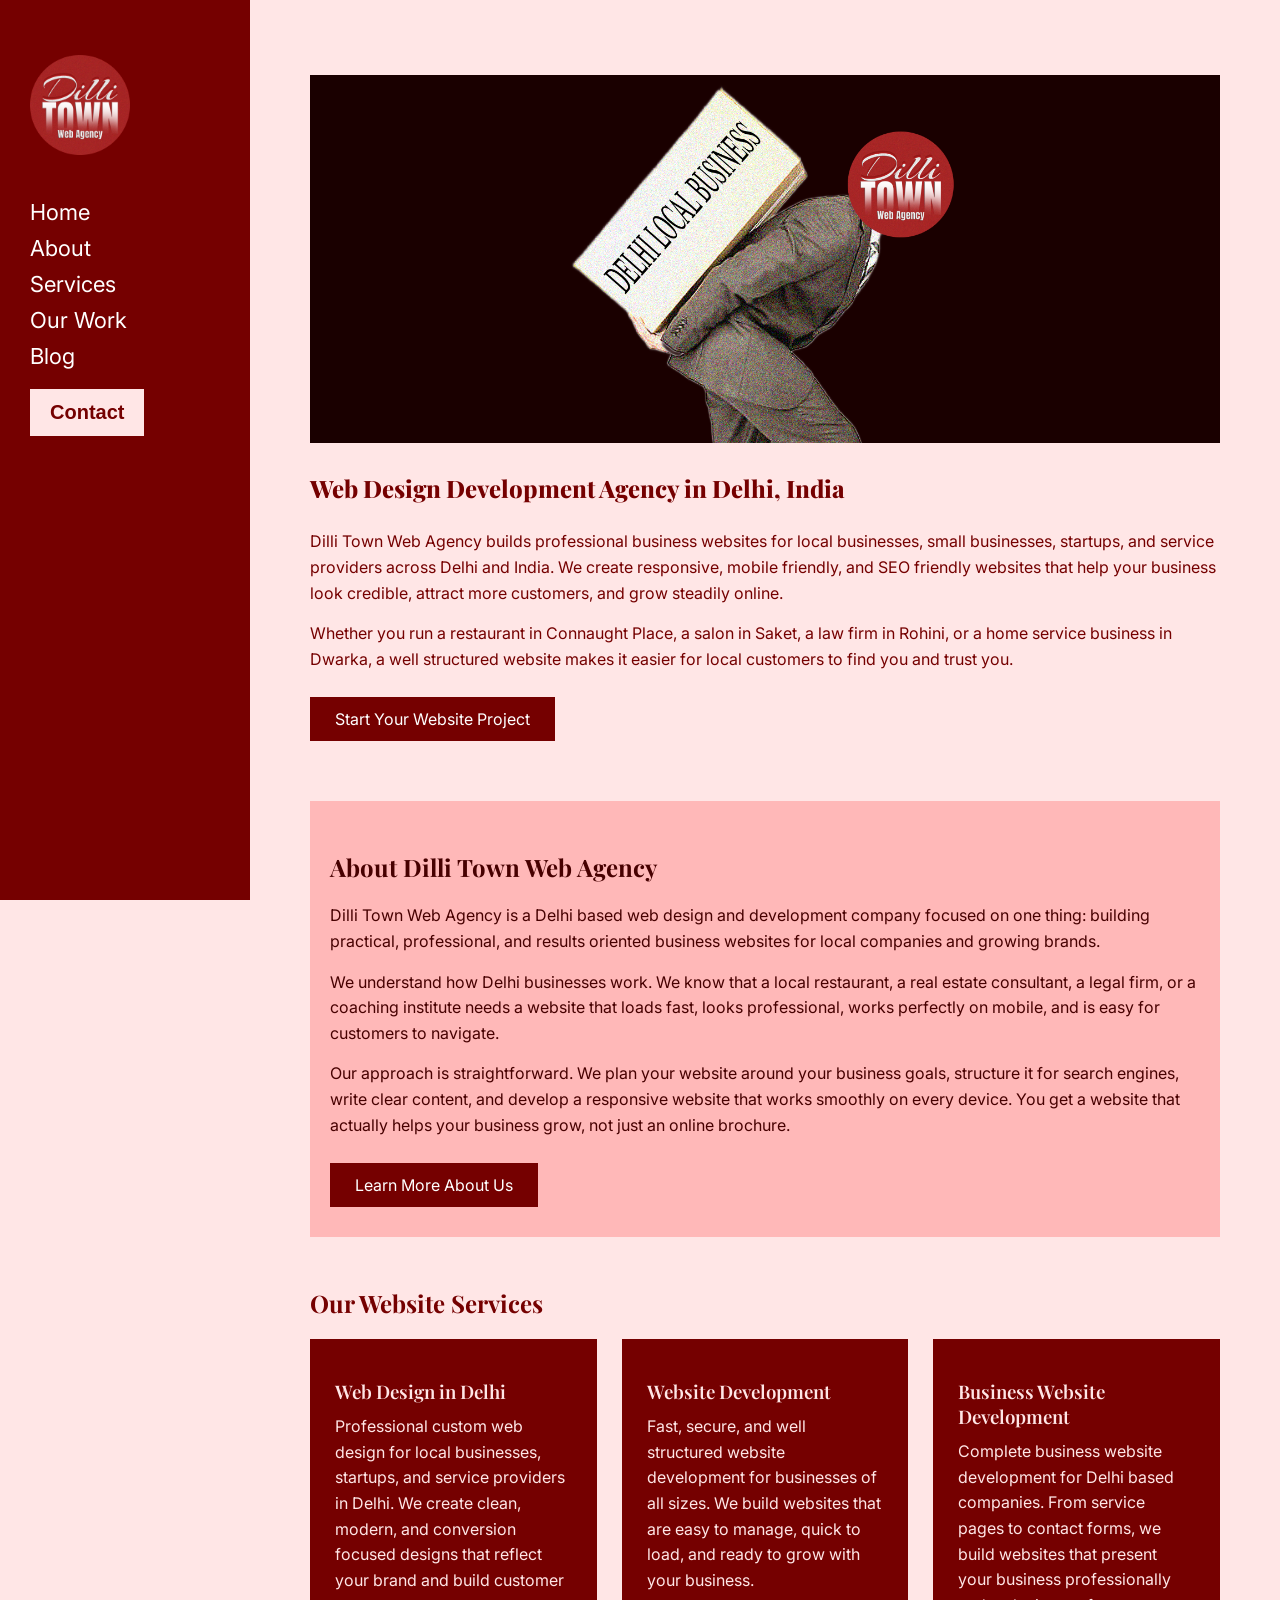
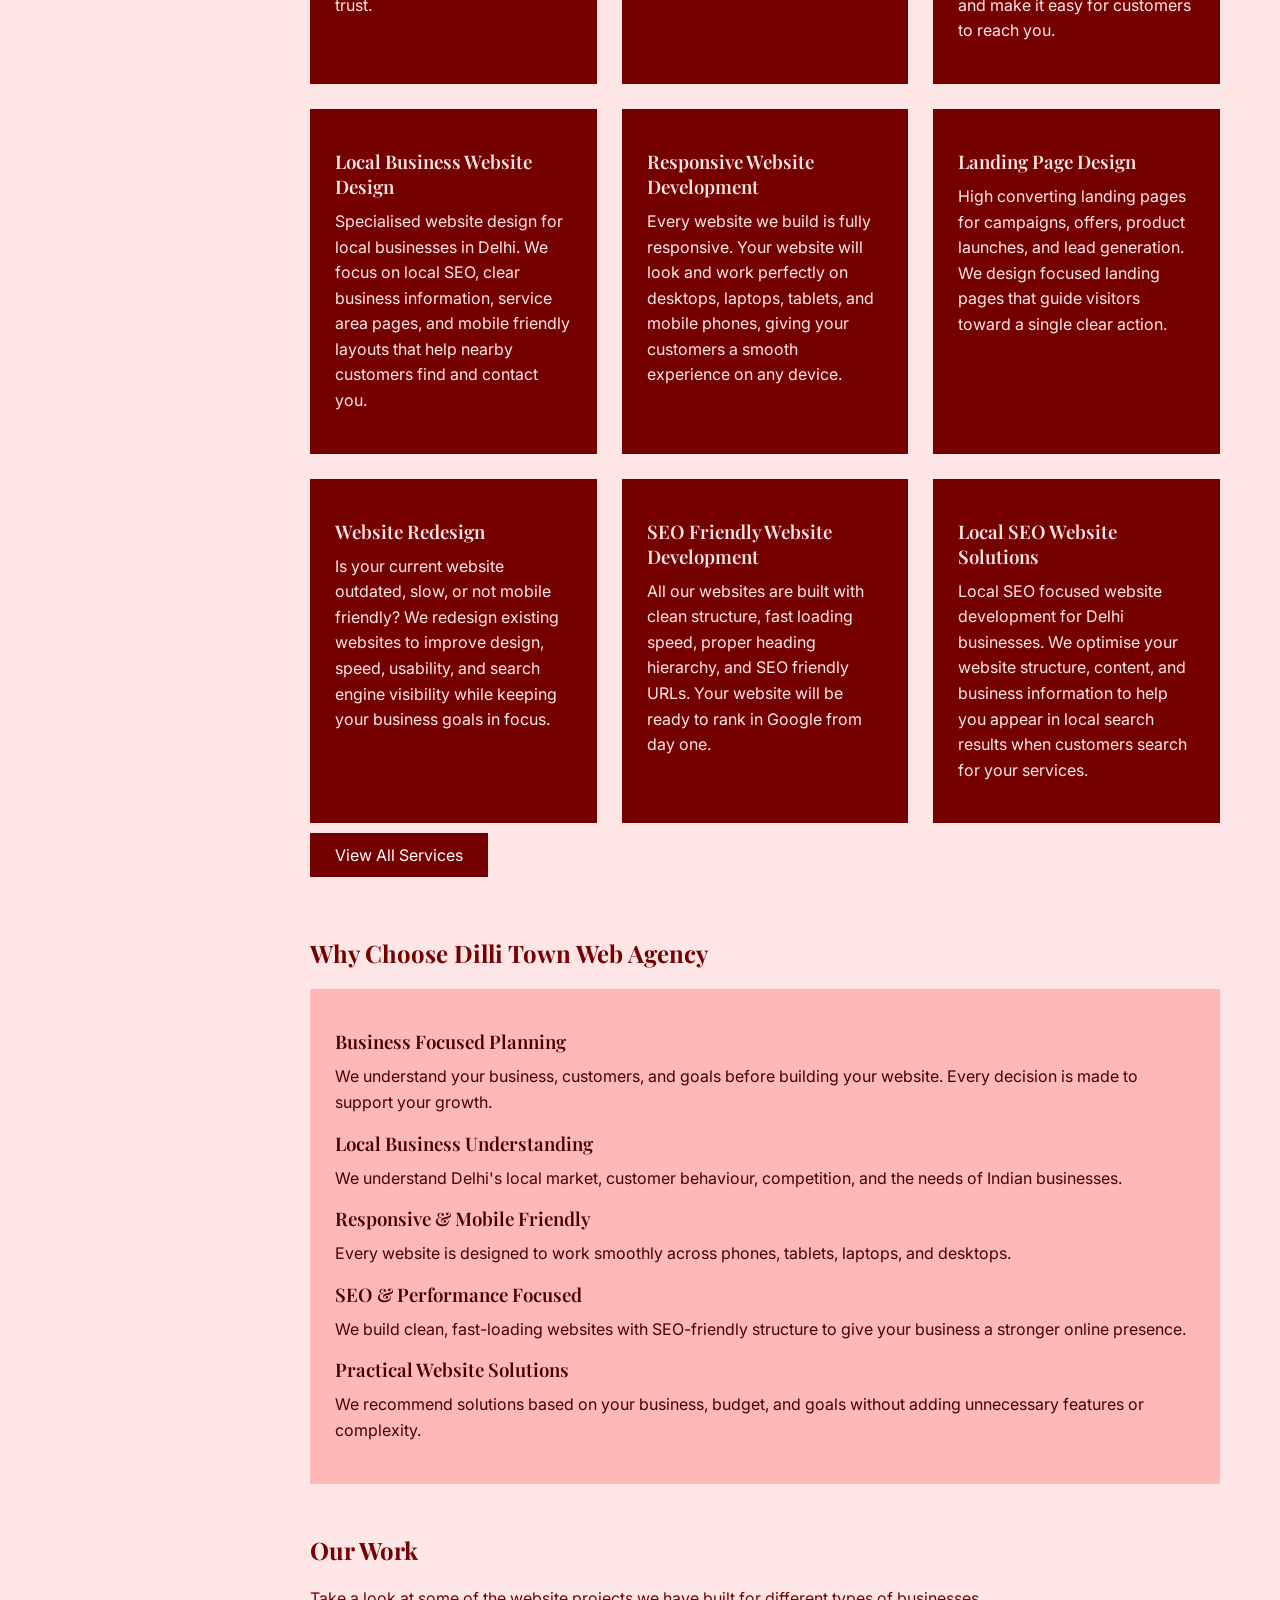
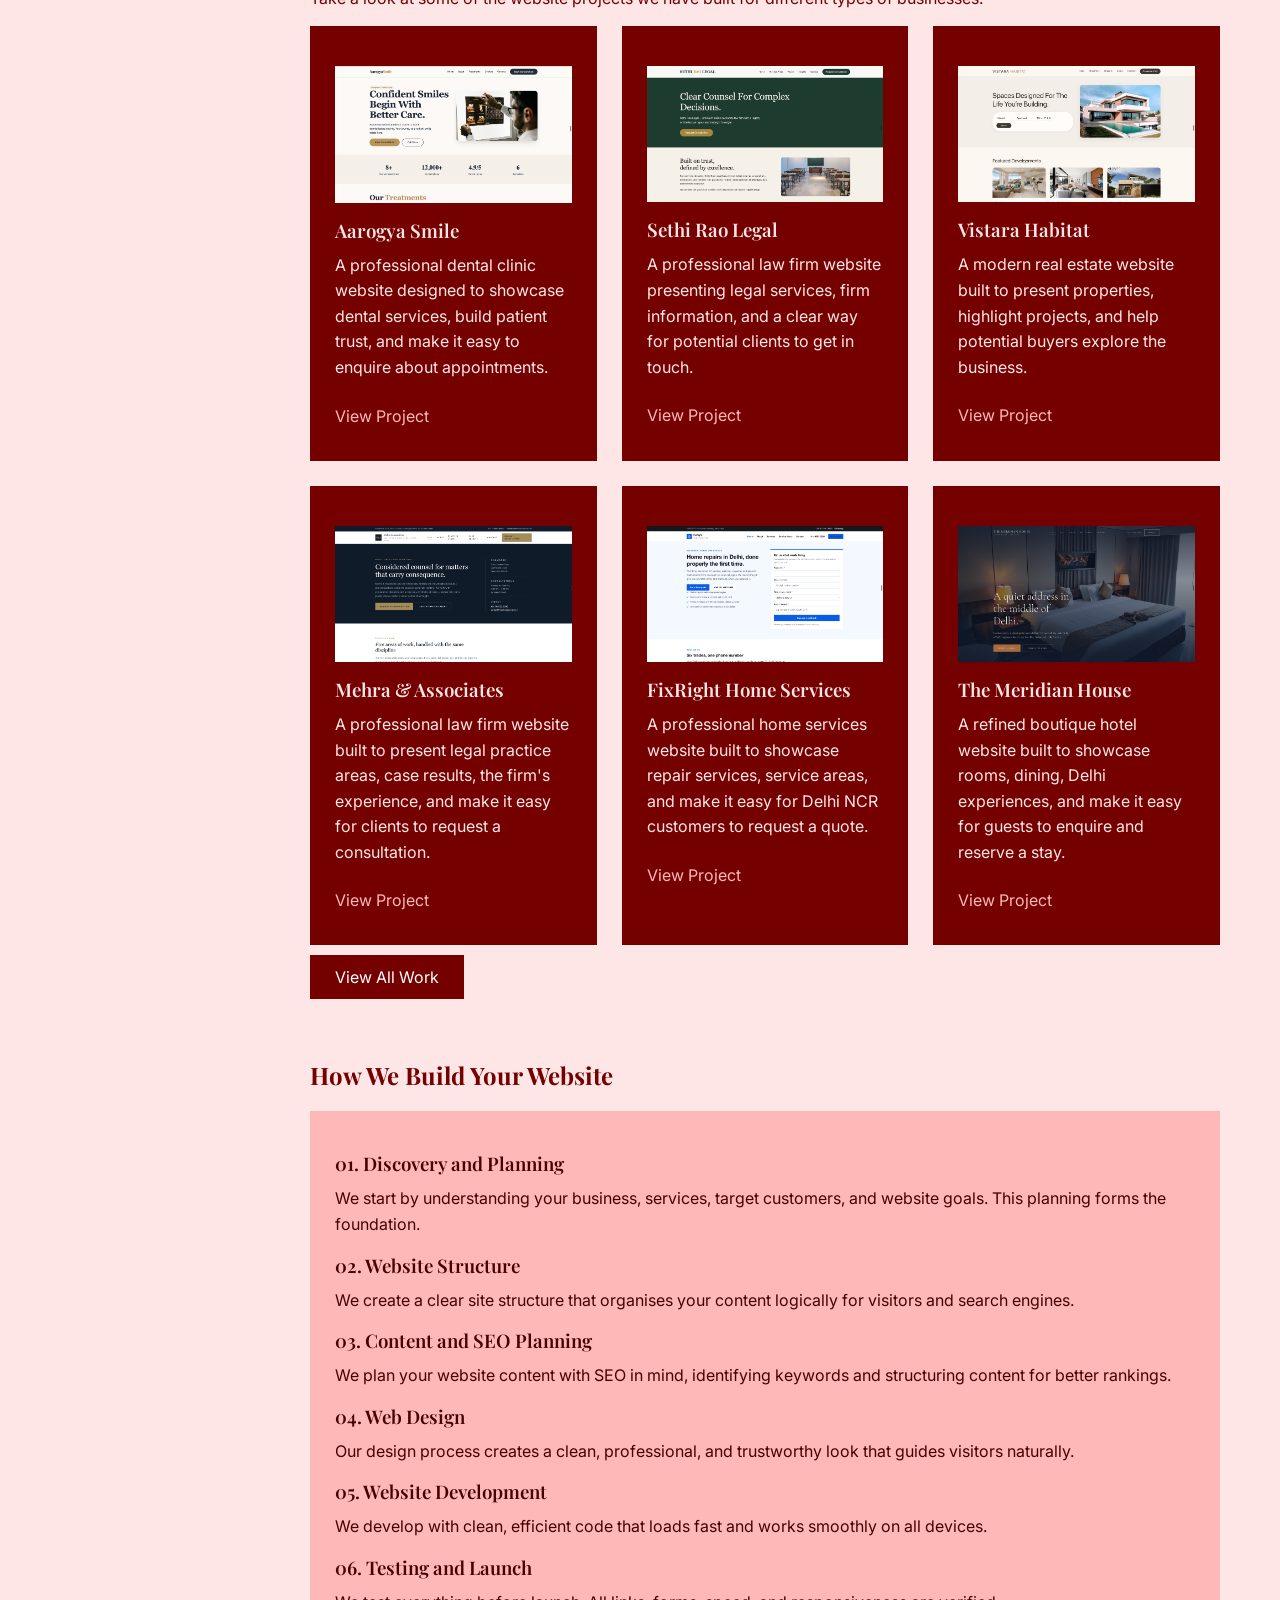
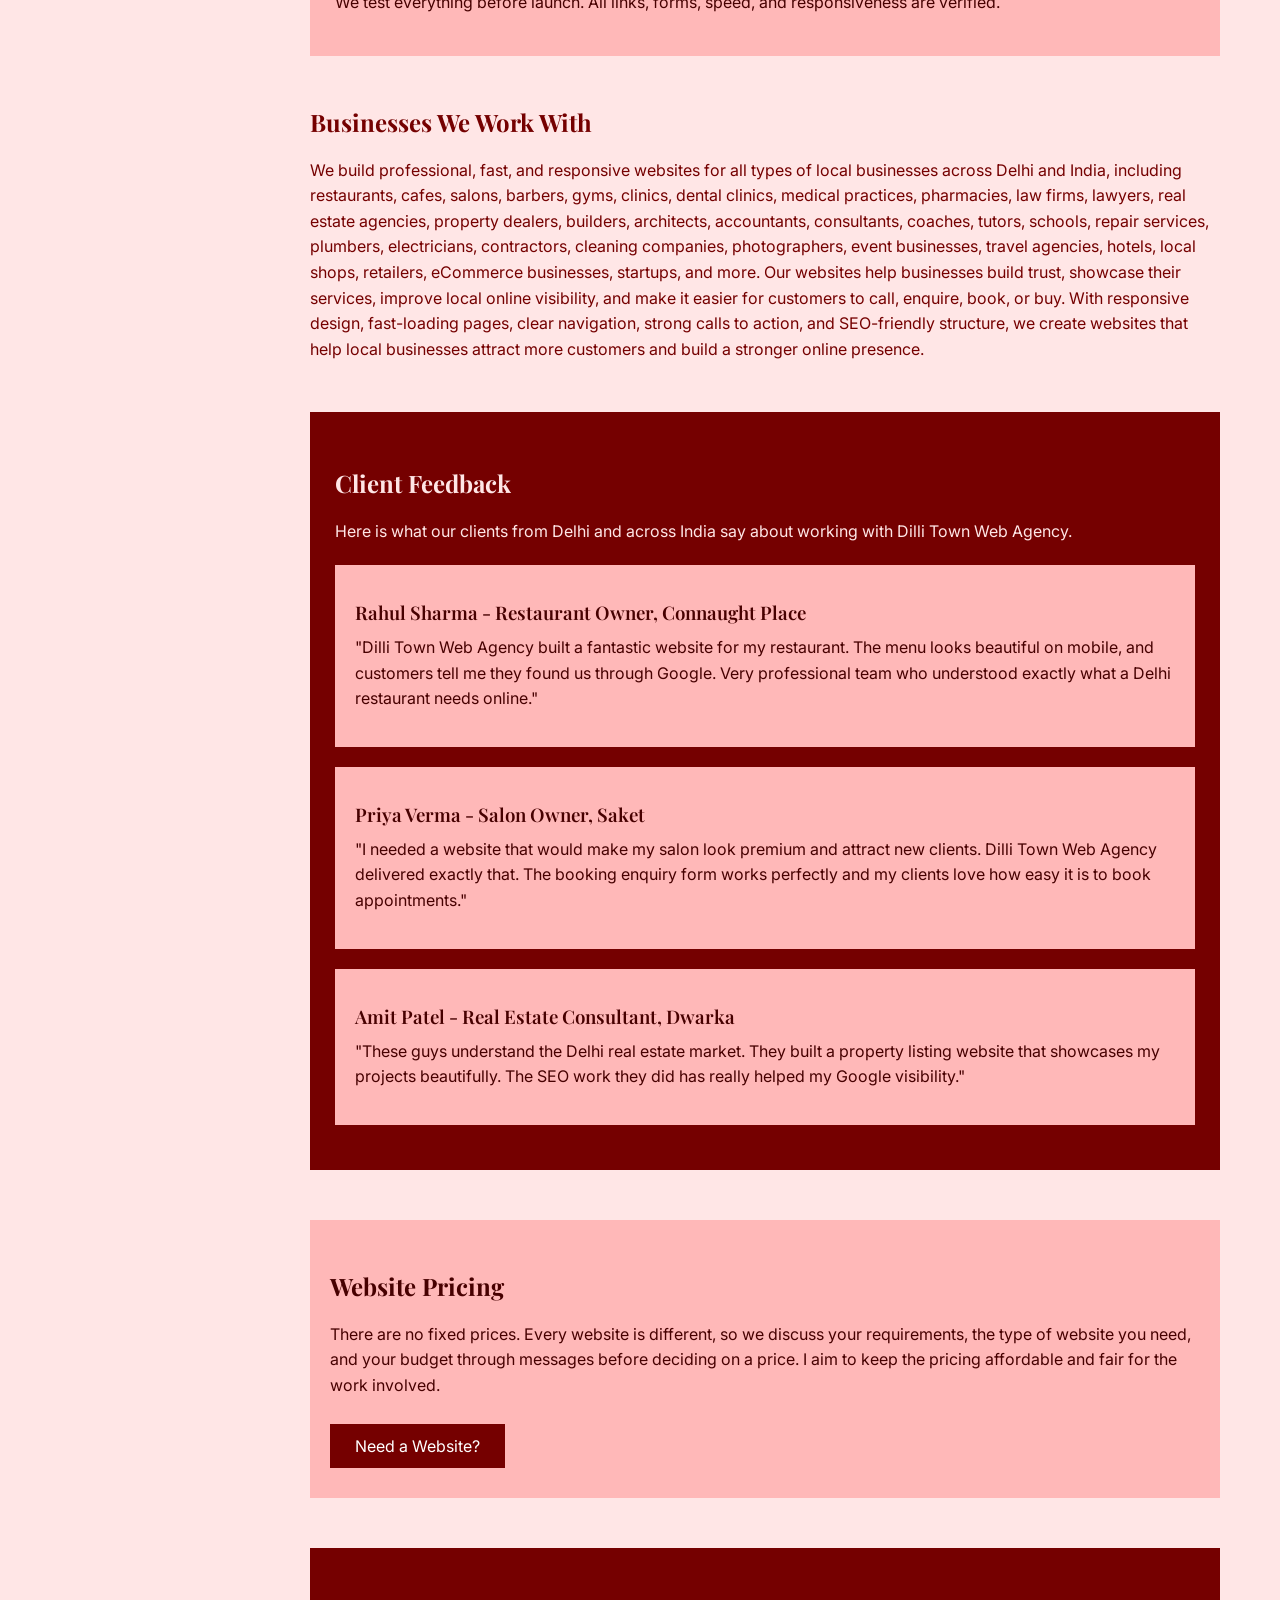
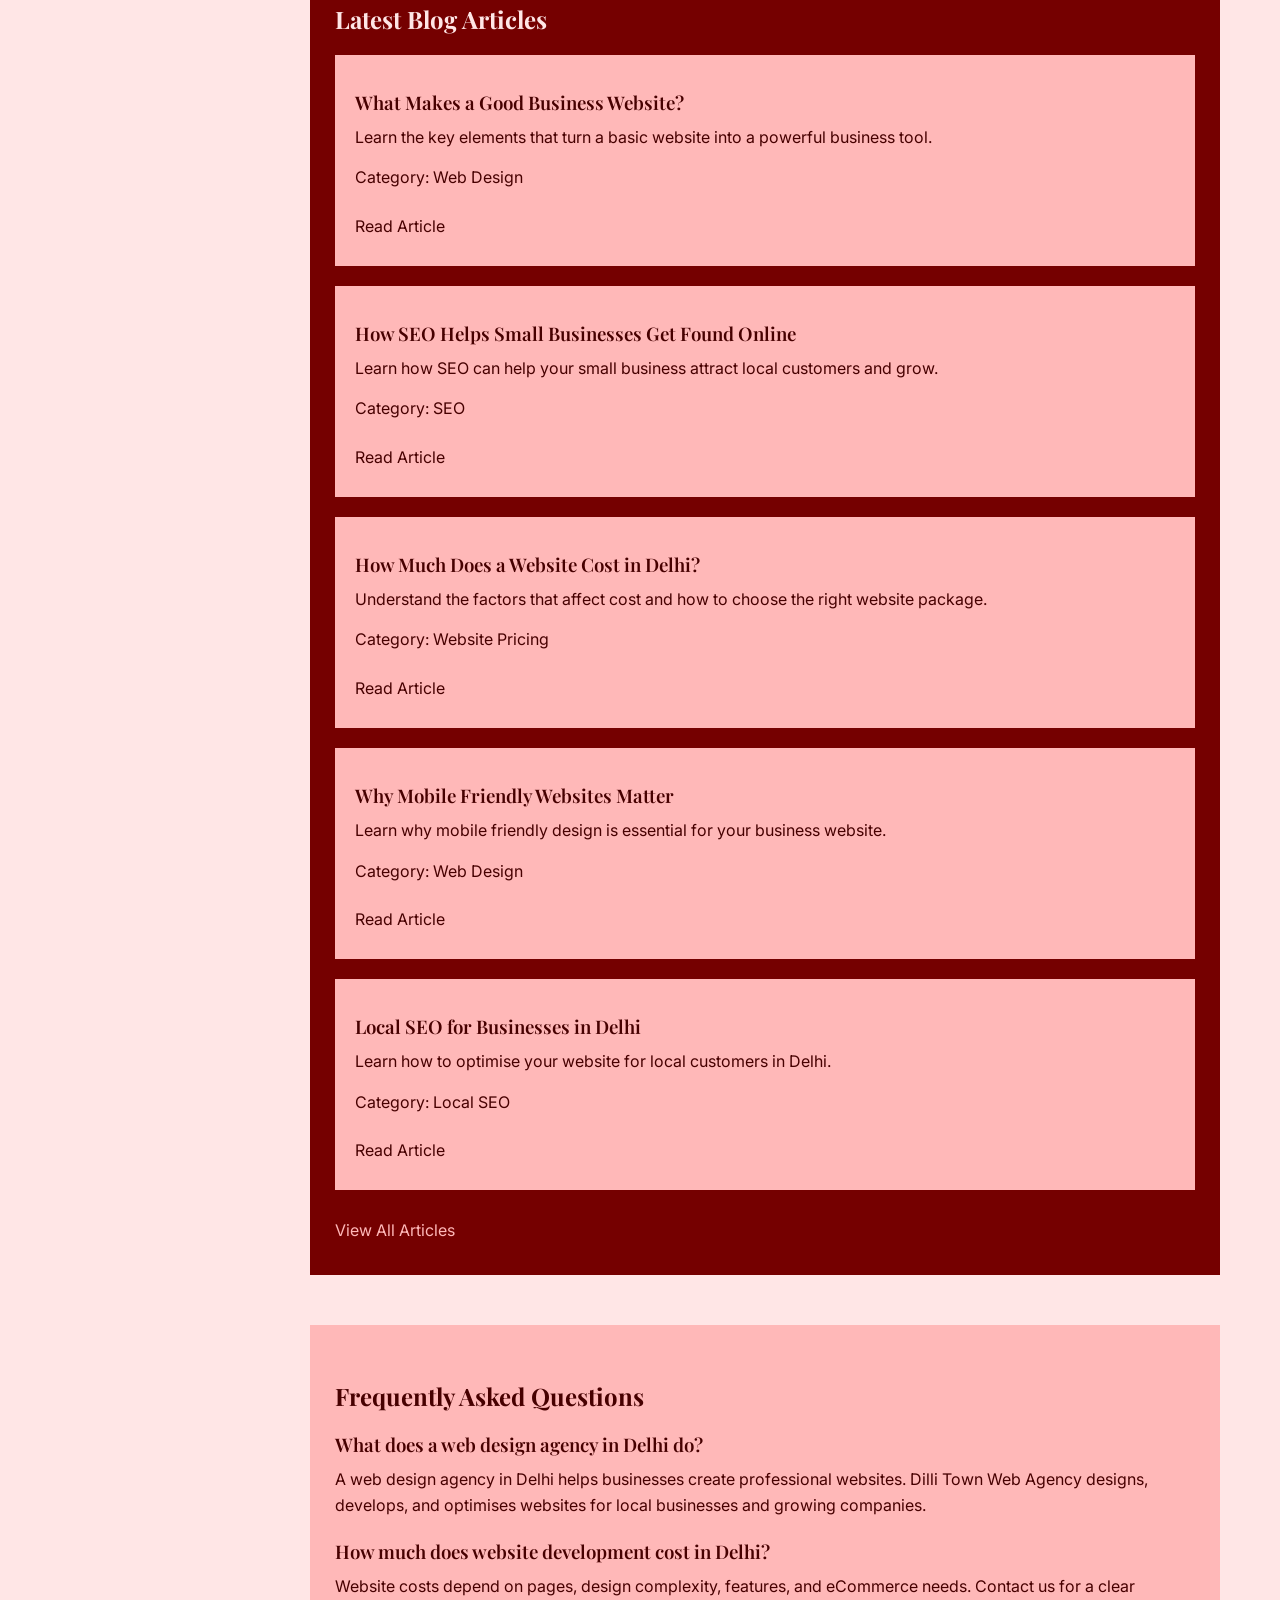
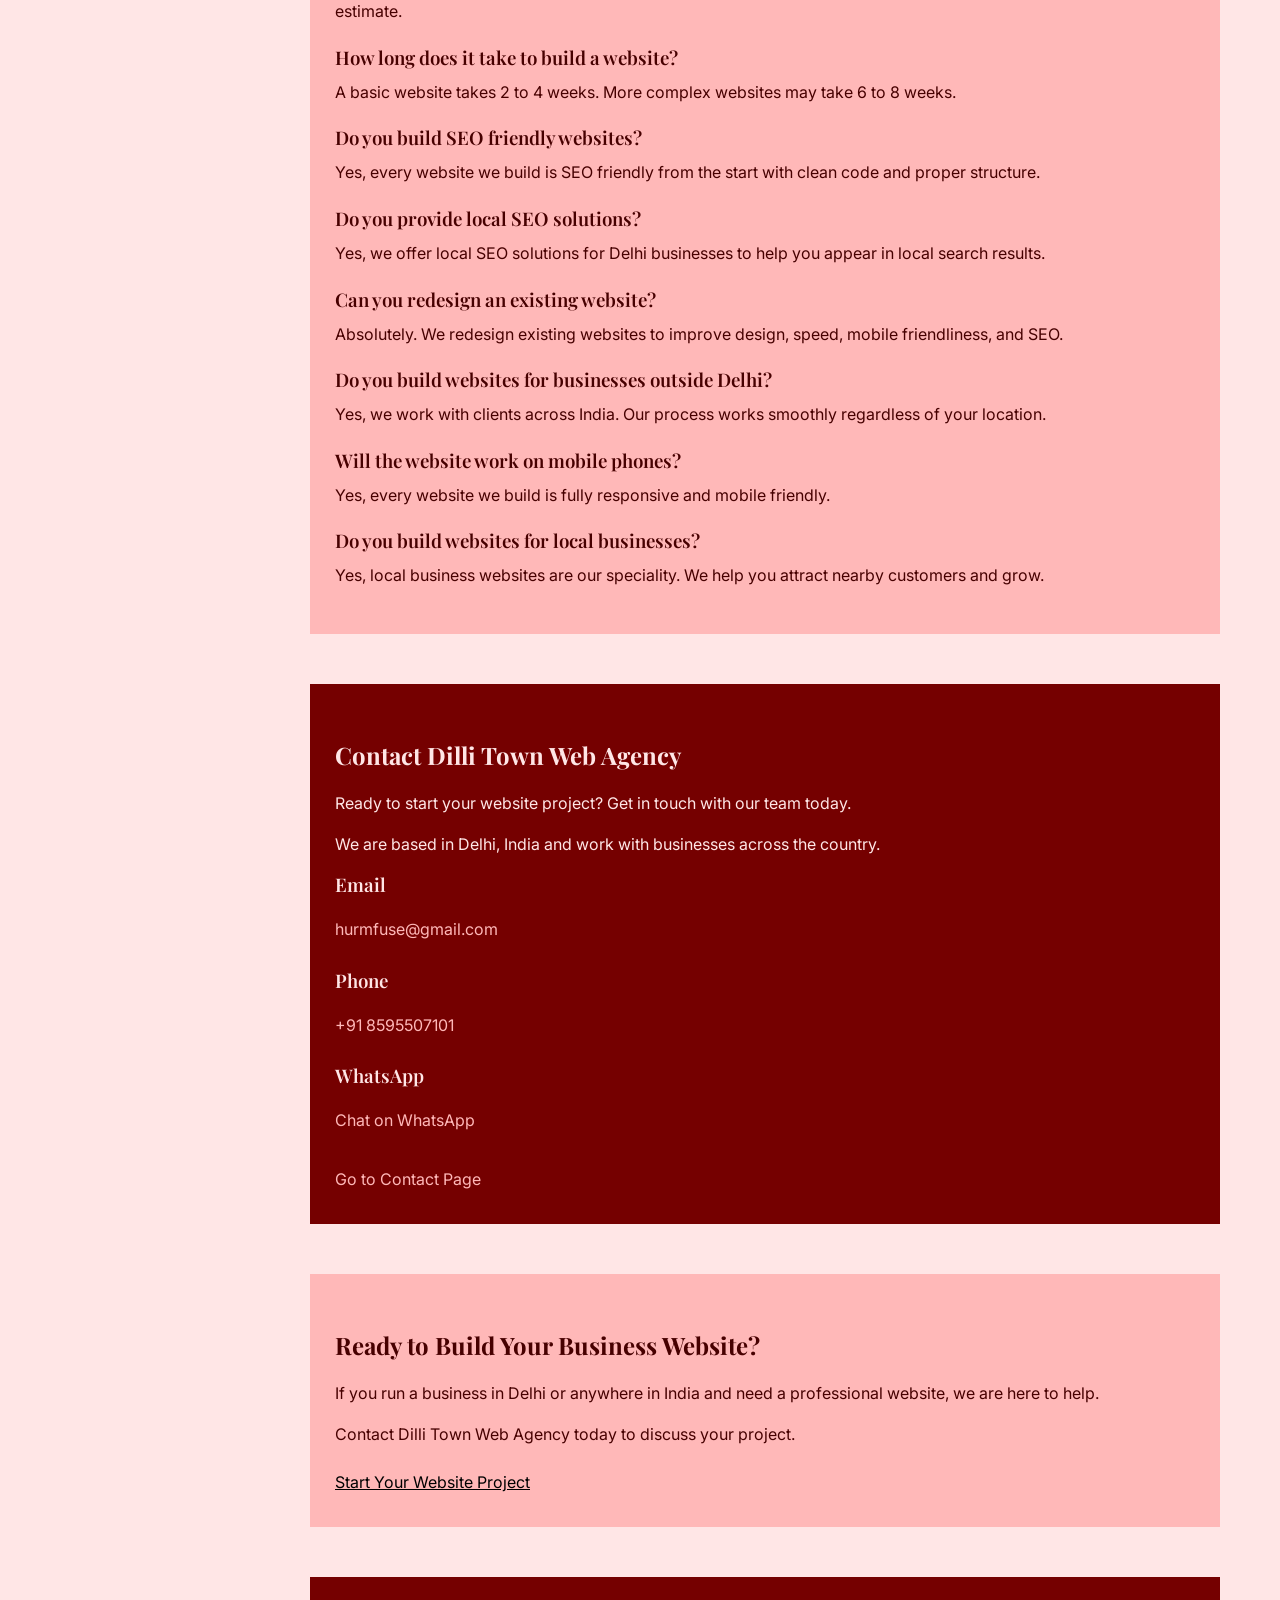
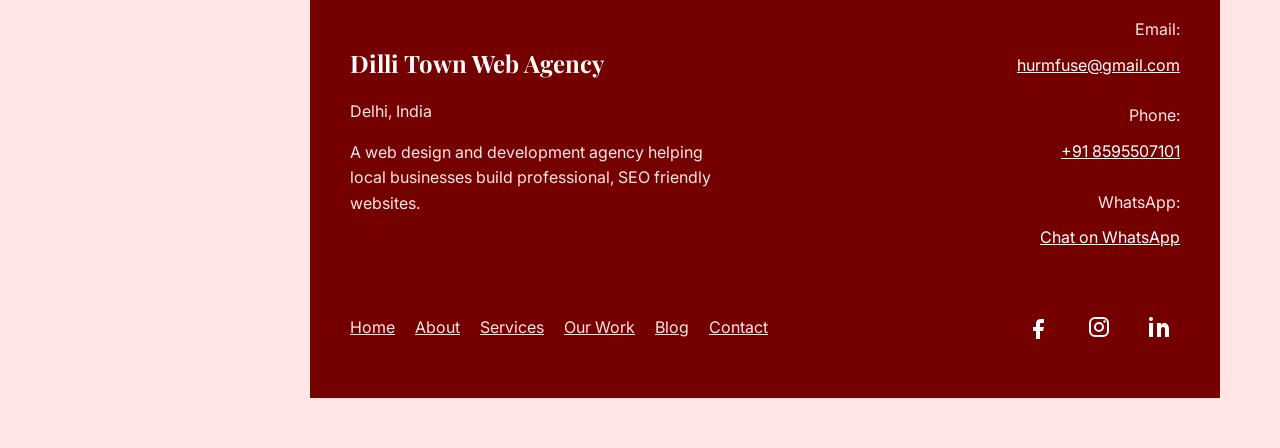
<file: index.html>
<!DOCTYPE html>

<html lang="en">

<head>
    <meta charset="UTF-8">
    <meta name="viewport" content="width=device-width, initial-scale=1.0">

    <title>Dilli Town Web Agency | Web Design & Development in Delhi</title>

    <meta name="google-site-verification" content="OjFPYYTNFRTlbwj11OFLXVX3PdHpL3ObausP05ISHsQ">

    <meta name="msvalidate.01" content="FADEA44A6806A703C3209E5750925727">

    <link rel="manifest" href="/site.webmanifest">
    <meta name="theme-color" content="#750000">

    <meta name="description"
        content="Dilli Town Web Agency is a Delhi based web design and development agency building professional, responsive, fast, and SEO friendly websites for local businesses, startups, and service providers across Delhi and India.">

    <meta name="robots" content="index, follow, max-image-preview:large, max-snippet:-1, max-video-preview:-1">

    <meta name="googlebot" content="index, follow, max-image-preview:large, max-snippet:-1, max-video-preview:-1">

    <link rel="canonical" href="https://dilli-town-web-agency.vercel.app/">

    <meta name="application-name" content="Dilli Town Web Agency">
    <meta name="author" content="Dilli Town Web Agency">
    <meta name="publisher" content="Dilli Town Web Agency">
    <meta name="generator" content="HTML5">

    <meta name="geo.region" content="IN-DL">
    <meta name="geo.placename" content="Delhi, India">
    <meta name="geo.position" content="28.6139;77.2090">
    <meta name="ICBM" content="28.6139, 77.2090">

    <meta property="og:type" content="website">
    <meta property="og:site_name" content="Dilli Town Web Agency">
    <meta property="og:title" content="Web Design Agency in Delhi | Dilli Town Web Agency">
    <meta property="og:description"
        content="Professional web design and development for local businesses, startups, and service providers across Delhi and India. Responsive, fast, and SEO friendly websites.">
    <meta property="og:url" content="https://dilli-town-web-agency.vercel.app/">
    <meta property="og:image" content="https://dilli-town-web-agency.vercel.app/hero.png">
    <meta property="og:image:alt" content="Dilli Town Web Agency - Web Design Agency in Delhi">
    <meta property="og:locale" content="en_IN">

    <meta name="twitter:card" content="summary_large_image">
    <meta name="twitter:title" content="Web Design Agency in Delhi | Dilli Town Web Agency">
    <meta name="twitter:description"
        content="Professional, responsive, fast, and SEO friendly websites for businesses across Delhi and India.">
    <meta name="twitter:image" content="https://dilli-town-web-agency.vercel.app/hero.png">
    <meta name="twitter:image:alt" content="Dilli Town Web Agency - Web Design Agency in Delhi">

    <meta name="theme-color" content="#750000">
    <meta name="color-scheme" content="light">

    <link rel="icon" href="/favicon.png" type="image/png">

    <link rel="dns-prefetch" href="//fonts.googleapis.com">

    <link rel="stylesheet" href="style.css">

    <script type="application/ld+json">
        {
            "@context": "https://schema.org",
            "@type": "WebSite",
            "name": "Dilli Town Web Agency",
            "alternateName": "Dilli Town",
            "url": "https://dilli-town-web-agency.vercel.app/"
        }
    </script>

</head>

<body>

    <header>
        <nav>

            <a href="index.html" class="desktop-logo">
                <img src="logo.png" alt="Dilli Town Web Agency logo - Web design agency in Delhi">
            </a>

            <div class="link desktop-nav">
                <a href="index.html">Home</a>
                <a href="about.html">About</a>
                <a href="services.html">Services</a>
                <a href="work.html">Our Work</a>
                <a href="blog.html">Blog</a>
                <a href="contact.html"><button>Contact</button></a>
            </div>

            <div class="mobile-nav">

                <a href="index.html" aria-label="Home" class="mobile-logo">
                    <img src="logo.png" alt="Dilli Town Web Agency">
                </a>

                <a href="about.html" aria-label="About">
                    <svg width="30" height="30" viewBox="0 0 24 24" fill="none" stroke="white" stroke-width="2"
                        stroke-linecap="round" stroke-linejoin="round">
                        <path d="M20 21v-2a4 4 0 0 0-4-4H8a4 4 0 0 0-4 4v2"></path>
                        <circle cx="12" cy="7" r="4"></circle>
                    </svg>
                </a>

                <a href="services.html" aria-label="Services">
                    <svg width="30" height="30" viewBox="0 0 24 24" fill="none" stroke="white" stroke-width="2"
                        stroke-linecap="round" stroke-linejoin="round">
                        <path
                            d="M14.7 6.3a1 1 0 0 0 0 1.4l1.6 1.6a1 1 0 0 0 1.4 0l3.77-3.77a6 6 0 0 1-7.94 7.94l-6.91 6.91a2.12 2.12 0 0 1-3-3l6.91-6.91a6 6 0 0 1 7.94-7.94l-3.76 3.76z">
                        </path>
                    </svg>
                </a>

                <a href="work.html" aria-label="Our Work">
                    <svg width="30" height="30" viewBox="0 0 24 24" fill="none" stroke="white" stroke-width="2"
                        stroke-linecap="round" stroke-linejoin="round">
                        <rect x="2" y="7" width="20" height="14" rx="2" ry="2"></rect>
                        <path d="M16 21V5a2 2 0 0 0-2-2h-4a2 2 0 0 0-2 2v16"></path>
                    </svg>
                </a>

                <a href="blog.html" aria-label="Blog">
                    <svg width="30" height="30" viewBox="0 0 24 24" fill="none" stroke="white" stroke-width="2"
                        stroke-linecap="round" stroke-linejoin="round">
                        <path d="M4 19.5A2.5 2.5 0 0 1 6.5 17H20"></path>
                        <path d="M6.5 2H20v20H6.5A2.5 2.5 0 0 1 4 19.5v-15A2.5 2.5 0 0 1 6.5 2z"></path>
                    </svg>
                </a>

                <a href="contact.html" aria-label="Contact">
                    <svg width="30" height="30" viewBox="0 0 24 24" fill="none" stroke="white" stroke-width="2"
                        stroke-linecap="round" stroke-linejoin="round">
                        <path
                            d="M22 16.92v3a2 2 0 0 1-2.18 2 19.79 19.79 0 0 1-8.63-3.07 19.5 19.5 0 0 1-6-6 19.79 19.79 0 0 1-3.07-8.67A2 2 0 0 1 4.11 2h3a2 2 0 0 1 2 1.72 12.84 12.84 0 0 0 .7 2.81 2 2 0 0 1-.45 2.11L8.09 9.91a16 16 0 0 0 6 6l1.27-1.27a2 2 0 0 1 2.11-.45 12.84 12.84 0 0 0 2.81.7A2 2 0 0 1 22 16.92z">
                        </path>
                    </svg>
                </a>

            </div>

        </nav>
    </header>

    <main>

        <section>
            <a href="contact.html">
                <img class="hero" src="hero.png" alt="Dilli Town Web Agency">
            </a>

            <h1>Web Design Development Agency in Delhi, India</h1>

            <p>Dilli Town Web Agency builds professional business websites for local businesses, small businesses,
                startups, and service providers across Delhi and India. We create responsive, mobile friendly, and SEO
                friendly websites that help your business look credible, attract more customers, and grow steadily
                online.</p>

            <p>Whether you run a restaurant in Connaught Place, a salon in Saket, a law firm in Rohini, or a home
                service business in Dwarka, a well structured website makes it easier for local customers to find you
                and trust you.</p>

            <a class="button" href="contact.html">Start Your Website Project</a>
        </section>


        <section class="ligth-card">

            <h2>About Dilli Town Web Agency</h2>

            <p>Dilli Town Web Agency is a Delhi based web design and development company focused on one thing: building
                practical, professional, and results oriented business websites for local companies and growing brands.
            </p>

            <p>We understand how Delhi businesses work. We know that a local restaurant, a real estate consultant, a
                legal firm, or a coaching institute needs a website that loads fast, looks professional, works perfectly
                on mobile, and is easy for customers to navigate.</p>

            <p>Our approach is straightforward. We plan your website around your business goals, structure it for search
                engines, write clear content, and develop a responsive website that works smoothly on every device. You
                get a website that actually helps your business grow, not just an online brochure.</p>

            <a class="button" href="about.html">Learn More About Us</a>

        </section>


        <section>

            <h2>Our Website Services</h2>

            <div class="work-grid">
                <article class="card">
                    <h3>Web Design in Delhi</h3>
                    <p>Professional custom web design for local businesses, startups, and service providers in Delhi. We
                        create clean, modern, and conversion focused designs that reflect your brand and build customer
                        trust.</p>
                </article>

                <article class="card">
                    <h3>Website Development</h3>
                    <p>Fast, secure, and well structured website development for businesses of all sizes. We build
                        websites
                        that are easy to manage, quick to load, and ready to grow with your business.</p>
                </article>

                <article class="card">
                    <h3>Business Website Development</h3>
                    <p>Complete business website development for Delhi based companies. From service pages to contact
                        forms,
                        we build websites that present your business professionally and make it easy for customers to
                        reach
                        you.</p>
                </article>

                <article class="card">
                    <h3>Local Business Website Design</h3>
                    <p>Specialised website design for local businesses in Delhi. We focus on local SEO, clear business
                        information, service area pages, and mobile friendly layouts that help nearby customers find and
                        contact you.</p>
                </article>

                <article class="card">
                    <h3>Responsive Website Development</h3>
                    <p>Every website we build is fully responsive. Your website will look and work perfectly on
                        desktops,
                        laptops, tablets, and mobile phones, giving your customers a smooth experience on any device.
                    </p>
                </article>

                <article class="card">
                    <h3>Landing Page Design</h3>
                    <p>High converting landing pages for campaigns, offers, product launches, and lead generation. We
                        design
                        focused landing pages that guide visitors toward a single clear action.</p>
                </article>

                <article class="card">
                    <h3>Website Redesign</h3>
                    <p>Is your current website outdated, slow, or not mobile friendly? We redesign existing websites to
                        improve design, speed, usability, and search engine visibility while keeping your business goals
                        in
                        focus.</p>
                </article>

                <article class="card">
                    <h3>SEO Friendly Website Development</h3>
                    <p>All our websites are built with clean structure, fast loading speed, proper heading hierarchy,
                        and
                        SEO friendly URLs. Your website will be ready to rank in Google from day one.</p>
                </article>

                <article class="card">
                    <h3>Local SEO Website Solutions</h3>
                    <p>Local SEO focused website development for Delhi businesses. We optimise your website structure,
                        content, and business information to help you appear in local search results when customers
                        search
                        for your services.</p>
                </article>
            </div>

            <a class="button" href="services.html">View All Services</a>

        </section>


        <section>

            <h2>Why Choose Dilli Town Web Agency</h2>

            <div class="number-list">

                <div>
                    <h3>Business Focused Planning</h3>
                    <p>We understand your business, customers, and goals before building your website. Every decision is
                        made to support your growth.</p>
                </div>

                <div>
                    <h3>Local Business Understanding</h3>
                    <p>We understand Delhi's local market, customer behaviour, competition, and the needs of Indian
                        businesses.</p>
                </div>

                <div>
                    <h3>Responsive & Mobile Friendly</h3>
                    <p>Every website is designed to work smoothly across phones, tablets, laptops, and desktops.</p>
                </div>

                <div>
                    <h3>SEO & Performance Focused</h3>
                    <p>We build clean, fast-loading websites with SEO-friendly structure to give your business a
                        stronger online presence.</p>
                </div>

                <div>
                    <h3>Practical Website Solutions</h3>
                    <p>We recommend solutions based on your business, budget, and goals without adding unnecessary
                        features or complexity.</p>
                </div>

            </div>

        </section>


        <section>

            <h2>Our Work</h2>

            <p>Take a look at some of the website projects we have built for different types of businesses.</p>

            <div class="work-grid">

                <article class="card">
                    <img src="work-1.png" alt="Website project for Aarogya Smile dental clinic">
                    <h3>Aarogya Smile</h3>
                    <p>A professional dental clinic website designed to showcase dental services, build patient trust,
                        and make it easy to enquire about appointments.</p>
                    <a href="https://aarogya-smile.netlify.app/" target="_blank" rel="noopener noreferrer">View
                        Project</a>
                </article>

                <article class="card">
                    <img src="work-2.png" alt="Website project for Sethi Rao Legal law firm">
                    <h3>Sethi Rao Legal</h3>
                    <p>A professional law firm website presenting legal services, firm information, and a clear way for
                        potential clients to get in touch.</p>
                    <a href="https://sethi-rao-legal.netlify.app/" target="_blank" rel="noopener noreferrer">View
                        Project</a>
                </article>

                <article class="card">
                    <img src="work-3.png" alt="Website project for Vistara Habitat real estate business">
                    <h3>Vistara Habitat</h3>
                    <p>A modern real estate website built to present properties, highlight projects, and help potential
                        buyers explore the business.</p>
                    <a href="https://vistara-habitat.netlify.app/" target="_blank" rel="noopener noreferrer">View
                        Project</a>
                </article>

                <article class="card">
                    <img src="work-4.png" alt="Website project for Mehra & Associates law firm">
                    <h3>Mehra & Associates</h3>
                    <p>A professional law firm website built to present legal practice areas, case results, the firm's
                        experience, and make it easy for clients to request a consultation.</p>
                    <a href="https://mehra-associates.netlify.app/" target="_blank" rel="noopener noreferrer">View
                        Project</a>
                </article>

                <article class="card">
                    <img src="work-5.png" alt="Website project for FixRight Home Services">
                    <h3>FixRight Home Services</h3>
                    <p>A professional home services website built to showcase repair services, service areas, and make
                        it easy for Delhi NCR customers to request a quote.</p>
                    <a href="https://fix-right-home-services.netlify.app/" target="_blank"
                        rel="noopener noreferrer">View Project</a>
                </article>

                <article class="card">
                    <img src="work-6.png" alt="Website project for The Meridian House hotel">
                    <h3>The Meridian House</h3>
                    <p>A refined boutique hotel website built to showcase rooms, dining, Delhi experiences, and make it
                        easy for guests to enquire and reserve a stay.</p>
                    <a href="https://meridian-house-hotel.netlify.app/" target="_blank" rel="noopener noreferrer">View
                        Project</a>
                </article>

            </div>

            <a class="button" href="work.html">View All Work</a>

        </section>


        <section>

            <h2>How We Build Your Website</h2>

            <div class="number-list">

                <div>
                    <h3>01. Discovery and Planning</h3>
                    <p>We start by understanding your business, services, target customers, and website goals. This
                        planning forms the foundation.</p>
                </div>

                <div>
                    <h3>02. Website Structure</h3>
                    <p>We create a clear site structure that organises your content logically for visitors and search
                        engines.</p>
                </div>

                <div>
                    <h3>03. Content and SEO Planning</h3>
                    <p>We plan your website content with SEO in mind, identifying keywords and structuring content for
                        better rankings.</p>
                </div>

                <div>
                    <h3>04. Web Design</h3>
                    <p>Our design process creates a clean, professional, and trustworthy look that guides visitors
                        naturally.</p>
                </div>

                <div>
                    <h3>05. Website Development</h3>
                    <p>We develop with clean, efficient code that loads fast and works smoothly on all devices.</p>
                </div>

                <div>
                    <h3>06. Testing and Launch</h3>
                    <p>We test everything before launch. All links, forms, speed, and responsiveness are verified.</p>
                </div>

            </div>

        </section>


        <section>

            <h2>Businesses We Work With</h2>

            <p>We build professional, fast, and responsive websites for all types of local businesses across Delhi and
                India, including restaurants, cafes, salons, barbers, gyms, clinics, dental clinics, medical practices,
                pharmacies, law firms, lawyers, real estate agencies, property dealers, builders, architects,
                accountants, consultants, coaches, tutors, schools, repair services, plumbers, electricians,
                contractors, cleaning companies, photographers, event businesses, travel agencies, hotels, local shops,
                retailers, eCommerce businesses, startups, and more. Our websites help businesses build trust, showcase
                their services, improve local online visibility, and make it easier for customers to call, enquire,
                book, or buy. With responsive design, fast-loading pages, clear navigation, strong calls to action, and
                SEO-friendly structure, we create websites that help local businesses attract more customers and build a
                stronger online presence.</p>

        </section>


        <section class="card">

            <h2>Client Feedback</h2>

            <p>Here is what our clients from Delhi and across India say about working with Dilli Town Web Agency.</p>

            <article class="ligth-card">
                <h3>Rahul Sharma - Restaurant Owner, Connaught Place</h3>
                <p>"Dilli Town Web Agency built a fantastic website for my restaurant. The menu looks beautiful on
                    mobile, and customers tell me they found us through Google. Very professional team who understood
                    exactly what a Delhi restaurant needs online."</p>
            </article>

            <article class="ligth-card">
                <h3>Priya Verma - Salon Owner, Saket</h3>
                <p>"I needed a website that would make my salon look premium and attract new clients. Dilli Town Web
                    Agency delivered exactly that. The booking enquiry form works perfectly and my clients love how easy
                    it is to book appointments."</p>
            </article>

            <article class="ligth-card">
                <h3>Amit Patel - Real Estate Consultant, Dwarka</h3>
                <p>"These guys understand the Delhi real estate market. They built a property listing website that
                    showcases my projects beautifully. The SEO work they did has really helped my Google visibility."
                </p>
            </article>

        </section>


        <section class="ligth-card">

            <h2>Website Pricing</h2>

            <p>There are no fixed prices. Every website is different, so we discuss your requirements, the type of
                website you need, and your budget through messages before deciding on a price. I aim to keep the pricing
                affordable and fair for the work involved.</p>

            <a class="button" href="contact.html">Need a Website?</a>

        </section>


        <section class="card">

            <h2>Latest Blog Articles</h2>

            <article class="ligth-card">
                <h3>What Makes a Good Business Website?</h3>
                <p>Learn the key elements that turn a basic website into a powerful business tool.</p>
                <p>Category: Web Design</p>
                <a style="color: #470000;" href="blog/what-makes-a-good-business-website.html">Read Article</a>
            </article>

            <article class="ligth-card">
                <h3>How SEO Helps Small Businesses Get Found Online</h3>
                <p>Learn how SEO can help your small business attract local customers and grow.</p>
                <p>Category: SEO</p>
                <a style="color: #470000;" href="blog/seo-for-small-businesses.html">Read Article</a>
            </article>

            <article class="ligth-card">
                <h3>How Much Does a Website Cost in Delhi?</h3>
                <p>Understand the factors that affect cost and how to choose the right website package.</p>
                <p>Category: Website Pricing</p>
                <a style="color: #470000;" href="blog/website-cost-in-delhi.html">Read Article</a>
            </article>

            <article class="ligth-card">
                <h3>Why Mobile Friendly Websites Matter</h3>
                <p>Learn why mobile friendly design is essential for your business website.</p>
                <p>Category: Web Design</p>
                <a style="color: #470000;" href="blog/why-mobile-friendly-websites-matter.html">Read Article</a>
            </article>

            <article class="ligth-card">
                <h3>Local SEO for Businesses in Delhi</h3>
                <p>Learn how to optimise your website for local customers in Delhi.</p>
                <p>Category: Local SEO</p>
                <a style="color: #470000;" href="blog/local-seo-delhi-businesses.html">Read Article</a>
            </article>

            <a href="blog.html">View All Articles</a>

        </section>


        <section class="number-list">

            <h2>Frequently Asked Questions</h2>

            <article>
                <h3>What does a web design agency in Delhi do?</h3>
                <p>A web design agency in Delhi helps businesses create professional websites. Dilli Town Web Agency
                    designs, develops, and optimises websites for local businesses and growing companies.</p>
            </article>

            <article>
                <h3>How much does website development cost in Delhi?</h3>
                <p>Website costs depend on pages, design complexity, features, and eCommerce needs. Contact us for a
                    clear estimate.</p>
            </article>

            <article>
                <h3>How long does it take to build a website?</h3>
                <p>A basic website takes 2 to 4 weeks. More complex websites may take 6 to 8 weeks.</p>
            </article>

            <article>
                <h3>Do you build SEO friendly websites?</h3>
                <p>Yes, every website we build is SEO friendly from the start with clean code and proper structure.</p>
            </article>

            <article>
                <h3>Do you provide local SEO solutions?</h3>
                <p>Yes, we offer local SEO solutions for Delhi businesses to help you appear in local search results.
                </p>
            </article>

            <article>
                <h3>Can you redesign an existing website?</h3>
                <p>Absolutely. We redesign existing websites to improve design, speed, mobile friendliness, and SEO.</p>
            </article>

            <article>
                <h3>Do you build websites for businesses outside Delhi?</h3>
                <p>Yes, we work with clients across India. Our process works smoothly regardless of your location.</p>
            </article>

            <article>
                <h3>Will the website work on mobile phones?</h3>
                <p>Yes, every website we build is fully responsive and mobile friendly.</p>
            </article>

            <article>
                <h3>Do you build websites for local businesses?</h3>
                <p>Yes, local business websites are our speciality. We help you attract nearby customers and grow.</p>
            </article>

        </section>


        <section class="card">

            <h2>Contact Dilli Town Web Agency</h2>

            <p>Ready to start your website project? Get in touch with our team today.</p>

            <p>We are based in Delhi, India and work with businesses across the country.</p>

            <div>
                <h3>Email</h3>
                <p><a href="mailto:hurmfuse@gmail.com">hurmfuse@gmail.com</a></p>
            </div>

            <div>
                <h3>Phone</h3>
                <p><a href="tel:+918595507101">+91 8595507101</a></p>
            </div>

            <div>
                <h3>WhatsApp</h3>
                <p><a href="https://wa.me/918595507101">Chat on WhatsApp</a></p>
            </div>

            <a href="contact.html">Go to Contact Page</a>

        </section>


        <section class="number-list">

            <h2>Ready to Build Your Business Website?</h2>

            <p>If you run a business in Delhi or anywhere in India and need a professional website, we are here to help.
            </p>

            <p>Contact Dilli Town Web Agency today to discuss your project.</p>

            <a href="contact.html">Start Your Website Project</a>

        </section>


        <footer>

            <div class="flex">

                <div class="left">

                    <h2>Dilli Town Web Agency</h2>

                    <p>Delhi, India</p>

                    <p>
                        A web design and development agency helping local businesses build
                        professional, SEO friendly websites.
                    </p>

                </div>

                <hr>

                <div class="right">

                    <p>
                        Email:<br>
                        <a style="color: white;" href="mailto:hurmfuse@gmail.com">
                            hurmfuse@gmail.com
                        </a>
                    </p>

                    <p>
                        Phone:<br>
                        <a style="color: white;" href="tel:+918595507101">
                            +91 8595507101
                        </a>
                    </p>

                    <p>
                        WhatsApp:<br>
                        <a style="color: white;"
                            href="https://wa.me/918595507101?text=Hello%20Dilli%20Town%20Web%20Agency%2C%20I%20am%20interested%20in%20getting%20a%20website%20for%20my%20business.%20I%20would%20like%20to%20discuss%20my%20project">
                            Chat on WhatsApp
                        </a>
                    </p>

                </div>

            </div>

            <div style="display: flex;">
                <nav>

                    <a href="index.html">Home</a>
                    <a href="about.html">About</a>
                    <a href="services.html">Services</a>
                    <a href="work.html">Our Work</a>
                    <a href="blog.html">Blog</a>
                    <a href="contact.html">Contact</a>

                </nav>

                <nav class="social-icons">

                    <!-- Facebook -->
                    <a href="https://www.facebook.com/dillitownwebagency/" target="_blank" rel="noopener noreferrer"
                        aria-label="Facebook">

                        <svg viewBox="0 0 24 24" aria-hidden="true">
                            <path d="M14 8h3V4h-3c-3.31 0-5 1.69-5 5v3H6v4h3v8h4v-8h3l1-4h-4V9c0-.67.33-1 1-1z" />
                        </svg>

                    </a>


                    <!-- Instagram -->
                    <a href="https://www.instagram.com/dilli_town_web_agency/" target="_blank" rel="noopener noreferrer"
                        aria-label="Instagram">

                        <svg viewBox="0 0 24 24" aria-hidden="true">
                            <rect x="3" y="3" width="18" height="18" rx="5" fill="none" stroke="currentColor"
                                stroke-width="2" />
                            <circle cx="12" cy="12" r="4" fill="none" stroke="currentColor" stroke-width="2" />
                            <circle cx="17.5" cy="6.5" r="1.2" fill="currentColor" />
                        </svg>

                    </a>


                    <!-- LinkedIn -->
                    <a href="https://www.linkedin.com/in/dilli-town-web-agency-7161413ab/" target="_blank"
                        rel="noopener noreferrer" aria-label="LinkedIn">

                        <svg viewBox="0 0 24 24" aria-hidden="true">
                            <path d="M6 8H2V22H6V8Z" />
                            <path d="M4 2C2.9 2 2 2.9 2 4C2 5.1 2.9 6 4 6C5.1 6 6 5.1 6 4C6 2.9 5.1 2 4 2Z" />
                            <path
                                d="M14 8H10V22H14V15C14 13.34 14.33 12 16 12C17.67 12 18 13.34 18 15V22H22V14C22 10.69 20.33 8 17 8C15.67 8 14.67 8.67 14 10V8Z" />
                        </svg>

                    </a>

                </nav>
            </div>

        </footer>

    </main>

</body>

</html>
</file>
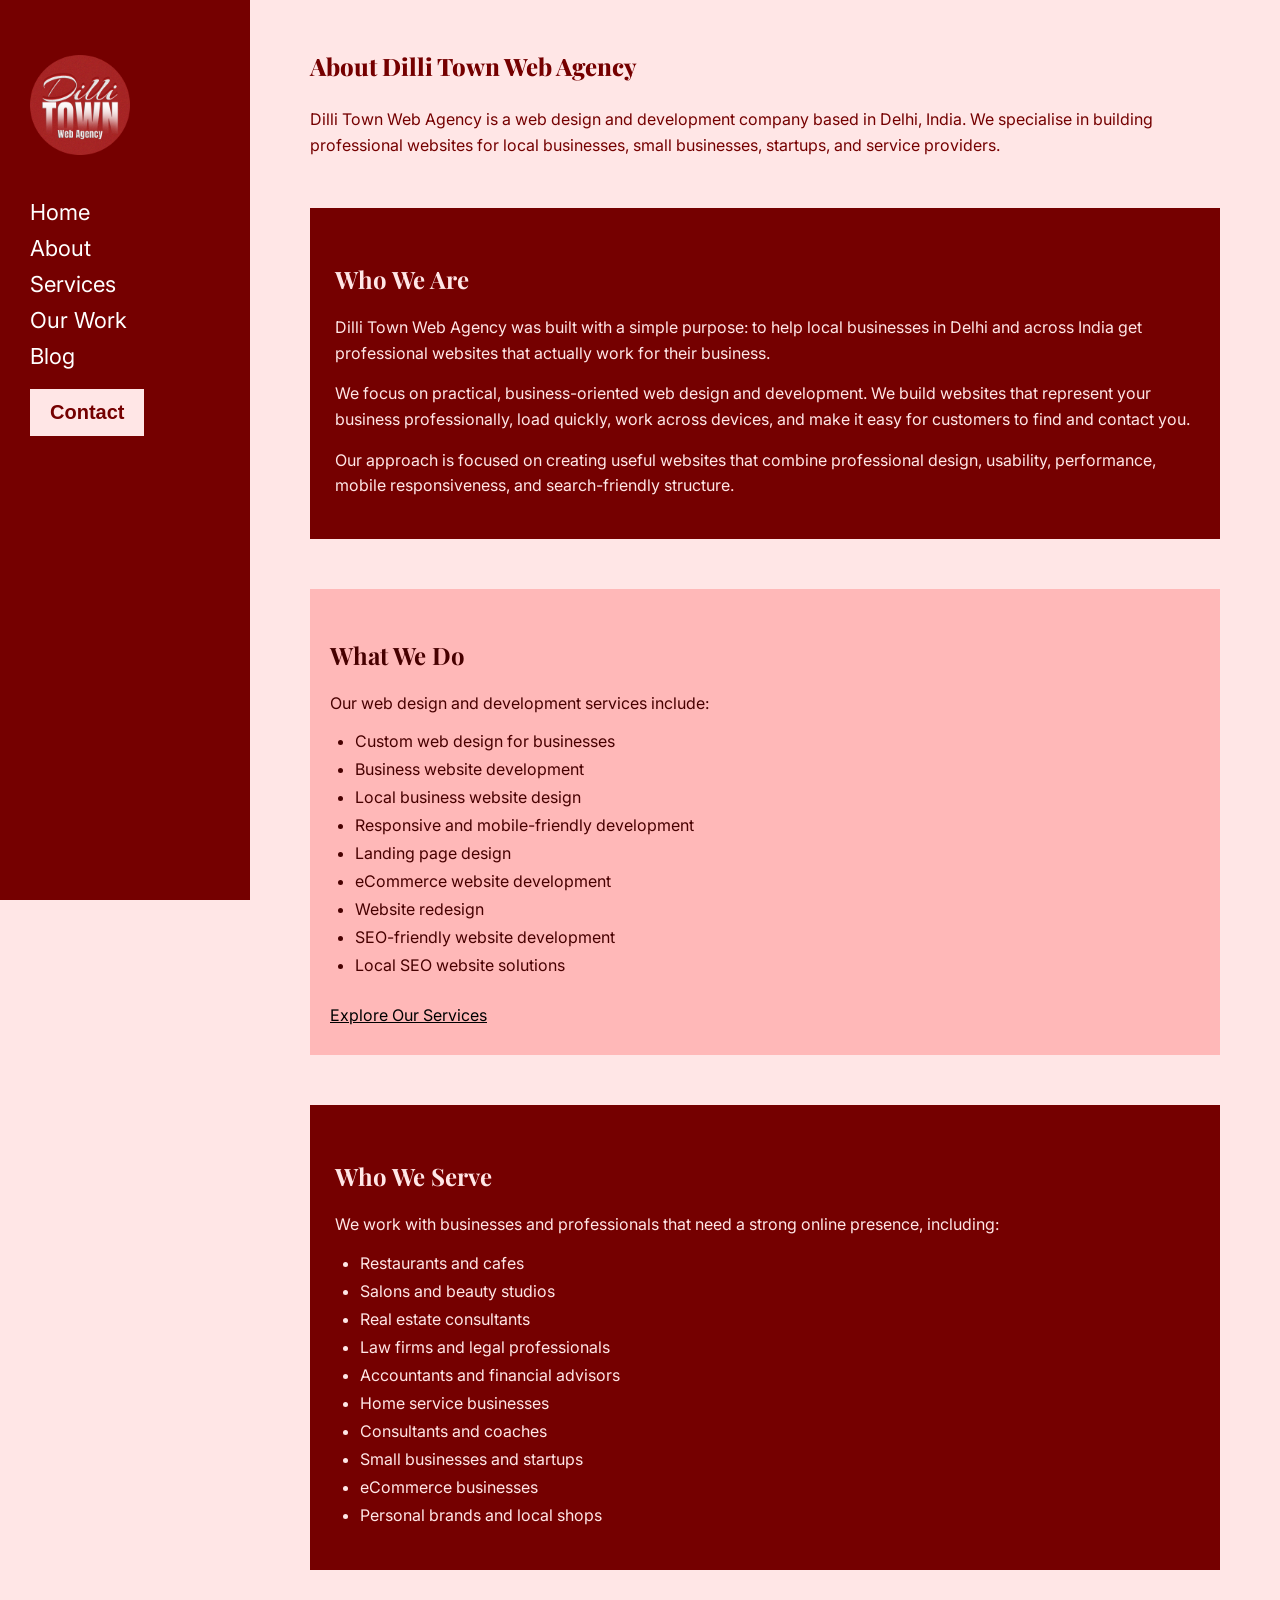
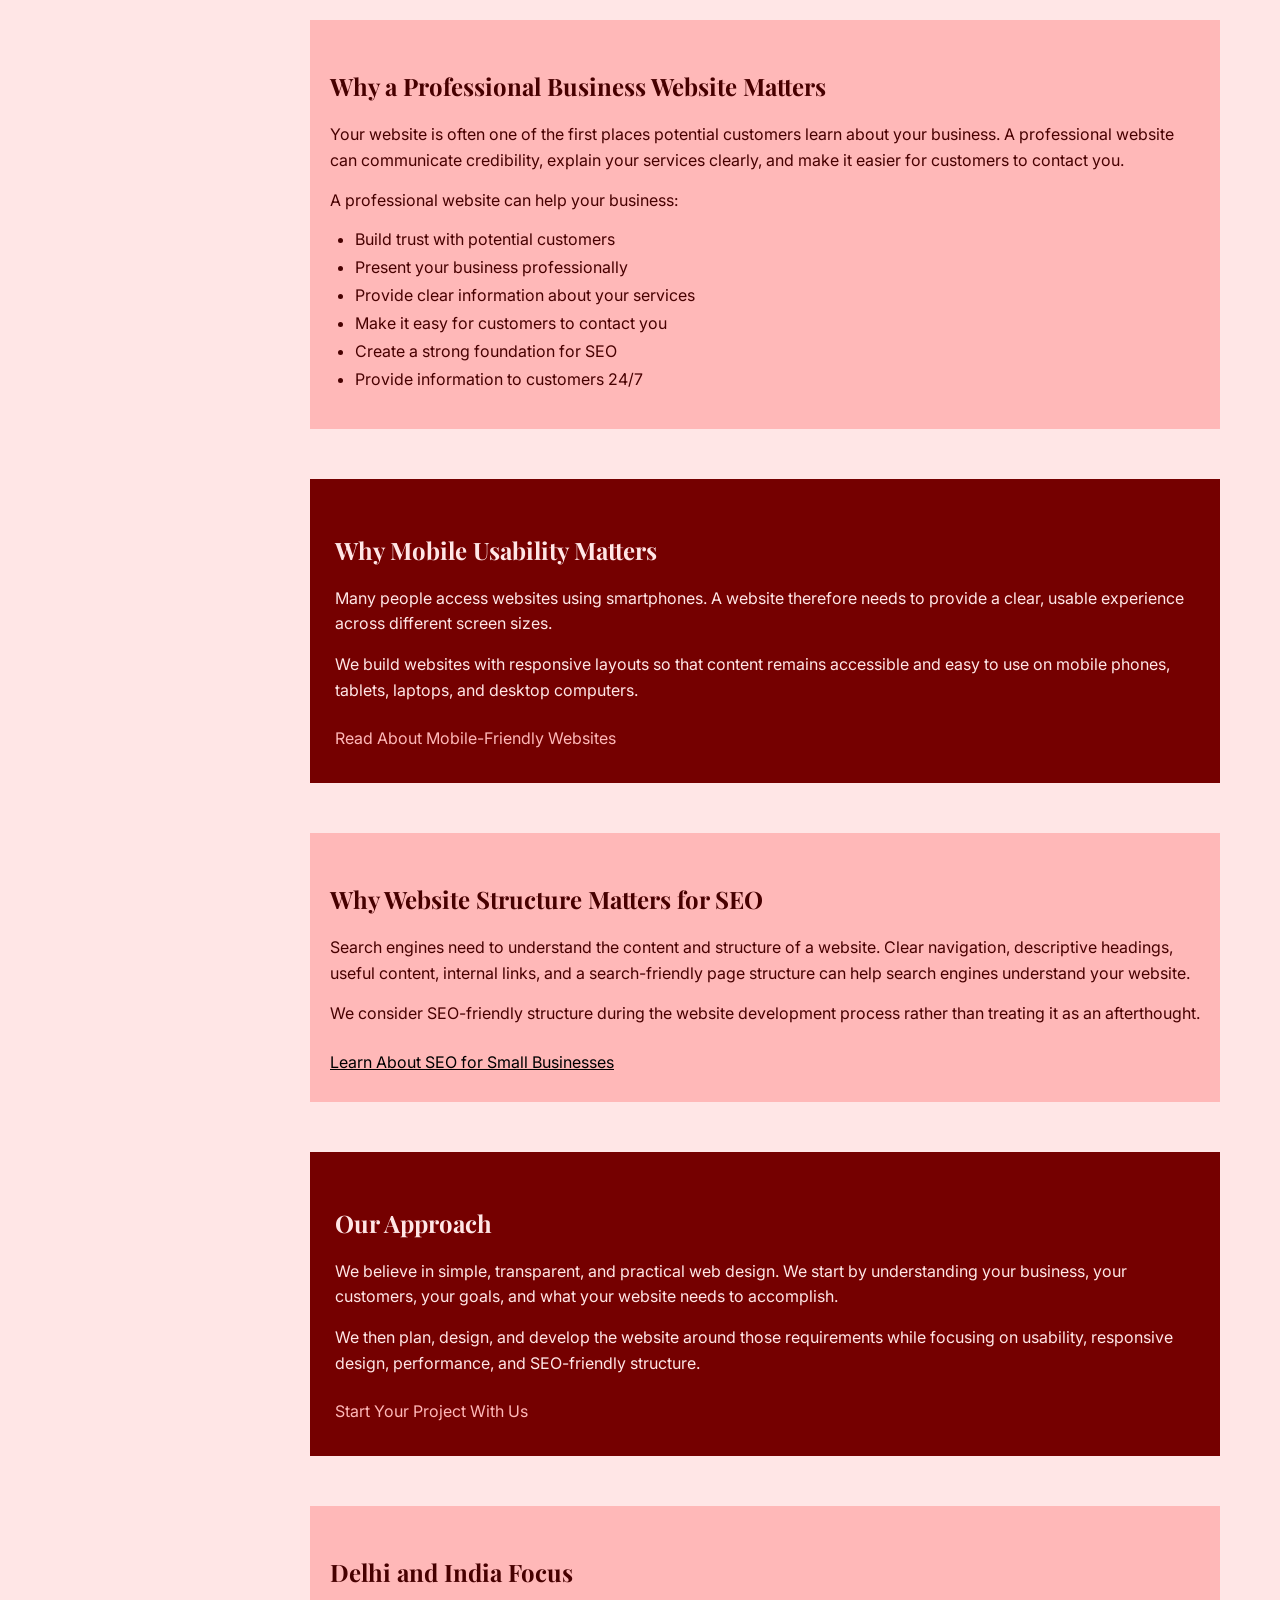
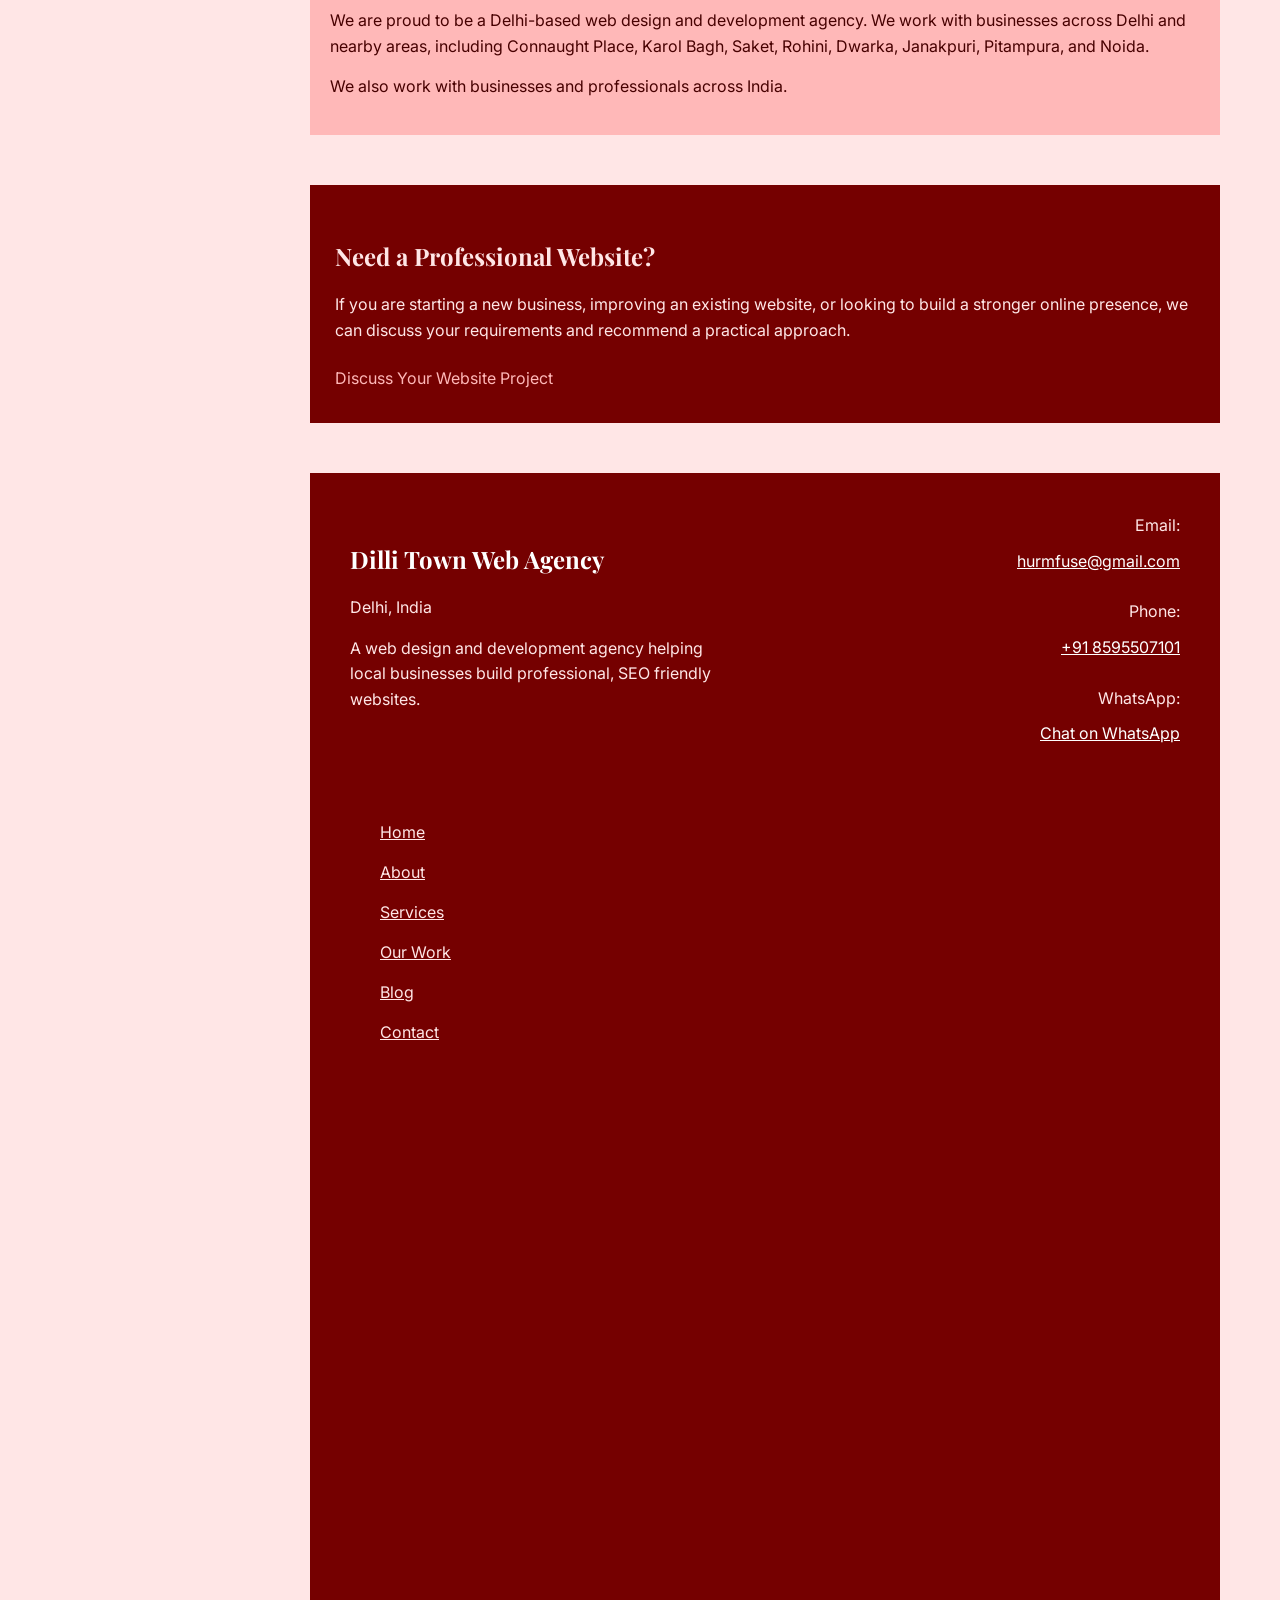
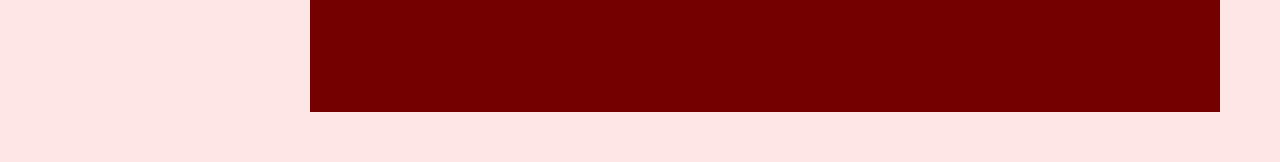
<file: about.html>
<!DOCTYPE html>
<html lang="en">

<head>
    <meta charset="UTF-8">
    <meta name="viewport" content="width=device-width, initial-scale=1.0">

    <title>About Dilli Town Web Agency | Web Design Agency in Delhi</title>

    <link rel="manifest" href="/site.webmanifest">
    <meta name="theme-color" content="#750000">

    <meta name="description"
        content="Learn about Dilli Town Web Agency, a Delhi-based web design and development agency helping small businesses, startups, local businesses, and service providers build professional, responsive, and SEO-friendly websites.">

    <meta name="robots" content="index, follow, max-image-preview:large, max-snippet:-1, max-video-preview:-1">
    <meta name="googlebot" content="index, follow, max-image-preview:large, max-snippet:-1, max-video-preview:-1">

    <link rel="canonical" href="https://dilli-town-web-agency.vercel.app/about.html">

    <meta name="application-name" content="Dilli Town Web Agency">
    <meta name="author" content="Dilli Town Web Agency">
    <meta name="publisher" content="Dilli Town Web Agency">

    <meta name="geo.region" content="IN-DL">
    <meta name="geo.placename" content="Delhi, India">
    <meta name="geo.position" content="28.6139;77.2090">
    <meta name="ICBM" content="28.6139, 77.2090">

    <meta property="og:type" content="website">
    <meta property="og:site_name" content="Dilli Town Web Agency">
    <meta property="og:title" content="About Dilli Town Web Agency | Web Design Agency in Delhi">
    <meta property="og:description"
        content="Learn about Dilli Town Web Agency, a Delhi-based web design and development agency helping businesses build professional, responsive, and SEO-friendly websites.">
    <meta property="og:url" content="https://dilli-town-web-agency.vercel.app/about.html">
    <meta property="og:image" content="https://dilli-town-web-agency.vercel.app/logo.png">
    <meta property="og:image:alt" content="Dilli Town Web Agency - Web Design Agency in Delhi">
    <meta property="og:locale" content="en_IN">

    <meta name="twitter:card" content="summary_large_image">
    <meta name="twitter:title" content="About Dilli Town Web Agency | Web Design Agency in Delhi">
    <meta name="twitter:description"
        content="Learn about Dilli Town Web Agency, a Delhi-based web design and development agency helping businesses build professional and SEO-friendly websites.">
    <meta name="twitter:image" content="https://dilli-town-web-agency.vercel.app/logo.png">
    <meta name="twitter:image:alt" content="Dilli Town Web Agency - Web Design Agency in Delhi">

    <meta name="theme-color" content="#750000">
    <meta name="color-scheme" content="light">

    <link rel="icon" href="/favicon.png" type="image/png">
    <link rel="stylesheet" href="style.css">

    <script type="application/ld+json">
    {
        "@context": "https://schema.org",
        "@type": "ProfessionalService",
        "@id": "https://dilli-town-web-agency.vercel.app/#organization",
        "name": "Dilli Town Web Agency",
        "url": "https://dilli-town-web-agency.vercel.app/",
        "logo": "https://dilli-town-web-agency.vercel.app/logo.png",
        "description": "Delhi-based web design and development agency helping local businesses, small businesses, startups, and service providers build professional, responsive, and SEO-friendly websites.",
        "areaServed": [
            {
                "@type": "City",
                "name": "Delhi"
            },
            {
                "@type": "Country",
                "name": "India"
            }
        ],
        "email": "hurmfuse@gmail.com",
        "telephone": "+918595507101"
    }
    </script>

</head>

<body>

    <header>
        <nav aria-label="Main navigation">
            <a href="index.html" class="desktop-logo" aria-label="Dilli Town Web Agency - Home">
                <img src="logo.png" alt="Dilli Town Web Agency logo - Web design agency in Delhi" width="200" height="auto" decoding="async">
            </a>
            <div class="link desktop-nav">
                <a href="index.html">Home</a>
                <a href="about.html" aria-current="page">About</a>
                <a href="services.html">Services</a>
                <a href="work.html">Our Work</a>
                <a href="blog.html">Blog</a>
                <a href="contact.html"><button type="button">Contact</button></a>
            </div>
            <div class="mobile-nav">
                <a href="index.html" aria-label="Home" class="mobile-logo">
                    <img src="logo.png" alt="Dilli Town Web Agency" width="150" height="auto" decoding="async">
                </a>
                <a href="about.html" aria-label="About" aria-current="page">
                    <svg width="30" height="30" viewBox="0 0 24 24" fill="none" stroke="white" stroke-width="2" stroke-linecap="round" stroke-linejoin="round" aria-hidden="true">
                        <path d="M20 21v-2a4 4 0 0 0-4-4H8a4 4 0 0 0-4 4v2"></path>
                        <circle cx="12" cy="7" r="4"></circle>
                    </svg>
                </a>
                <a href="services.html" aria-label="Services">
                    <svg width="30" height="30" viewBox="0 0 24 24" fill="none" stroke="white" stroke-width="2" stroke-linecap="round" stroke-linejoin="round" aria-hidden="true">
                        <path d="M14.7 6.3a1 1 0 0 0 0 1.4l1.6 1.6a1 1 0 0 0 1.4 0l3.77-3.77a6 6 0 0 1-7.94 7.94l-6.91 6.91a2.12 2.12 0 0 1-3-3l6.91-6.91a6 6 0 0 1 7.94-7.94l-3.76 3.76z"></path>
                    </svg>
                </a>
                <a href="work.html" aria-label="Our Work">
                    <svg width="30" height="30" viewBox="0 0 24 24" fill="none" stroke="white" stroke-width="2" stroke-linecap="round" stroke-linejoin="round" aria-hidden="true">
                        <rect x="2" y="7" width="20" height="14" rx="2" ry="2"></rect>
                        <path d="M16 21V5a2 2 0 0 0-2-2h-4a2 2 0 0 0-2 2v16"></path>
                    </svg>
                </a>
                <a href="blog.html" aria-label="Blog">
                    <svg width="30" height="30" viewBox="0 0 24 24" fill="none" stroke="white" stroke-width="2" stroke-linecap="round" stroke-linejoin="round" aria-hidden="true">
                        <path d="M4 19.5A2.5 2.5 0 0 1 6.5 17H20"></path>
                        <path d="M6.5 2H20v20H6.5A2.5 2.5 0 0 1 4 19.5v-15A2.5 2.5 0 0 1 6.5 2z"></path>
                    </svg>
                </a>
                <a href="contact.html" aria-label="Contact">
                    <svg width="30" height="30" viewBox="0 0 24 24" fill="none" stroke="white" stroke-width="2" stroke-linecap="round" stroke-linejoin="round" aria-hidden="true">
                        <path d="M22 16.92v3a2 2 0 0 1-2.18 2 19.79 19.79 0 0 1-8.63-3.07 19.5 19.5 0 0 1-6-6 19.79 19.79 0 0 1-3.07-8.67A2 2 0 0 1 4.11 2h3a2 2 0 0 1 2 1.72 12.84 12.84 0 0 0 .7 2.81 2 2 0 0 1-.45 2.11L8.09 9.91a16 16 0 0 0 6 6l1.27-1.27a2 2 0 0 1 2.11-.45 12.84 12.84 0 0 0 2.81.7A2 2 0 0 1 22 16.92z"></path>
                    </svg>
                </a>
            </div>
        </nav>
    </header>

    <main>

        <section>
            <h1>About Dilli Town Web Agency</h1>
            <p>Dilli Town Web Agency is a web design and development company based in Delhi, India. We specialise in building professional websites for local businesses, small businesses, startups, and service providers.</p>
        </section>

        <section class="card">
            <h2>Who We Are</h2>
            <p>Dilli Town Web Agency was built with a simple purpose: to help local businesses in Delhi and across India get professional websites that actually work for their business.</p>
            <p>We focus on practical, business-oriented web design and development. We build websites that represent your business professionally, load quickly, work across devices, and make it easy for customers to find and contact you.</p>
            <p>Our approach is focused on creating useful websites that combine professional design, usability, performance, mobile responsiveness, and search-friendly structure.</p>
        </section>

        <section class="ligth-card">
            <h2>What We Do</h2>
            <p>Our web design and development services include:</p>
            <ul>
                <li>Custom web design for businesses</li>
                <li>Business website development</li>
                <li>Local business website design</li>
                <li>Responsive and mobile-friendly development</li>
                <li>Landing page design</li>
                <li>eCommerce website development</li>
                <li>Website redesign</li>
                <li>SEO-friendly website development</li>
                <li>Local SEO website solutions</li>
            </ul>
            <a href="services.html">Explore Our Services</a>
        </section>

        <section class="card">
            <h2>Who We Serve</h2>
            <p>We work with businesses and professionals that need a strong online presence, including:</p>
            <ul>
                <li>Restaurants and cafes</li>
                <li>Salons and beauty studios</li>
                <li>Real estate consultants</li>
                <li>Law firms and legal professionals</li>
                <li>Accountants and financial advisors</li>
                <li>Home service businesses</li>
                <li>Consultants and coaches</li>
                <li>Small businesses and startups</li>
                <li>eCommerce businesses</li>
                <li>Personal brands and local shops</li>
            </ul>
        </section>

        <section class="ligth-card">
            <h2>Why a Professional Business Website Matters</h2>
            <p>Your website is often one of the first places potential customers learn about your business. A professional website can communicate credibility, explain your services clearly, and make it easier for customers to contact you.</p>
            <p>A professional website can help your business:</p>
            <ul>
                <li>Build trust with potential customers</li>
                <li>Present your business professionally</li>
                <li>Provide clear information about your services</li>
                <li>Make it easy for customers to contact you</li>
                <li>Create a strong foundation for SEO</li>
                <li>Provide information to customers 24/7</li>
            </ul>
        </section>

        <section class="card">
            <h2>Why Mobile Usability Matters</h2>
            <p>Many people access websites using smartphones. A website therefore needs to provide a clear, usable experience across different screen sizes.</p>
            <p>We build websites with responsive layouts so that content remains accessible and easy to use on mobile phones, tablets, laptops, and desktop computers.</p>
            <a href="blog/why-mobile-friendly-websites-matter.html">Read About Mobile-Friendly Websites</a>
        </section>

        <section class="ligth-card">
            <h2>Why Website Structure Matters for SEO</h2>
            <p>Search engines need to understand the content and structure of a website. Clear navigation, descriptive headings, useful content, internal links, and a search-friendly page structure can help search engines understand your website.</p>
            <p>We consider SEO-friendly structure during the website development process rather than treating it as an afterthought.</p>
            <a href="blog/seo-for-small-businesses.html">Learn About SEO for Small Businesses</a>
        </section>

        <section class="card">
            <h2>Our Approach</h2>
            <p>We believe in simple, transparent, and practical web design. We start by understanding your business, your customers, your goals, and what your website needs to accomplish.</p>
            <p>We then plan, design, and develop the website around those requirements while focusing on usability, responsive design, performance, and SEO-friendly structure.</p>
            <a href="contact.html">Start Your Project With Us</a>
        </section>

        <section class="ligth-card">
            <h2>Delhi and India Focus</h2>
            <p>We are proud to be a Delhi-based web design and development agency. We work with businesses across Delhi and nearby areas, including Connaught Place, Karol Bagh, Saket, Rohini, Dwarka, Janakpuri, Pitampura, and Noida.</p>
            <p>We also work with businesses and professionals across India.</p>
        </section>

        <section class="card">
            <h2>Need a Professional Website?</h2>
            <p>If you are starting a new business, improving an existing website, or looking to build a stronger online presence, we can discuss your requirements and recommend a practical approach.</p>
            <a href="contact.html">Discuss Your Website Project</a>
        </section>

        <footer>
            <div class="flex">
                <div class="left">
                    <h2>Dilli Town Web Agency</h2>
                    <p>Delhi, India</p>
                    <p>A web design and development agency helping local businesses build professional, SEO friendly websites.</p>
                </div>
                <hr>
                <div class="right">
                    <p>Email:<br><a style="color: white;" href="mailto:hurmfuse@gmail.com">hurmfuse@gmail.com</a></p>
                    <p>Phone:<br><a style="color: white;" href="tel:+918595507101">+91 8595507101</a></p>
                    <p>WhatsApp:<br><a style="color: white;" href="https://wa.me/918595507101?text=Hello%20Dilli%20Town%20Web%20Agency%2C%20I%20am%20interested%20in%20getting%20a%20website%20for%20my%20business.%20I%20would%20like%20to%20discuss%20my%20project.">Chat on WhatsApp</a></p>
                </div>
            </div>
            <nav>
                <a href="index.html">Home</a>
                <a href="about.html">About</a>
                <a href="services.html">Services</a>
                <a href="work.html">Our Work</a>
                <a href="blog.html">Blog</a>
                <a href="contact.html">Contact</a>
            </nav>
        </footer>

    </main>

</body>

</html>
</file>
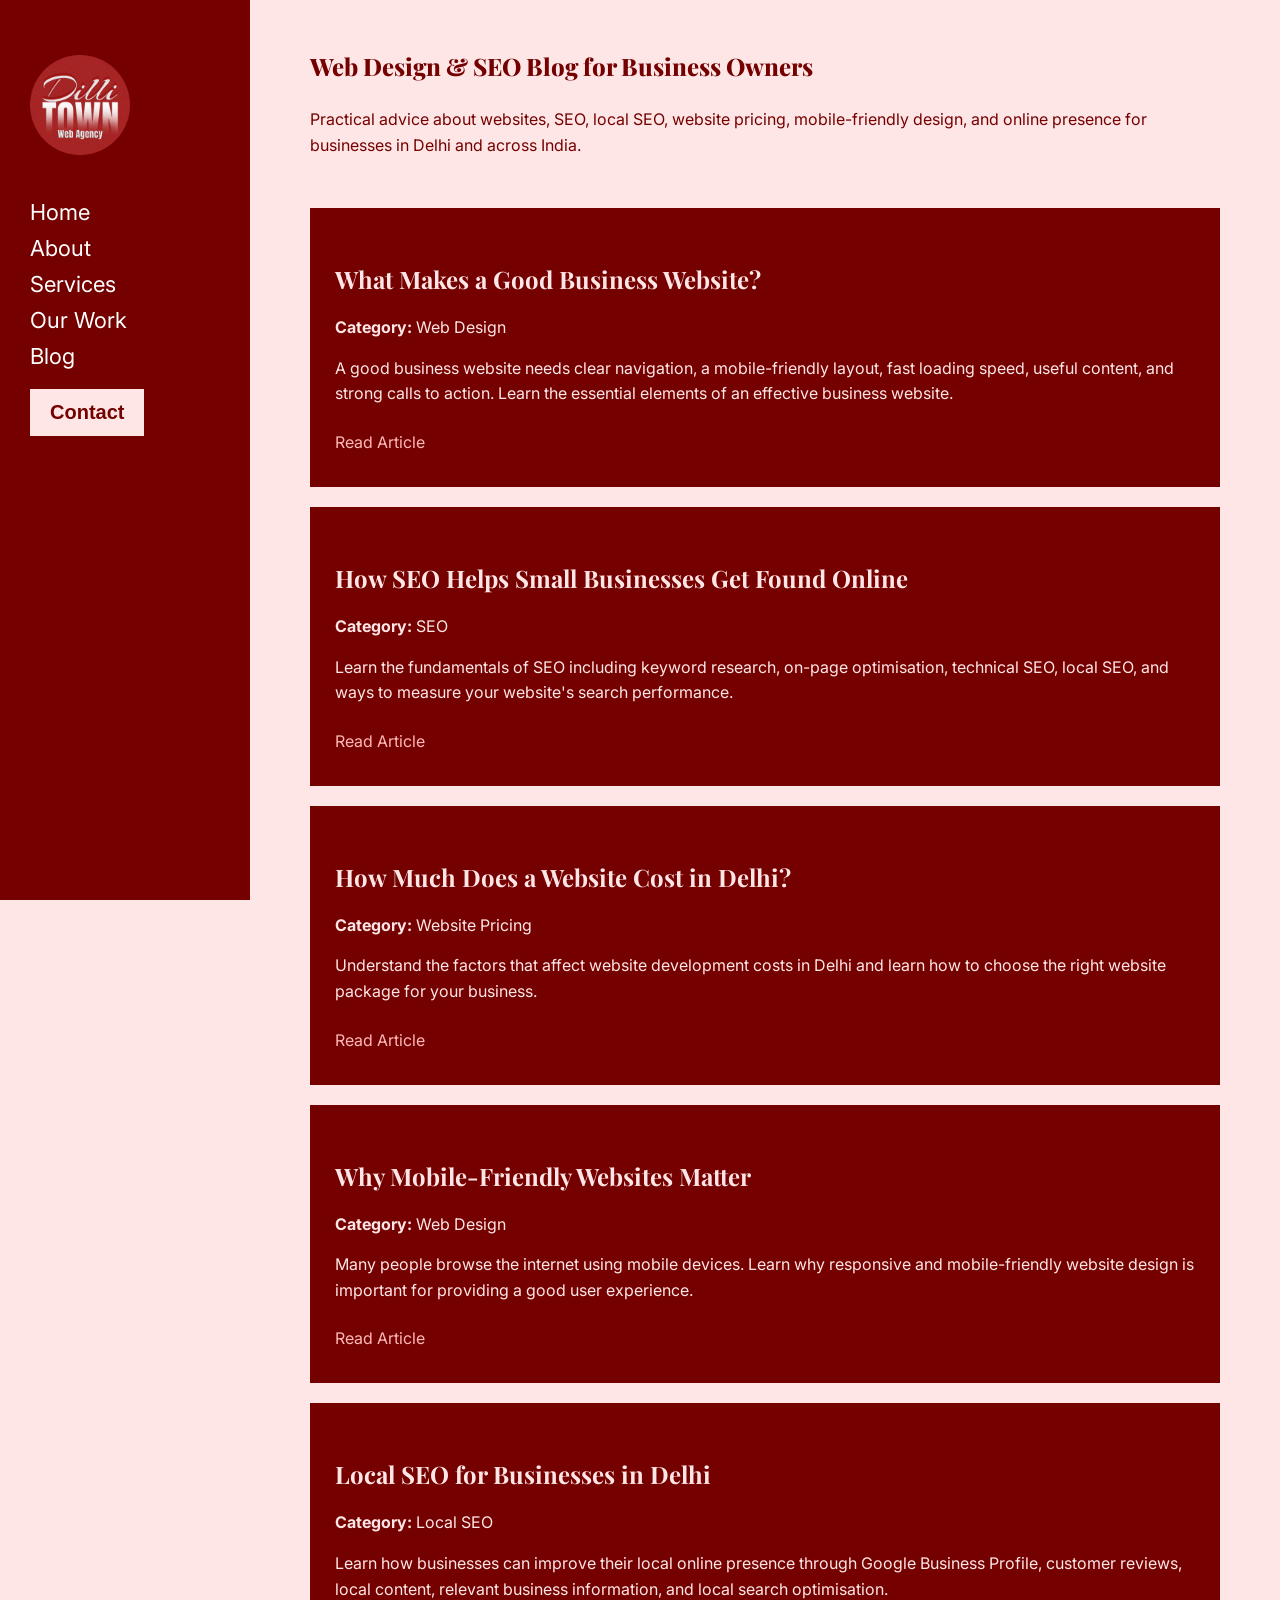
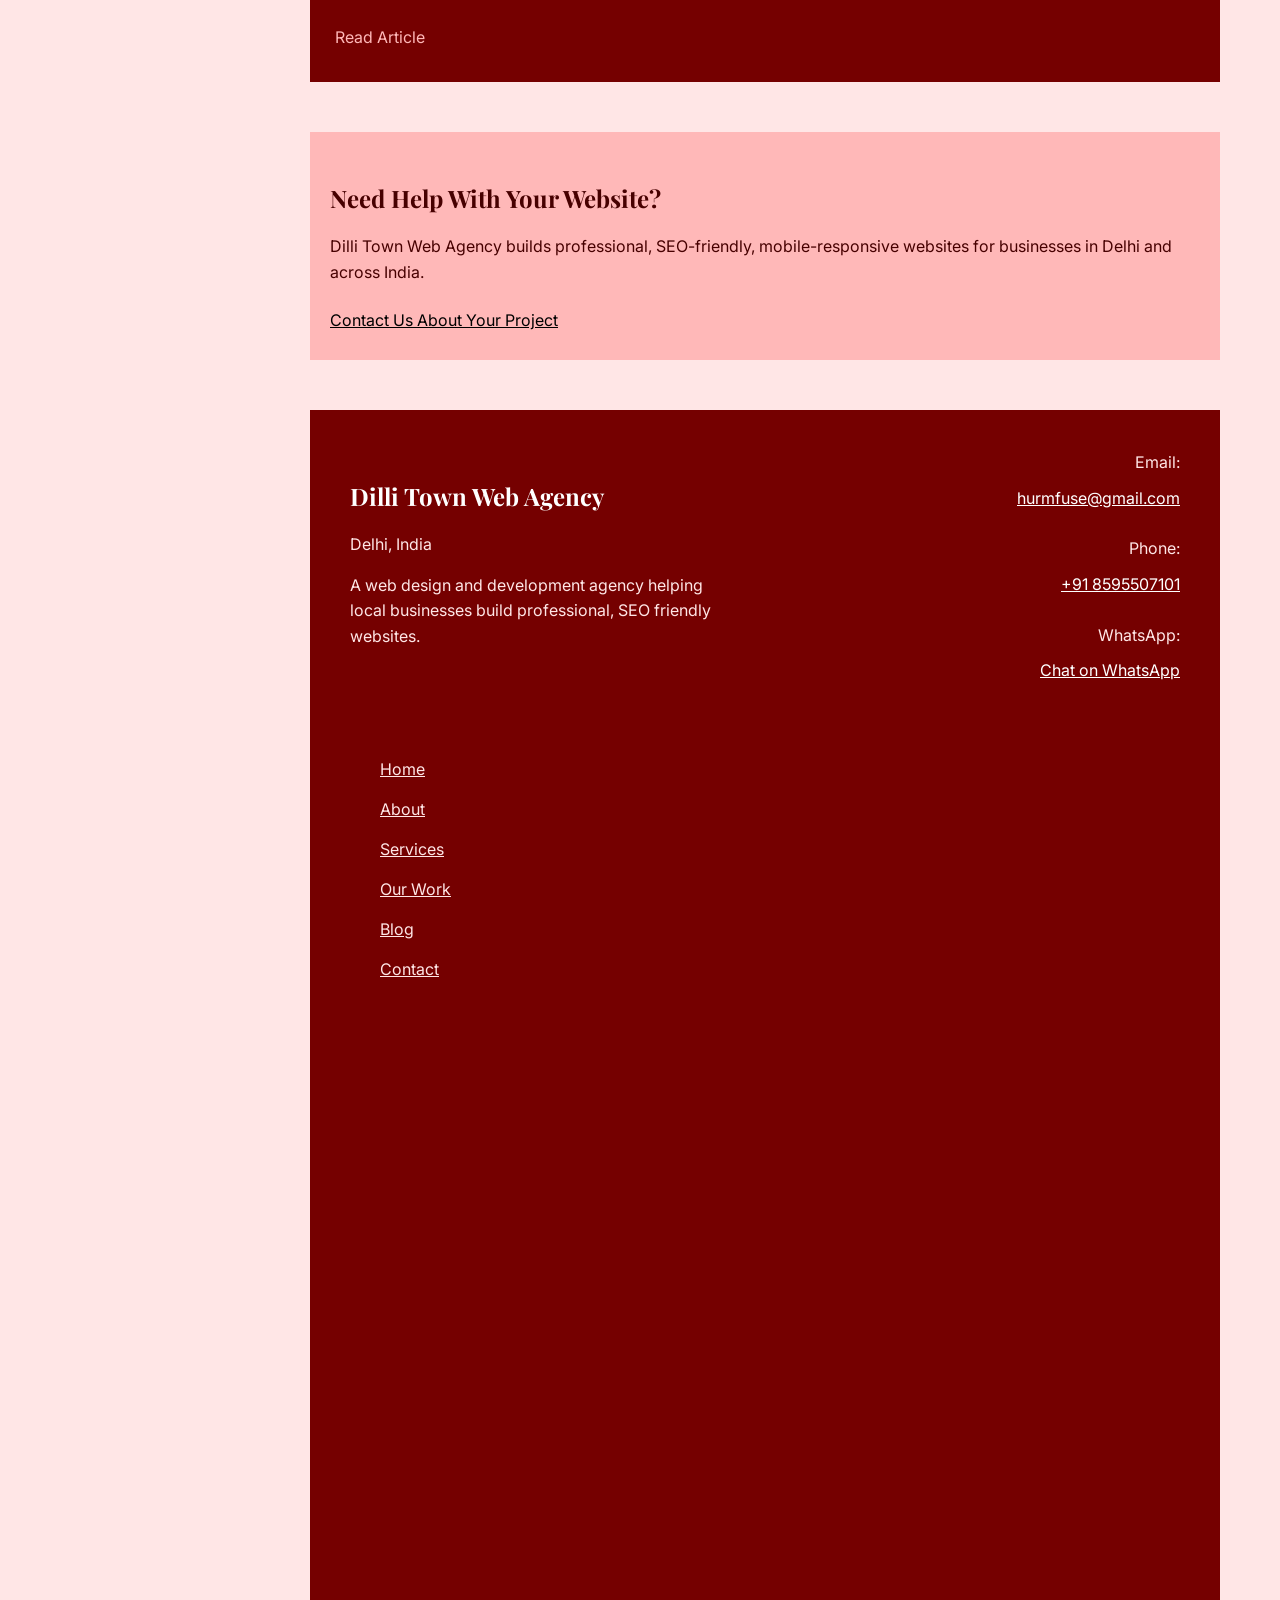
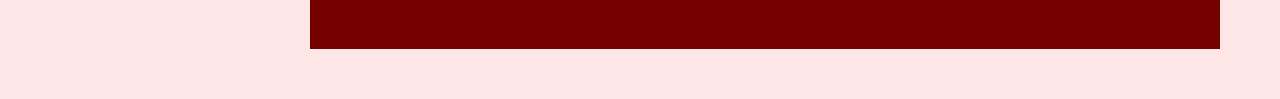
<file: blog.html>
<!DOCTYPE html>
<html lang="en">

<head>
    <meta charset="UTF-8">
    <meta name="viewport" content="width=device-width, initial-scale=1.0">

    <title>Web Design & SEO Blog for Delhi Businesses | Dilli Town Web Agency</title>

    <link rel="manifest" href="/site.webmanifest">
    <meta name="theme-color" content="#750000">

    <meta name="description"
        content="Read practical web design, SEO, local SEO, website pricing, and mobile-friendly website guides for businesses in Delhi and across India from Dilli Town Web Agency.">

    <meta name="robots" content="index, follow, max-image-preview:large, max-snippet:-1, max-video-preview:-1">
    <meta name="googlebot" content="index, follow, max-image-preview:large, max-snippet:-1, max-video-preview:-1">
    <meta name="bingbot" content="index, follow, max-image-preview:large, max-snippet:-1, max-video-preview:-1">

    <link rel="canonical" href="https://dilli-town-web-agency.vercel.app/blog.html">

    <meta name="application-name" content="Dilli Town Web Agency">
    <meta name="author" content="Dilli Town Web Agency">
    <meta name="publisher" content="Dilli Town Web Agency">
    <meta name="copyright" content="Dilli Town Web Agency">
    <meta name="language" content="English">
    <meta name="content-language" content="en-IN">

    <meta name="geo.region" content="IN-DL">
    <meta name="geo.placename" content="Delhi, India">
    <meta name="geo.position" content="28.6139;77.2090">
    <meta name="ICBM" content="28.6139, 77.2090">

    <meta property="og:type" content="website">
    <meta property="og:site_name" content="Dilli Town Web Agency">
    <meta property="og:title" content="Web Design & SEO Blog for Delhi Businesses | Dilli Town Web Agency">
    <meta property="og:description"
        content="Practical articles about web design, SEO, local SEO, website pricing, mobile-friendly websites, and online marketing for businesses in Delhi and India.">
    <meta property="og:url" content="https://dilli-town-web-agency.vercel.app/blog.html">
    <meta property="og:image" content="https://dilli-town-web-agency.vercel.app/logo.png">
    <meta property="og:image:alt" content="Dilli Town Web Agency - Web Design and SEO Blog">
    <meta property="og:locale" content="en_IN">

    <meta name="twitter:card" content="summary_large_image">
    <meta name="twitter:title" content="Web Design & SEO Blog for Delhi Businesses | Dilli Town Web Agency">
    <meta name="twitter:description"
        content="Practical web design, SEO, local SEO, website pricing, and mobile-friendly website guides for businesses in Delhi and India.">
    <meta name="twitter:image" content="https://dilli-town-web-agency.vercel.app/logo.png">
    <meta name="twitter:image:alt" content="Dilli Town Web Agency - Web Design and SEO Blog">

    <meta name="theme-color" content="#750000">
    <meta name="color-scheme" content="light">

    <link rel="icon" href="/favicon.png" type="image/png">
    <link rel="stylesheet" href="style.css">

</head>

<body>

    <header>
        <nav>
            <a href="index.html" class="desktop-logo">
                <img src="logo.png" alt="Dilli Town Web Agency logo - Web design agency in Delhi">
            </a>
            <div class="link desktop-nav">
                <a href="index.html">Home</a>
                <a href="about.html">About</a>
                <a href="services.html">Services</a>
                <a href="work.html">Our Work</a>
                <a href="blog.html" aria-current="page">Blog</a>
                <a href="contact.html"><button type="button">Contact</button></a>
            </div>
            <div class="mobile-nav">
                <a href="index.html" aria-label="Home" class="mobile-logo">
                    <img src="logo.png" alt="Dilli Town Web Agency">
                </a>
                <a href="about.html" aria-label="About">
                    <svg width="30" height="30" viewBox="0 0 24 24" fill="none" stroke="white" stroke-width="2" stroke-linecap="round" stroke-linejoin="round">
                        <path d="M20 21v-2a4 4 0 0 0-4-4H8a4 4 0 0 0-4 4v2"></path>
                        <circle cx="12" cy="7" r="4"></circle>
                    </svg>
                </a>
                <a href="services.html" aria-label="Services">
                    <svg width="30" height="30" viewBox="0 0 24 24" fill="none" stroke="white" stroke-width="2" stroke-linecap="round" stroke-linejoin="round">
                        <path d="M14.7 6.3a1 1 0 0 0 0 1.4l1.6 1.6a6 6 0 0 1-7.94 7.94l-6.91 6.91a2.12 2.12 0 0 1-3-3l6.91-6.91a6 6 0 0 1 7.94-7.94l-3.76 3.76z"></path>
                    </svg>
                </a>
                <a href="work.html" aria-label="Our Work">
                    <svg width="30" height="30" viewBox="0 0 24 24" fill="none" stroke="white" stroke-width="2" stroke-linecap="round" stroke-linejoin="round">
                        <rect x="2" y="7" width="20" height="14" rx="2" ry="2"></rect>
                        <path d="M16 21V5a2 2 0 0 0-2-2h-4a2 2 0 0 0-2 2v16"></path>
                    </svg>
                </a>
                <a href="blog.html" aria-label="Blog" aria-current="page">
                    <svg width="30" height="30" viewBox="0 0 24 24" fill="none" stroke="white" stroke-width="2" stroke-linecap="round" stroke-linejoin="round">
                        <path d="M4 19.5A2.5 2.5 0 0 1 6.5 17H20"></path>
                        <path d="M6.5 2H20v20H6.5A2.5 2.5 0 0 1 4 19.5v-15A2.5 2.5 0 0 1 6.5 2z"></path>
                    </svg>
                </a>
                <a href="contact.html" aria-label="Contact">
                    <svg width="30" height="30" viewBox="0 0 24 24" fill="none" stroke="white" stroke-width="2" stroke-linecap="round" stroke-linejoin="round">
                        <path d="M22 16.92v3a2 2 0 0 1-2.18 2 19.79 19.79 0 0 1-8.63-3.07 19.5 19.5 0 0 1-6-6 19.79 19.79 0 0 1-3.07-8.67A2 2 0 0 1 4.11 2h3a2 2 0 0 1 2 1.72 12.84 12.84 0 0 0 .7 2.81 2 2 0 0 1-.45 2.11L8.09 9.91a16 16 0 0 0 6 6l1.27-1.27a2 2 0 0 1 2.11-.45 12.84 12.84 0 0 0 2.81.7A2 2 0 0 1 22 16.92z"></path>
                    </svg>
                </a>
            </div>
        </nav>
    </header>

    <main>

        <section>
            <h1>Web Design & SEO Blog for Business Owners</h1>
            <p>Practical advice about websites, SEO, local SEO, website pricing, mobile-friendly design, and online presence for businesses in Delhi and across India.</p>
        </section>

        <section>

            <article class="card">
                <h2>What Makes a Good Business Website?</h2>
                <p><strong>Category:</strong> Web Design</p>
                <p>A good business website needs clear navigation, a mobile-friendly layout, fast loading speed, useful content, and strong calls to action. Learn the essential elements of an effective business website.</p>
                <a href="blog/what-makes-a-good-business-website.html">Read Article</a>
            </article>

            <article class="card">
                <h2>How SEO Helps Small Businesses Get Found Online</h2>
                <p><strong>Category:</strong> SEO</p>
                <p>Learn the fundamentals of SEO including keyword research, on-page optimisation, technical SEO, local SEO, and ways to measure your website's search performance.</p>
                <a href="blog/seo-for-small-businesses.html">Read Article</a>
            </article>

            <article class="card">
                <h2>How Much Does a Website Cost in Delhi?</h2>
                <p><strong>Category:</strong> Website Pricing</p>
                <p>Understand the factors that affect website development costs in Delhi and learn how to choose the right website package for your business.</p>
                <a href="blog/website-cost-in-delhi.html">Read Article</a>
            </article>

            <article class="card">
                <h2>Why Mobile-Friendly Websites Matter</h2>
                <p><strong>Category:</strong> Web Design</p>
                <p>Many people browse the internet using mobile devices. Learn why responsive and mobile-friendly website design is important for providing a good user experience.</p>
                <a href="blog/why-mobile-friendly-websites-matter.html">Read Article</a>
            </article>

            <article class="card">
                <h2>Local SEO for Businesses in Delhi</h2>
                <p><strong>Category:</strong> Local SEO</p>
                <p>Learn how businesses can improve their local online presence through Google Business Profile, customer reviews, local content, relevant business information, and local search optimisation.</p>
                <a href="blog/local-seo-delhi-businesses.html">Read Article</a>
            </article>

        </section>

        <section class="ligth-card">
            <h2>Need Help With Your Website?</h2>
            <p>Dilli Town Web Agency builds professional, SEO-friendly, mobile-responsive websites for businesses in Delhi and across India.</p>
            <a href="contact.html">Contact Us About Your Project</a>
        </section>

        <footer>
            <div class="flex">
                <div class="left">
                    <h2>Dilli Town Web Agency</h2>
                    <p>Delhi, India</p>
                    <p>A web design and development agency helping local businesses build professional, SEO friendly websites.</p>
                </div>
                <hr>
                <div class="right">
                    <p>Email:<br><a style="color: white;" href="mailto:hurmfuse@gmail.com">hurmfuse@gmail.com</a></p>
                    <p>Phone:<br><a style="color: white;" href="tel:+918595507101">+91 8595507101</a></p>
                    <p>WhatsApp:<br><a style="color: white;" href="https://wa.me/918595507101?text=Hello%20Dilli%20Town%20Web%20Agency%2C%20I%20am%20interested%20in%20getting%20a%20website%20for%20my%20business.%20I%20would%20like%20to%20discuss%20my%20project.">Chat on WhatsApp</a></p>
                </div>
            </div>
            <nav>
                <a href="index.html">Home</a>
                <a href="about.html">About</a>
                <a href="services.html">Services</a>
                <a href="work.html">Our Work</a>
                <a href="blog.html">Blog</a>
                <a href="contact.html">Contact</a>
            </nav>
        </footer>

    </main>

</body>

</html>
</file>
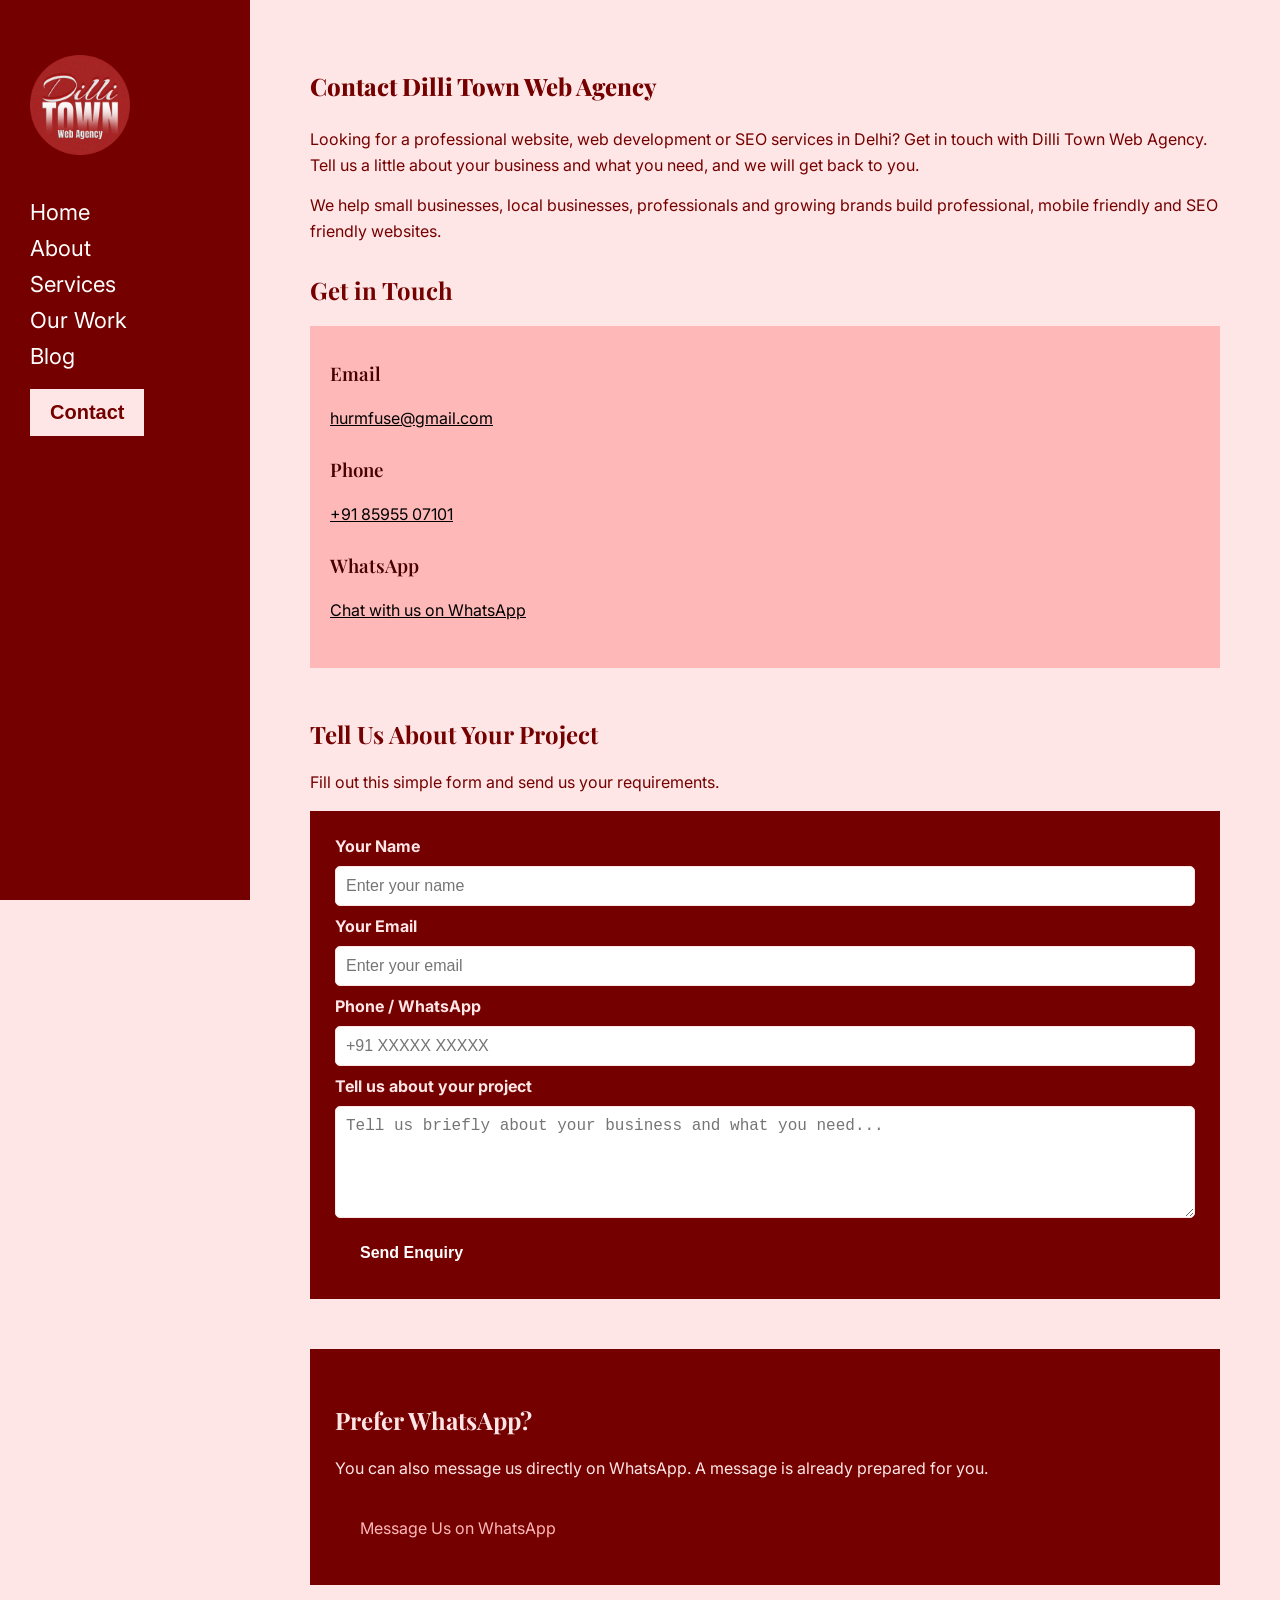
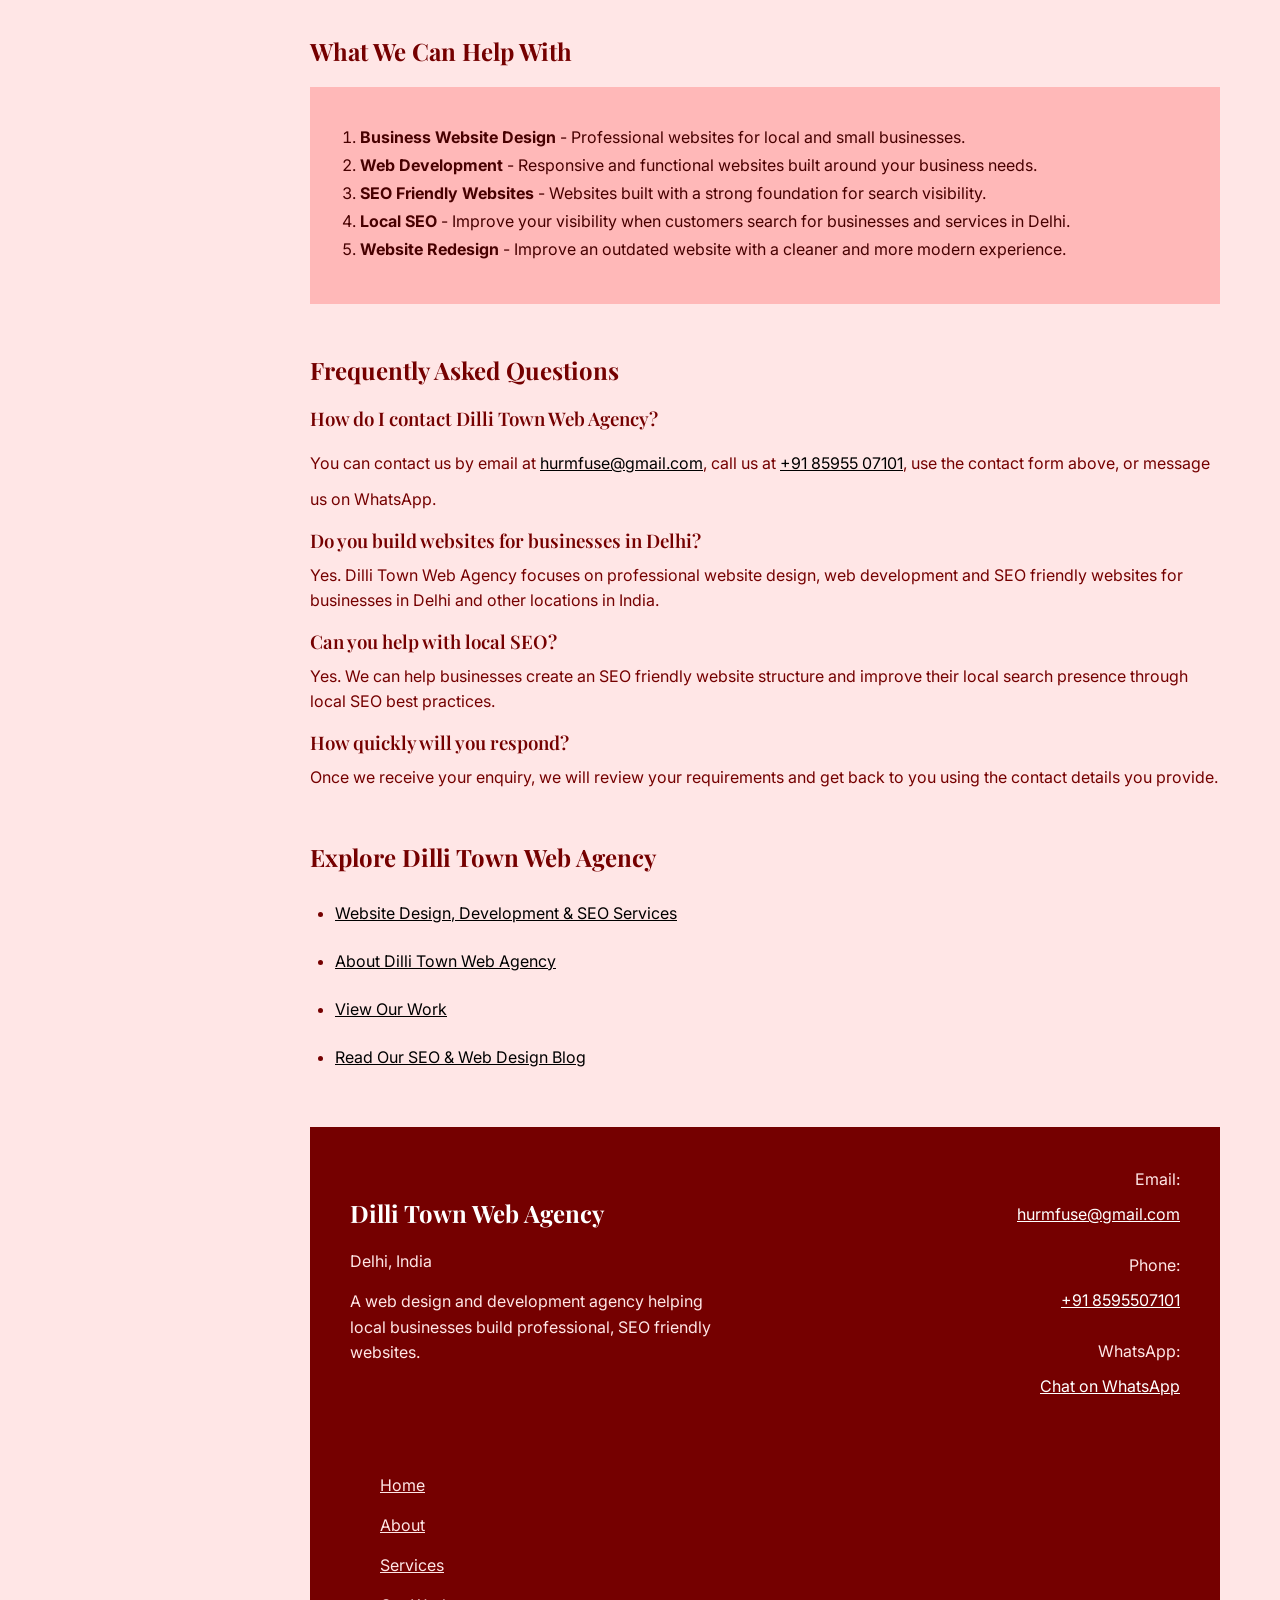
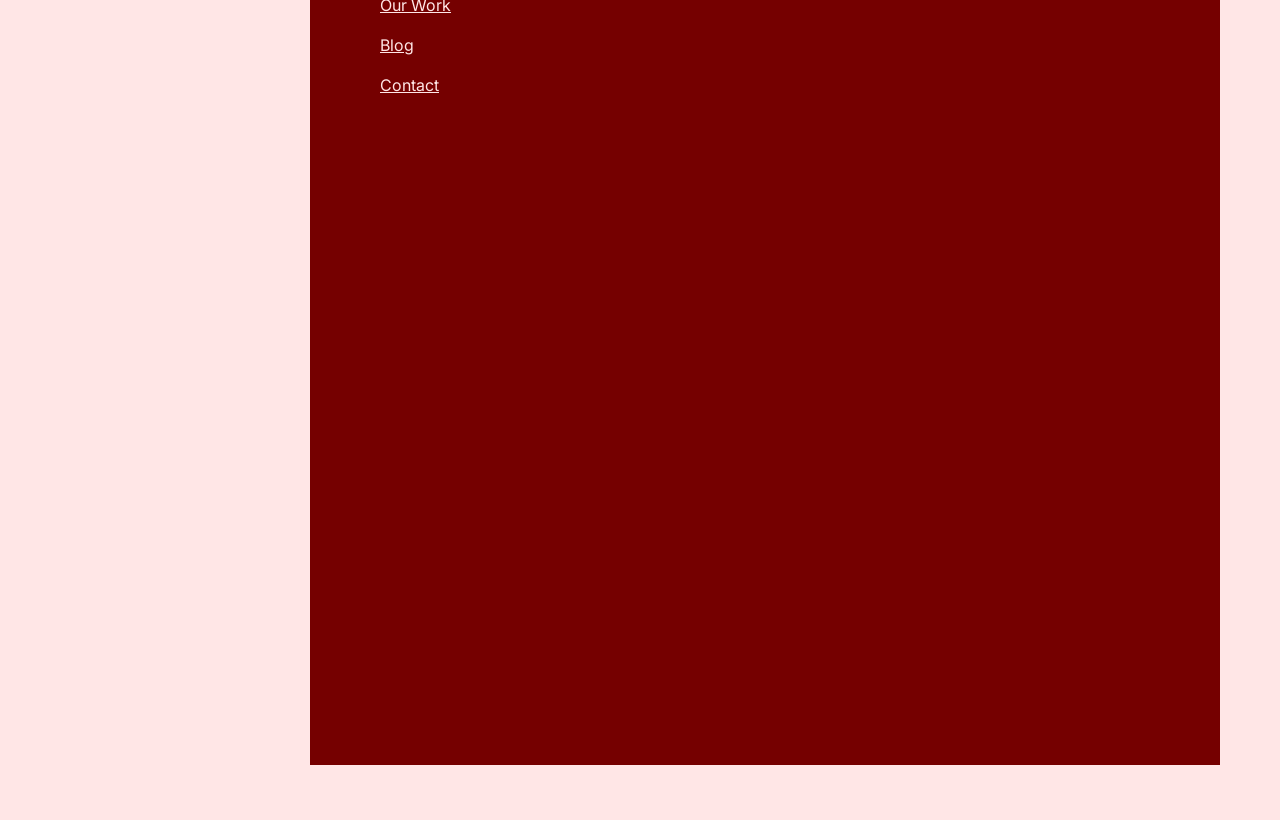
<file: contact.html>
<!DOCTYPE html>

<html lang="en">

<head>
    <meta charset="UTF-8">
    <meta name="viewport" content="width=device-width, initial-scale=1.0">

    <title>Contact Dilli Town Web Agency | Web Design & SEO in Delhi</title>

    <meta name="description"
        content="Contact Dilli Town Web Agency for professional website design, web development, local SEO and SEO friendly websites for businesses in Delhi and India. Get in touch today.">

    <meta name="author" content="Dilli Town Web Agency">
    <meta name="robots" content="index, follow">

    <link rel="canonical" href="https://dilli-town-web-agency.vercel.app/contact.html">

    <link rel="stylesheet" href="style.css">
    <link rel="icon" href="/favicon.png" type="image/png">

    <meta property="og:title" content="Contact Dilli Town Web Agency | Web Design & SEO in Delhi">
    <meta property="og:description"
        content="Get in touch with Dilli Town Web Agency for professional websites, web development and SEO services in Delhi.">
    <meta property="og:type" content="website">
    <meta property="og:url" content="https://dilli-town-web-agency.vercel.app/contact.html">
    <meta property="og:image" content="https://dilli-town-web-agency.vercel.app/logo.png">
    <meta property="og:site_name" content="Dilli Town Web Agency">

    <meta name="twitter:card" content="summary">
    <meta name="twitter:title" content="Contact Dilli Town Web Agency">
    <meta name="twitter:description"
        content="Contact Dilli Town Web Agency for website design, development and SEO services in Delhi.">
    <meta name="twitter:image" content="https://dilli-town-web-agency.vercel.app/logo.png">

    <script type="application/ld+json">
        {
            "@context": "https://schema.org",
            "@type": "ProfessionalService",
            "@id": "https://dilli-town-web-agency.vercel.app/#organization",
            "name": "Dilli Town Web Agency",
            "url": "https://dilli-town-web-agency.vercel.app/",
            "logo": "https://dilli-town-web-agency.vercel.app/logo.png",
            "email": "mailto:hurmfuse@gmail.com",
            "telephone": "+918595507101"
        }
    </script>

</head>

<body>

    <header>
        <nav>
            <a href="index.html" class="desktop-logo">
                <img src="logo.png" alt="Dilli Town Web Agency logo - Web design and SEO agency in Delhi">
            </a>
            <div class="link desktop-nav">
                <a href="index.html">Home</a>
                <a href="about.html">About</a>
                <a href="services.html">Services</a>
                <a href="work.html">Our Work</a>
                <a href="blog.html">Blog</a>
                <a href="contact.html"><button type="button">Contact</button></a>
            </div>
            <div class="mobile-nav">
                <a href="index.html" aria-label="Home" class="mobile-logo">
                    <img src="logo.png" alt="Dilli Town Web Agency">
                </a>
                <a href="about.html" aria-label="About">
                    <svg width="30" height="30" viewBox="0 0 24 24" fill="none" stroke="white" stroke-width="2" stroke-linecap="round" stroke-linejoin="round">
                        <path d="M20 21v-2a4 4 0 0 0-4-4H8a4 4 0 0 0-4 4v2"></path>
                        <circle cx="12" cy="7" r="4"></circle>
                    </svg>
                </a>
                <a href="services.html" aria-label="Services">
                    <svg width="30" height="30" viewBox="0 0 24 24" fill="none" stroke="white" stroke-width="2" stroke-linecap="round" stroke-linejoin="round">
                        <path d="M14.7 6.3a1 1 0 0 0 0 1.4l1.6 1.6a1 1 0 0 0 1.4 0l3.77-3.77a6 6 0 0 1-7.94 7.94l-6.91 6.91a2.12 2.12 0 0 1-3-3l6.91-6.91a6 6 0 0 1 7.94-7.94l-3.76 3.76z"></path>
                    </svg>
                </a>
                <a href="work.html" aria-label="Our Work">
                    <svg width="30" height="30" viewBox="0 0 24 24" fill="none" stroke="white" stroke-width="2" stroke-linecap="round" stroke-linejoin="round">
                        <rect x="2" y="7" width="20" height="14" rx="2" ry="2"></rect>
                        <path d="M16 21V5a2 2 0 0 0-2-2h-4a2 2 0 0 0-2 2v16"></path>
                    </svg>
                </a>
                <a href="blog.html" aria-label="Blog">
                    <svg width="30" height="30" viewBox="0 0 24 24" fill="none" stroke="white" stroke-width="2" stroke-linecap="round" stroke-linejoin="round">
                        <path d="M4 19.5A2.5 2.5 0 0 1 6.5 17H20"></path>
                        <path d="M6.5 2H20v20H6.5A2.5 2.5 0 0 1 4 19.5v-15A2.5 2.5 0 0 1 6.5 2z"></path>
                    </svg>
                </a>
                <a href="contact.html" aria-label="Contact">
                    <svg width="30" height="30" viewBox="0 0 24 24" fill="none" stroke="white" stroke-width="2" stroke-linecap="round" stroke-linejoin="round">
                        <path d="M22 16.92v3a2 2 0 0 1-2.18 2 19.79 19.79 0 0 1-8.63-3.07 19.5 19.5 0 0 1-6-6 19.79 19.79 0 0 1-3.07-8.67A2 2 0 0 1 4.11 2h3a2 2 0 0 1 2 1.72 12.84 12.84 0 0 0 .7 2.81 2 2 0 0 1-.45 2.11L8.09 9.91a16 16 0 0 0 6 6l1.27-1.27a2 2 0 0 1 2.11-.45 12.84 12.84 0 0 0 2.81.7A2 2 0 0 1 22 16.92z"></path>
                    </svg>
                </a>
            </div>
        </nav>
    </header>

    <main>

        <article>
            <h1>Contact Dilli Town Web Agency</h1>
            <p>Looking for a professional website, web development or SEO services in Delhi? Get in touch with Dilli Town Web Agency. Tell us a little about your business and what you need, and we will get back to you.</p>
            <p>We help small businesses, local businesses, professionals and growing brands build professional, mobile friendly and SEO friendly websites.</p>
        </article>

        <section>
            <h2>Get in Touch</h2>
            <div class="ligth-card">
                <h3>Email</h3>
                <p><a href="mailto:hurmfuse@gmail.com">hurmfuse@gmail.com</a></p>
                <h3>Phone</h3>
                <p><a href="tel:+918595507101">+91 85955 07101</a></p>
                <h3>WhatsApp</h3>
                <p><a href="https://wa.me/918595507101?text=Hi%20Dilli%20Town%20Web%20Agency%2C%20I%20would%20like%20to%20discuss%20a%20website%20or%20SEO%20project.%20Please%20share%20more%20details." target="_blank" rel="noopener">Chat with us on WhatsApp</a></p>
            </div>
        </section>

        <section>
            <h2>Tell Us About Your Project</h2>
            <p>Fill out this simple form and send us your requirements.</p>
            <form action="https://formsubmit.co/hurmfuse@gmail.com" method="POST" class="card">
                <input type="hidden" name="_subject" value="New Website / SEO Enquiry - Dilli Town Web Agency">
                <input type="hidden" name="_captcha" value="false">
                <input type="hidden" name="_template" value="table">
                <input type="hidden" name="_next" value="https://dilli-town-web-agency.vercel.app/contact.html?success=true">

                <label for="name"><strong>Your Name</strong></label>
                <input type="text" id="name" name="name" placeholder="Enter your name" autocomplete="name" required>

                <label for="email"><strong>Your Email</strong></label>
                <input type="email" id="email" name="email" placeholder="Enter your email" autocomplete="email" required>

                <label for="phone"><strong>Phone / WhatsApp</strong></label>
                <input type="tel" id="phone" name="phone" placeholder="+91 XXXXX XXXXX" autocomplete="tel">

                <label for="message"><strong>Tell us about your project</strong></label>
                <textarea id="message" name="message" rows="5" placeholder="Tell us briefly about your business and what you need..." required></textarea>

                <button type="submit">Send Enquiry</button>
            </form>
        </section>

        <section>
            <div class="card">
                <h2>Prefer WhatsApp?</h2>
                <p>You can also message us directly on WhatsApp. A message is already prepared for you.</p>
                <a class="button" href="https://wa.me/918595507101?text=Hi%20Dilli%20Town%20Web%20Agency%2C%20I%20found%20your%20website%20and%20would%20like%20to%20discuss%20a%20website%20or%20SEO%20project.%20Please%20let%20me%20know%20how%20you%20can%20help." target="_blank" rel="noopener">Message Us on WhatsApp</a>
            </div>
        </section>

        <section>
            <h2>What We Can Help With</h2>
            <div class="number-list">
                <ol>
                    <li><strong>Business Website Design</strong> - Professional websites for local and small businesses.</li>
                    <li><strong>Web Development</strong> - Responsive and functional websites built around your business needs.</li>
                    <li><strong>SEO Friendly Websites</strong> - Websites built with a strong foundation for search visibility.</li>
                    <li><strong>Local SEO</strong> - Improve your visibility when customers search for businesses and services in Delhi.</li>
                    <li><strong>Website Redesign</strong> - Improve an outdated website with a cleaner and more modern experience.</li>
                </ol>
            </div>
        </section>

        <section>
            <h2>Frequently Asked Questions</h2>
            <h3>How do I contact Dilli Town Web Agency?</h3>
            <p>You can contact us by email at <a href="mailto:hurmfuse@gmail.com">hurmfuse@gmail.com</a>, call us at <a href="tel:+918595507101">+91 85955 07101</a>, use the contact form above, or message us on WhatsApp.</p>
            <h3>Do you build websites for businesses in Delhi?</h3>
            <p>Yes. Dilli Town Web Agency focuses on professional website design, web development and SEO friendly websites for businesses in Delhi and other locations in India.</p>
            <h3>Can you help with local SEO?</h3>
            <p>Yes. We can help businesses create an SEO friendly website structure and improve their local search presence through local SEO best practices.</p>
            <h3>How quickly will you respond?</h3>
            <p>Once we receive your enquiry, we will review your requirements and get back to you using the contact details you provide.</p>
        </section>

        <section>
            <h2>Explore Dilli Town Web Agency</h2>
            <ul>
                <li><a href="services.html">Website Design, Development & SEO Services</a></li>
                <li><a href="about.html">About Dilli Town Web Agency</a></li>
                <li><a href="work.html">View Our Work</a></li>
                <li><a href="blog.html">Read Our SEO & Web Design Blog</a></li>
            </ul>
        </section>

        <footer>
            <div class="flex">
                <div class="left">
                    <h2>Dilli Town Web Agency</h2>
                    <p>Delhi, India</p>
                    <p>A web design and development agency helping local businesses build professional, SEO friendly websites.</p>
                </div>
                <hr>
                <div class="right">
                    <p>Email:<br><a style="color: white;" href="mailto:hurmfuse@gmail.com">hurmfuse@gmail.com</a></p>
                    <p>Phone:<br><a style="color: white;" href="tel:+918595507101">+91 8595507101</a></p>
                    <p>WhatsApp:<br><a style="color: white;" href="https://wa.me/918595507101?text=Hello%20Dilli%20Town%20Web%20Agency%2C%20I%20am%20interested%20in%20getting%20a%20website%20for%20my%20business.%20I%20would%20like%20to%20discuss%20my%20project.">Chat on WhatsApp</a></p>
                </div>
            </div>
            <nav>
                <a href="index.html">Home</a>
                <a href="about.html">About</a>
                <a href="services.html">Services</a>
                <a href="work.html">Our Work</a>
                <a href="blog.html">Blog</a>
                <a href="contact.html">Contact</a>
            </nav>
        </footer>

    </main>

</body>

</html>
</file>
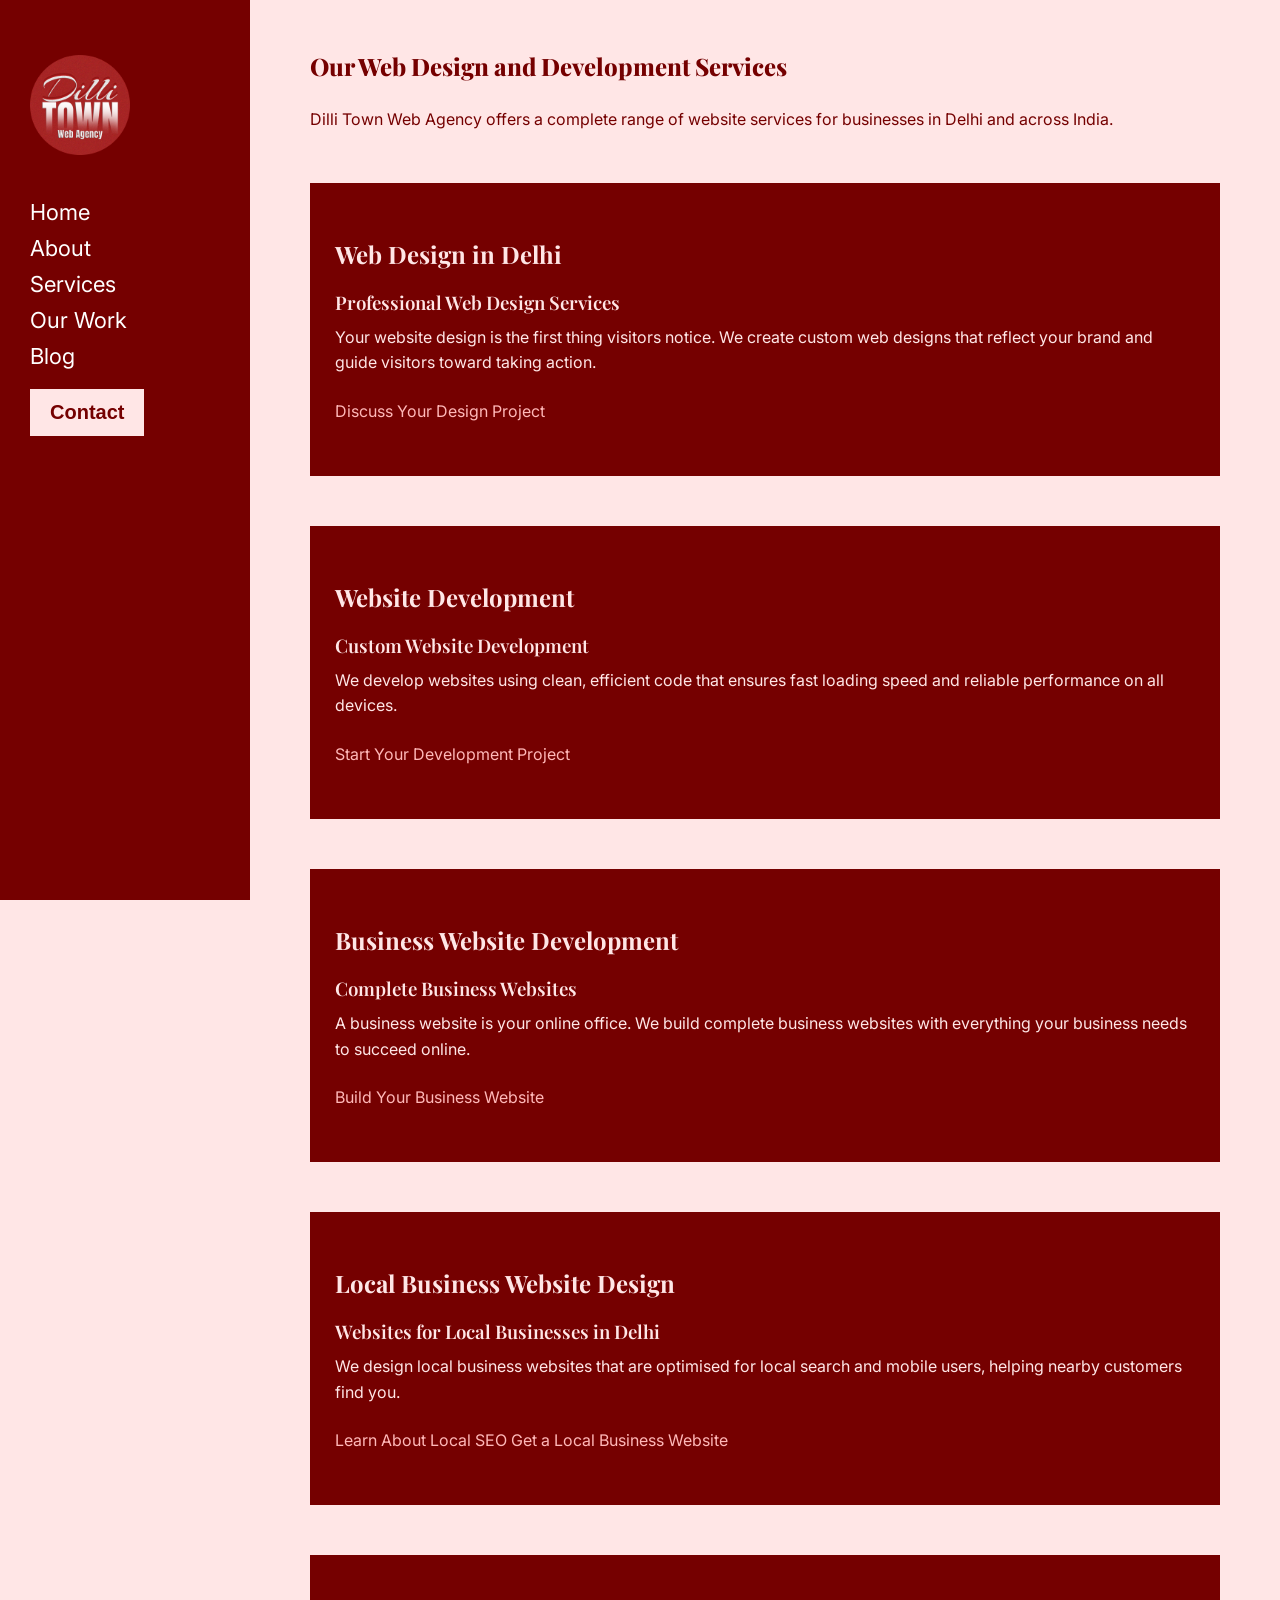
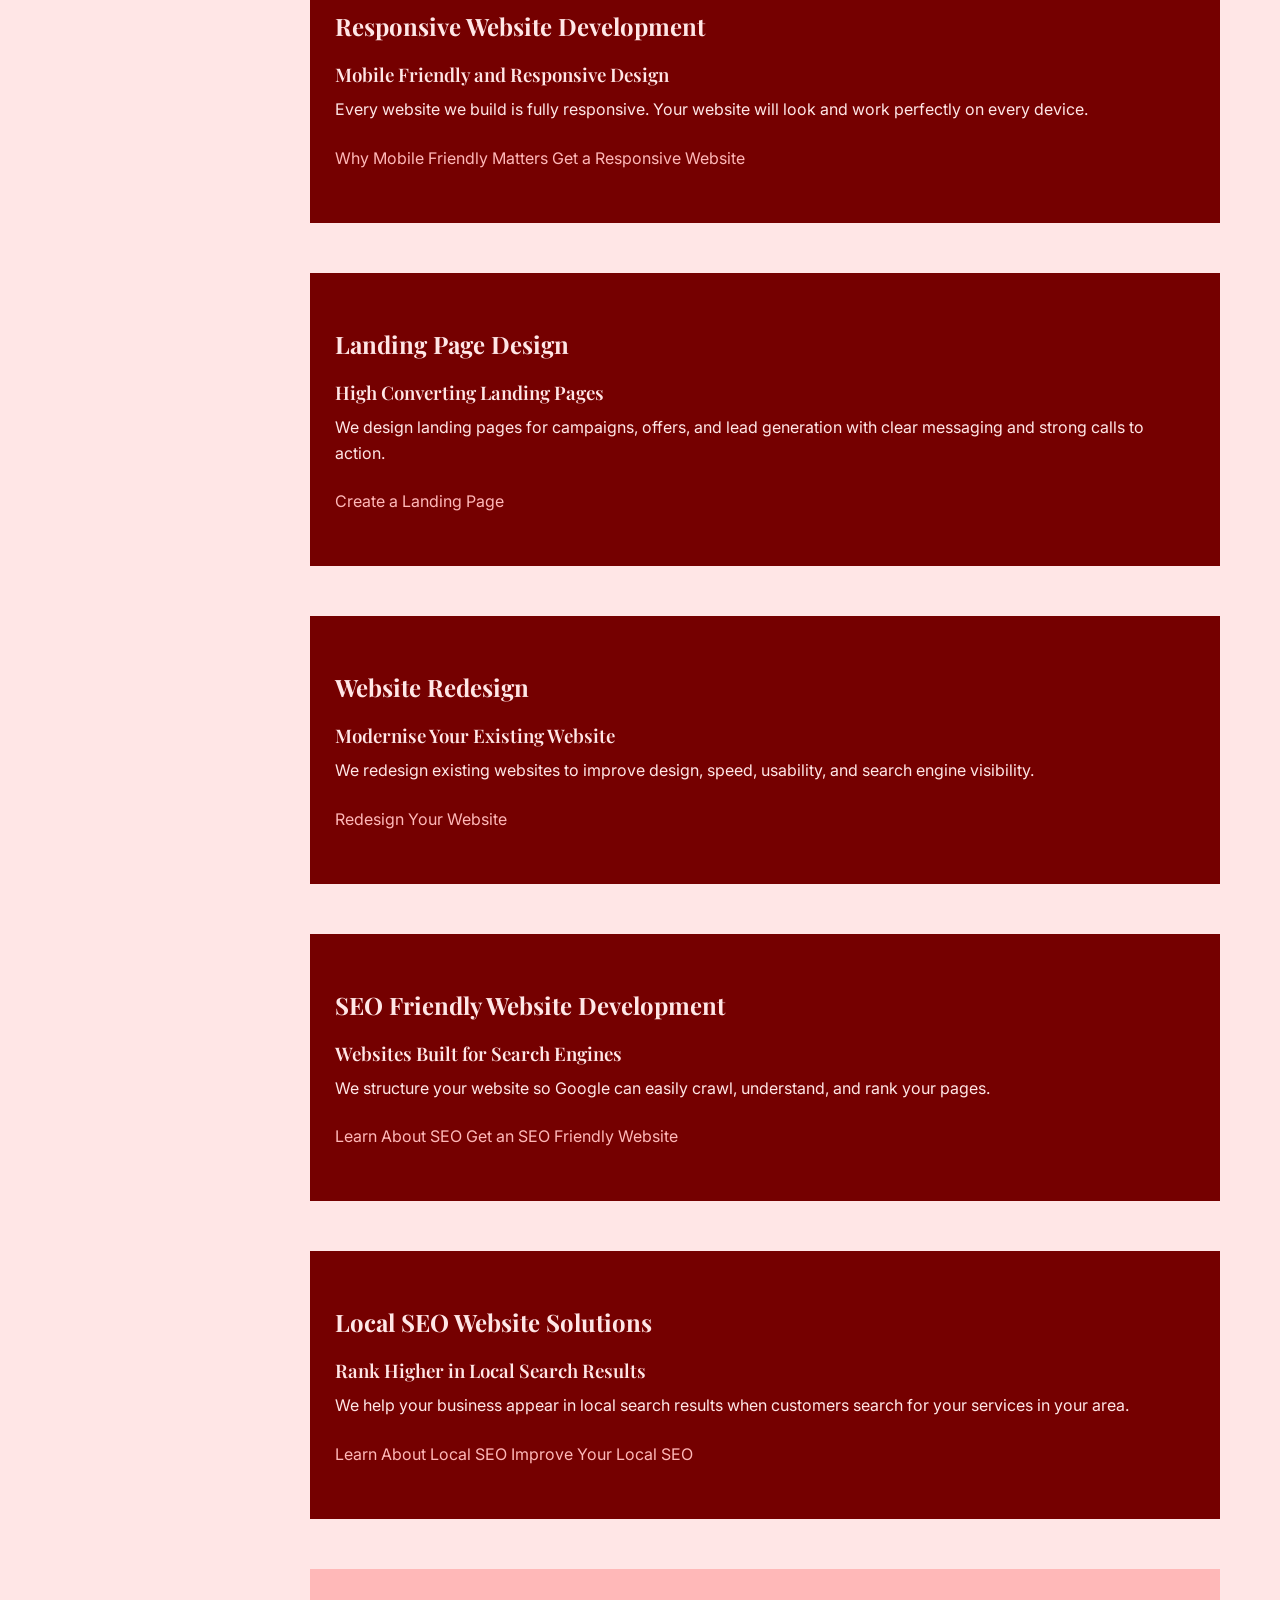
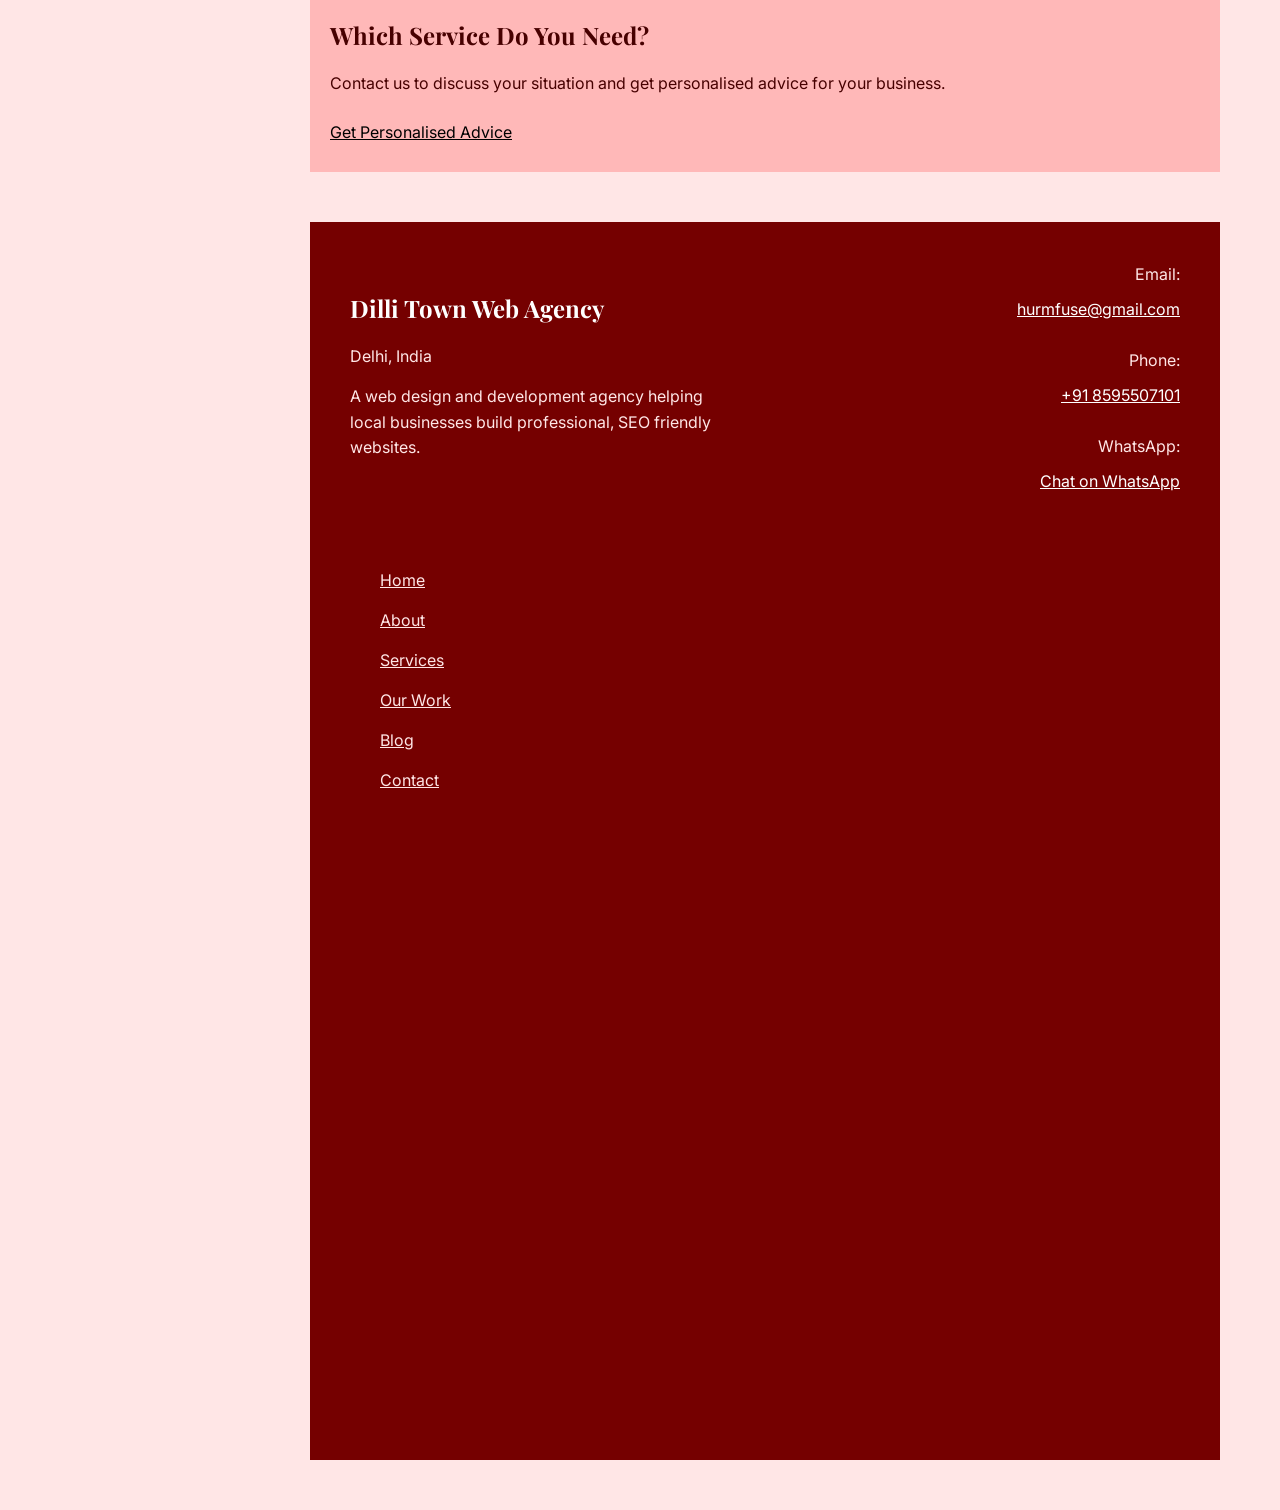
<file: services.html>
<!DOCTYPE html>

<html lang="en">

<head>
    <meta charset="UTF-8">
    <meta name="viewport" content="width=device-width, initial-scale=1.0">

    <title>Web Design Services in Delhi | Dilli Town Web Agency</title>

    <link rel="manifest" href="/site.webmanifest">
    <meta name="theme-color" content="#750000">

    <meta name="description"
        content="Explore professional web design and development services in Delhi from Dilli Town Web Agency. We build responsive business websites, local business websites, landing pages, website redesigns, and SEO friendly websites for businesses across Delhi and India.">

    <meta name="robots" content="index, follow, max-image-preview:large, max-snippet:-1, max-video-preview:-1">
    <meta name="googlebot" content="index, follow, max-image-preview:large, max-snippet:-1, max-video-preview:-1">

    <link rel="canonical" href="https://dilli-town-web-agency.vercel.app/services.html">

    <meta name="application-name" content="Dilli Town Web Agency">
    <meta name="author" content="Dilli Town Web Agency">
    <meta name="publisher" content="Dilli Town Web Agency">

    <meta name="geo.region" content="IN-DL">
    <meta name="geo.placename" content="Delhi, India">
    <meta name="geo.position" content="28.6139;77.2090">
    <meta name="ICBM" content="28.6139, 77.2090">

    <meta property="og:type" content="website">
    <meta property="og:site_name" content="Dilli Town Web Agency">
    <meta property="og:title" content="Web Design Services in Delhi | Dilli Town Web Agency">
    <meta property="og:description"
        content="Professional web design and development services for businesses in Delhi and across India, including responsive websites, landing pages, redesigns, and SEO friendly websites.">
    <meta property="og:url" content="https://dilli-town-web-agency.vercel.app/services.html">
    <meta property="og:image" content="https://dilli-town-web-agency.vercel.app/logo.png">
    <meta property="og:image:alt" content="Dilli Town Web Agency - Web Design Services in Delhi">
    <meta property="og:locale" content="en_IN">

    <meta name="twitter:card" content="summary_large_image">
    <meta name="twitter:title" content="Web Design Services in Delhi | Dilli Town Web Agency">
    <meta name="twitter:description"
        content="Professional website design, development, responsive websites, landing pages, redesigns, and SEO friendly website services in Delhi and India.">
    <meta name="twitter:image" content="https://dilli-town-web-agency.vercel.app/logo.png">
    <meta name="twitter:image:alt" content="Dilli Town Web Agency - Web Design Services">

    <meta name="theme-color" content="#750000">
    <meta name="color-scheme" content="light">

    <link rel="icon" href="/favicon.png" type="image/png">
    <link rel="stylesheet" href="style.css">

    <script type="application/ld+json">
{
    "@context": "https://schema.org",
    "@type": "ProfessionalService",
    "@id": "https://dilli-town-web-agency.vercel.app/#organization",
    "name": "Dilli Town Web Agency",
    "url": "https://dilli-town-web-agency.vercel.app/",
    "logo": "https://dilli-town-web-agency.vercel.app/logo.png",
    "description": "Delhi-based web design and development agency offering business website design, responsive development, landing pages, redesigns, and SEO-friendly website solutions.",
    "areaServed": [
        {
            "@type": "City",
            "name": "Delhi"
        },
        {
            "@type": "Country",
            "name": "India"
        }
    ],
    "email": "hurmfuse@gmail.com",
    "telephone": "+918595507101"
}
</script>

</head>

<body>
    <header>
        <nav>
            <a href="index.html" class="desktop-logo">
                <img src="logo.png" alt="Dilli Town Web Agency logo - Web design agency in Delhi">
            </a>
            <div class="link desktop-nav">
                <a href="index.html">Home</a>
                <a href="about.html">About</a>
                <a href="services.html">Services</a>
                <a href="work.html">Our Work</a>
                <a href="blog.html">Blog</a>
                <a href="contact.html"><button>Contact</button></a>
            </div>
            <div class="mobile-nav">
                <a href="index.html" aria-label="Home" class="mobile-logo">
                    <img src="logo.png" alt="Dilli Town Web Agency">
                </a>
                <a href="about.html" aria-label="About">
                    <svg width="30" height="30" viewBox="0 0 24 24" fill="none" stroke="white" stroke-width="2" stroke-linecap="round" stroke-linejoin="round">
                        <path d="M20 21v-2a4 4 0 0 0-4-4H8a4 4 0 0 0-4 4v2"></path>
                        <circle cx="12" cy="7" r="4"></circle>
                    </svg>
                </a>
                <a href="services.html" aria-label="Services">
                    <svg width="30" height="30" viewBox="0 0 24 24" fill="none" stroke="white" stroke-width="2" stroke-linecap="round" stroke-linejoin="round">
                        <path d="M14.7 6.3a1 1 0 0 0 0 1.4l1.6 1.6a6 6 0 0 1-7.94 7.94l-6.91 6.91a2.12 2.12 0 0 1-3-3l6.91-6.91a6 6 0 0 1 7.94-7.94l-3.76 3.76z"></path>
                    </svg>
                </a>
                <a href="work.html" aria-label="Our Work">
                    <svg width="30" height="30" viewBox="0 0 24 24" fill="none" stroke="white" stroke-width="2" stroke-linecap="round" stroke-linejoin="round">
                        <rect x="2" y="7" width="20" height="14" rx="2" ry="2"></rect>
                        <path d="M16 21V5a2 2 0 0 0-2-2h-4a2 2 0 0 0-2 2v16"></path>
                    </svg>
                </a>
                <a href="blog.html" aria-label="Blog">
                    <svg width="30" height="30" viewBox="0 0 24 24" fill="none" stroke="white" stroke-width="2" stroke-linecap="round" stroke-linejoin="round">
                        <path d="M4 19.5A2.5 2.5 0 0 1 6.5 17H20"></path>
                        <path d="M6.5 2H20v20H6.5A2.5 2.5 0 0 1 4 19.5v-15A2.5 2.5 0 0 1 6.5 2z"></path>
                    </svg>
                </a>
                <a href="contact.html" aria-label="Contact">
                    <svg width="30" height="30" viewBox="0 0 24 24" fill="none" stroke="white" stroke-width="2" stroke-linecap="round" stroke-linejoin="round">
                        <path d="M22 16.92v3a2 2 0 0 1-2.18 2 19.79 19.79 0 0 1-8.63-3.07 19.5 19.5 0 0 1-6-6 19.79 19.79 0 0 1-3.07-8.67A2 2 0 0 1 4.11 2h3a2 2 0 0 1 2 1.72 12.84 12.84 0 0 0 .7 2.81 2 2 0 0 1-.45 2.11L8.09 9.91a16 16 0 0 0 6 6l1.27-1.27a2 2 0 0 1 2.11-.45 12.84 12.84 0 0 0 2.81.7A2 2 0 0 1 22 16.92z"></path>
                    </svg>
                </a>
            </div>
        </nav>
    </header>

    <main>
        <section>
            <h1>Our Web Design and Development Services</h1>
            <p>Dilli Town Web Agency offers a complete range of website services for businesses in Delhi and across India.</p>
        </section>

        <section class="card">
            <h2>Web Design in Delhi</h2>
            <article>
                <h3>Professional Web Design Services</h3>
                <p>Your website design is the first thing visitors notice. We create custom web designs that reflect your brand and guide visitors toward taking action.</p>
                <a href="contact.html">Discuss Your Design Project</a>
            </article>
        </section>

        <section class="card">
            <h2>Website Development</h2>
            <article>
                <h3>Custom Website Development</h3>
                <p>We develop websites using clean, efficient code that ensures fast loading speed and reliable performance on all devices.</p>
                <a href="contact.html">Start Your Development Project</a>
            </article>
        </section>

        <section class="card">
            <h2>Business Website Development</h2>
            <article>
                <h3>Complete Business Websites</h3>
                <p>A business website is your online office. We build complete business websites with everything your business needs to succeed online.</p>
                <a href="contact.html">Build Your Business Website</a>
            </article>
        </section>

        <section class="card">
            <h2>Local Business Website Design</h2>
            <article>
                <h3>Websites for Local Businesses in Delhi</h3>
                <p>We design local business websites that are optimised for local search and mobile users, helping nearby customers find you.</p>
                <a href="blog/local-seo-delhi-businesses.html">Learn About Local SEO</a>
                <a href="contact.html">Get a Local Business Website</a>
            </article>
        </section>

        <section class="card">
            <h2>Responsive Website Development</h2>
            <article>
                <h3>Mobile Friendly and Responsive Design</h3>
                <p>Every website we build is fully responsive. Your website will look and work perfectly on every device.</p>
                <a href="blog/why-mobile-friendly-websites-matter.html">Why Mobile Friendly Matters</a>
                <a href="contact.html">Get a Responsive Website</a>
            </article>
        </section>

        <section class="card">
            <h2>Landing Page Design</h2>
            <article>
                <h3>High Converting Landing Pages</h3>
                <p>We design landing pages for campaigns, offers, and lead generation with clear messaging and strong calls to action.</p>
                <a href="contact.html">Create a Landing Page</a>
            </article>
        </section>

        <section class="card">
            <h2>Website Redesign</h2>
            <article>
                <h3>Modernise Your Existing Website</h3>
                <p>We redesign existing websites to improve design, speed, usability, and search engine visibility.</p>
                <a href="contact.html">Redesign Your Website</a>
            </article>
        </section>

        <section class="card">
            <h2>SEO Friendly Website Development</h2>
            <article>
                <h3>Websites Built for Search Engines</h3>
                <p>We structure your website so Google can easily crawl, understand, and rank your pages.</p>
                <a href="blog/seo-for-small-businesses.html">Learn About SEO</a>
                <a href="contact.html">Get an SEO Friendly Website</a>
            </article>
        </section>

        <section class="card">
            <h2>Local SEO Website Solutions</h2>
            <article>
                <h3>Rank Higher in Local Search Results</h3>
                <p>We help your business appear in local search results when customers search for your services in your area.</p>
                <a href="blog/local-seo-delhi-businesses.html">Learn About Local SEO</a>
                <a href="contact.html">Improve Your Local SEO</a>
            </article>
        </section>

        <section class="ligth-card">
            <h2>Which Service Do You Need?</h2>
            <p>Contact us to discuss your situation and get personalised advice for your business.</p>
            <a href="contact.html">Get Personalised Advice</a>
        </section>

        <footer>
            <div class="flex">
                <div class="left">
                    <h2>Dilli Town Web Agency</h2>
                    <p>Delhi, India</p>
                    <p>A web design and development agency helping local businesses build professional, SEO friendly websites.</p>
                </div>
                <hr>
                <div class="right">
                    <p>Email:<br><a style="color: white;" href="mailto:hurmfuse@gmail.com">hurmfuse@gmail.com</a></p>
                    <p>Phone:<br><a style="color: white;" href="tel:+918595507101">+91 8595507101</a></p>
                    <p>WhatsApp:<br><a style="color: white;" href="https://wa.me/918595507101?text=Hello%20Dilli%20Town%20Web%20Agency%2C%20I%20am%20interested%20in%20getting%20a%20website%20for%20my%20business.%20I%20would%20like%20to%20discuss%20my%20project.">Chat on WhatsApp</a></p>
                </div>
            </div>
            <nav>
                <a href="index.html">Home</a>
                <a href="about.html">About</a>
                <a href="services.html">Services</a>
                <a href="work.html">Our Work</a>
                <a href="blog.html">Blog</a>
                <a href="contact.html">Contact</a>
            </nav>
        </footer>
    </main>

</body>

</html>
</file>
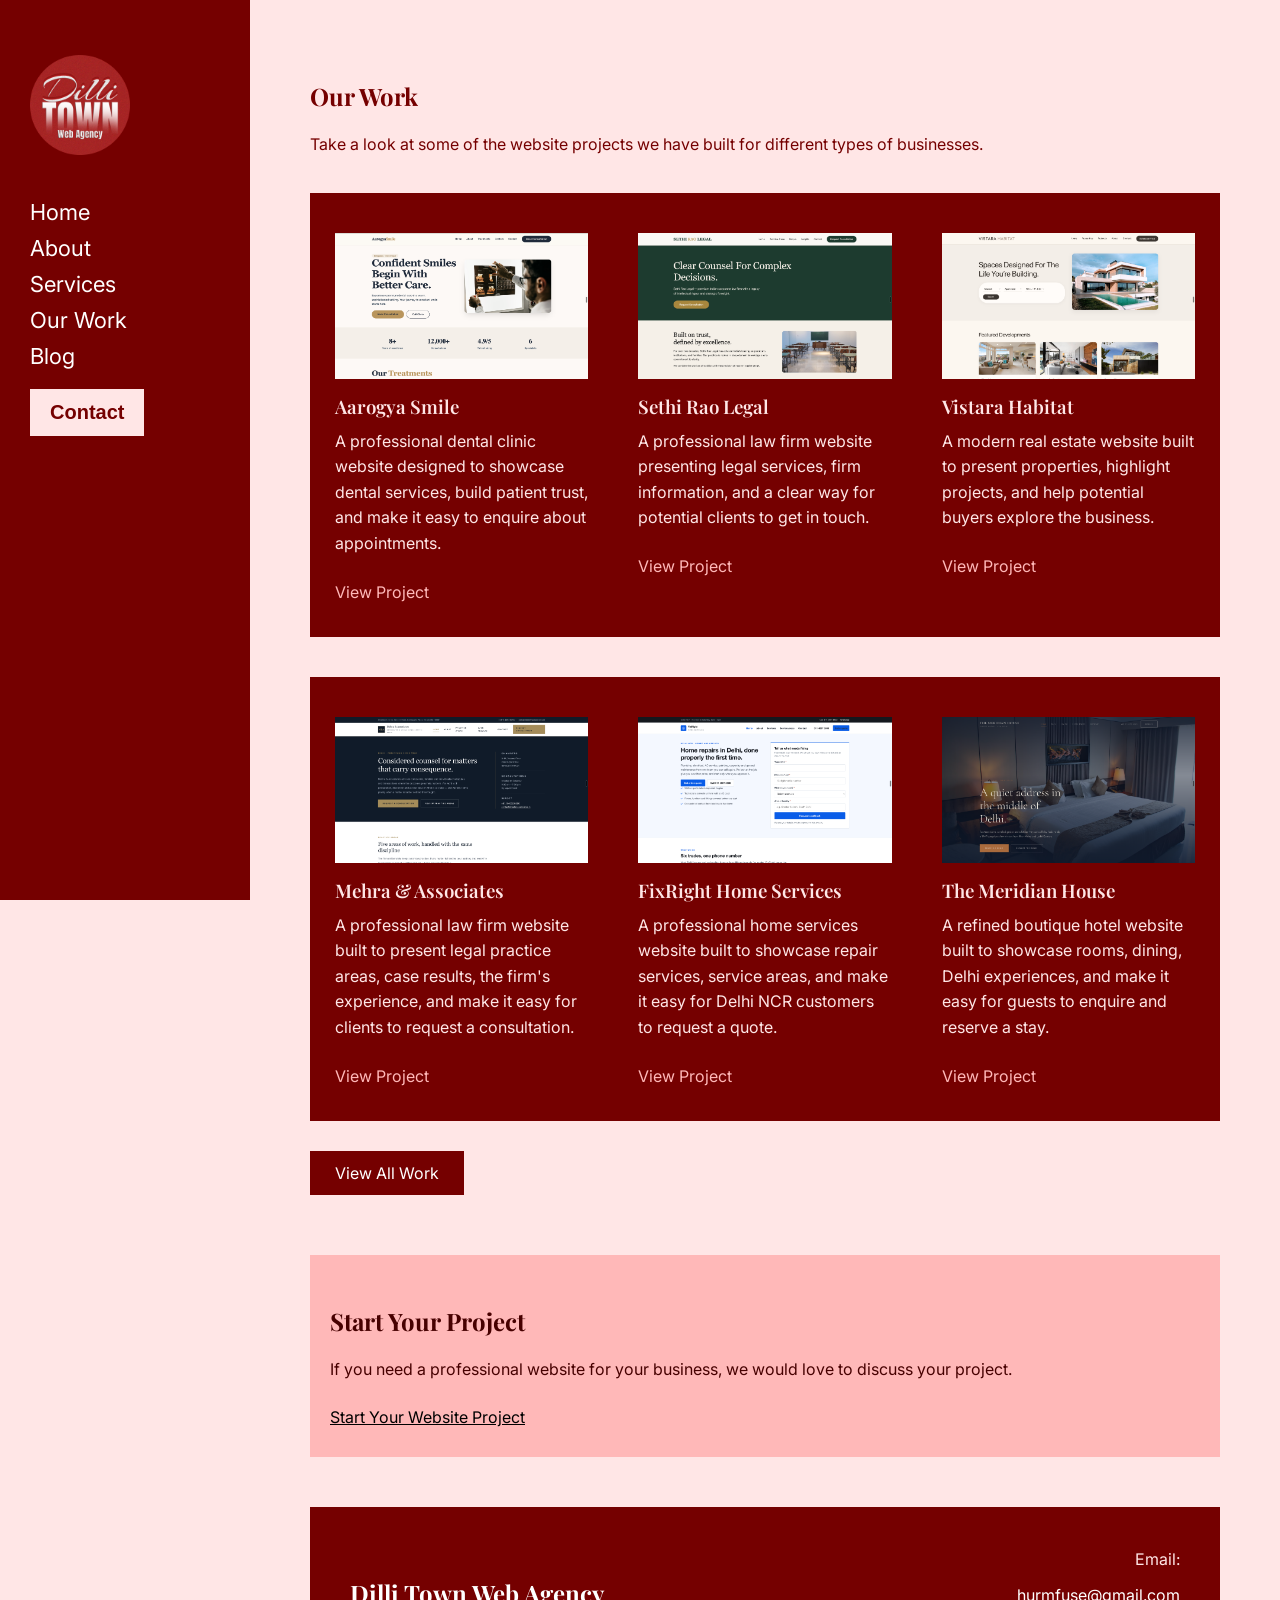
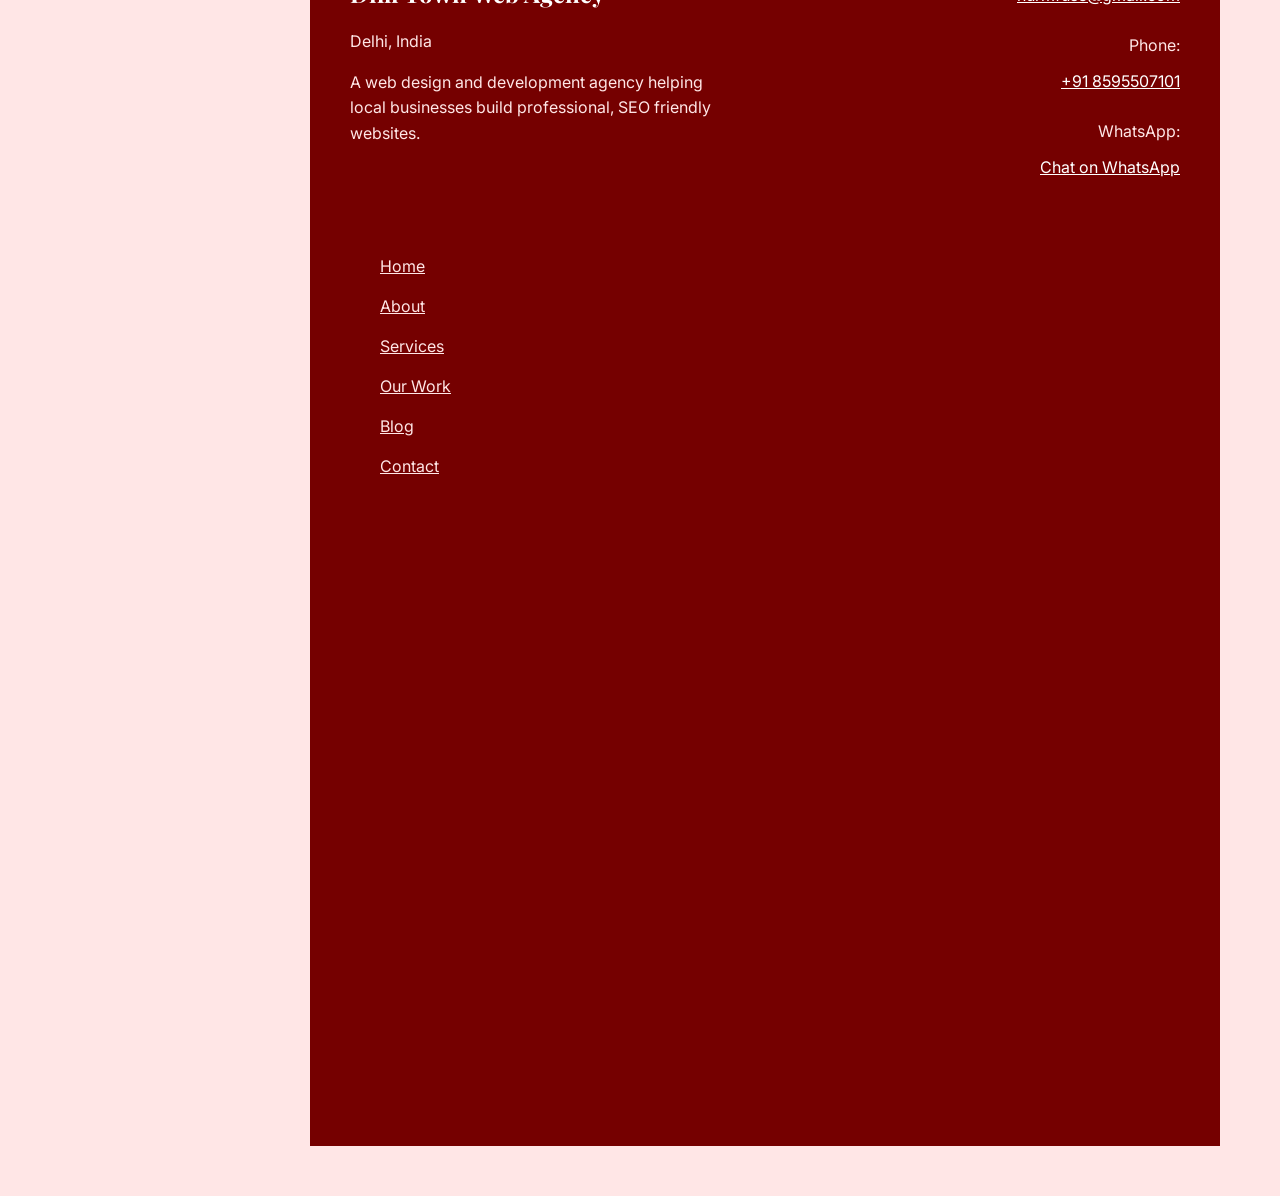
<file: work.html>
<!DOCTYPE html>

<html lang="en">

<head>
    <meta charset="UTF-8">
    <meta name="viewport" content="width=device-width, initial-scale=1.0">

    <title>Our Work | Website Projects by Dilli Town Web Agency</title>

    <link rel="manifest" href="/site.webmanifest">
    <meta name="theme-color" content="#750000">

    <meta name="description"
        content="Explore website projects by Dilli Town Web Agency. View professional business websites designed and developed for dental clinics, law firms, real estate businesses, and local businesses in Delhi and across India.">

    <meta name="robots" content="index, follow, max-image-preview:large, max-snippet:-1, max-video-preview:-1">
    <meta name="googlebot" content="index, follow, max-image-preview:large, max-snippet:-1, max-video-preview:-1">

    <link rel="canonical" href="https://dilli-town-web-agency.vercel.app/work.html">

    <meta name="application-name" content="Dilli Town Web Agency">
    <meta name="author" content="Dilli Town Web Agency">
    <meta name="publisher" content="Dilli Town Web Agency">

    <meta name="geo.region" content="IN-DL">
    <meta name="geo.placename" content="Delhi, India">
    <meta name="geo.position" content="28.6139;77.2090">
    <meta name="ICBM" content="28.6139, 77.2090">

    <meta property="og:type" content="website">
    <meta property="og:site_name" content="Dilli Town Web Agency">
    <meta property="og:title" content="Our Work | Website Projects by Dilli Town Web Agency">
    <meta property="og:description"
        content="Explore professional website projects designed and developed by Dilli Town Web Agency for businesses in Delhi and across India.">
    <meta property="og:url" content="https://dilli-town-web-agency.vercel.app/work.html">
    <meta property="og:image" content="https://dilli-town-web-agency.vercel.app/work-1.png">
    <meta property="og:image:alt" content="Website projects by Dilli Town Web Agency">
    <meta property="og:locale" content="en_IN">

    <meta name="twitter:card" content="summary_large_image">
    <meta name="twitter:title" content="Our Work | Dilli Town Web Agency">
    <meta name="twitter:description"
        content="Explore professional business website projects designed and developed by Dilli Town Web Agency.">
    <meta name="twitter:image" content="https://dilli-town-web-agency.vercel.app/work-1.png">
    <meta name="twitter:image:alt" content="Website projects by Dilli Town Web Agency">

    <meta name="theme-color" content="#750000">
    <meta name="color-scheme" content="light">

    <link rel="icon" href="/favicon.png" type="image/png">
    <link rel="stylesheet" href="style.css">

</head>

<body>
    <header>
        <nav>
            <a href="index.html" class="desktop-logo">
                <img src="logo.png" alt="Dilli Town Web Agency logo - Web design agency in Delhi">
            </a>
            <div class="link desktop-nav">
                <a href="index.html">Home</a>
                <a href="about.html">About</a>
                <a href="services.html">Services</a>
                <a href="work.html">Our Work</a>
                <a href="blog.html">Blog</a>
                <a href="contact.html"><button>Contact</button></a>
            </div>
            <div class="mobile-nav">
                <a href="index.html" aria-label="Home" class="mobile-logo">
                    <img src="logo.png" alt="Dilli Town Web Agency">
                </a>
                <a href="about.html" aria-label="About">
                    <svg width="30" height="30" viewBox="0 0 24 24" fill="none" stroke="white" stroke-width="2"
                        stroke-linecap="round" stroke-linejoin="round">
                        <path d="M20 21v-2a4 4 0 0 0-4-4H8a4 4 0 0 0-4 4v2"></path>
                        <circle cx="12" cy="7" r="4"></circle>
                    </svg>
                </a>
                <a href="services.html" aria-label="Services">
                    <svg width="30" height="30" viewBox="0 0 24 24" fill="none" stroke="white" stroke-width="2"
                        stroke-linecap="round" stroke-linejoin="round">
                        <path
                            d="M14.7 6.3a1 1 0 0 0 0 1.4l1.6 1.6a6 6 0 0 1-7.94 7.94l-6.91 6.91a2.12 2.12 0 0 1-3-3l6.91-6.91a6 6 0 0 1 7.94-7.94l-3.76 3.76z">
                        </path>
                    </svg>
                </a>
                <a href="work.html" aria-label="Our Work">
                    <svg width="30" height="30" viewBox="0 0 24 24" fill="none" stroke="white" stroke-width="2"
                        stroke-linecap="round" stroke-linejoin="round">
                        <rect x="2" y="7" width="20" height="14" rx="2" ry="2"></rect>
                        <path d="M16 21V5a2 2 0 0 0-2-2h-4a2 2 0 0 0-2 2v16"></path>
                    </svg>
                </a>
                <a href="blog.html" aria-label="Blog">
                    <svg width="30" height="30" viewBox="0 0 24 24" fill="none" stroke="white" stroke-width="2"
                        stroke-linecap="round" stroke-linejoin="round">
                        <path d="M4 19.5A2.5 2.5 0 0 1 6.5 17H20"></path>
                        <path d="M6.5 2H20v20H6.5A2.5 2.5 0 0 1 4 19.5v-15A2.5 2.5 0 0 1 6.5 2z"></path>
                    </svg>
                </a>
                <a href="contact.html" aria-label="Contact">
                    <svg width="30" height="30" viewBox="0 0 24 24" fill="none" stroke="white" stroke-width="2"
                        stroke-linecap="round" stroke-linejoin="round">
                        <path
                            d="M22 16.92v3a2 2 0 0 1-2.18 2 19.79 19.79 0 0 1-8.63-3.07 19.5 19.5 0 0 1-6-6 19.79 19.79 0 0 1-3.07-8.67A2 2 0 0 1 4.11 2h3a2 2 0 0 1 2 1.72 12.84 12.84 0 0 0 .7 2.81 2 2 0 0 1-.45 2.11L8.09 9.91a16 16 0 0 0 6 6l1.27-1.27a2 2 0 0 1 2.11-.45 12.84 12.84 0 0 0 2.81.7A2 2 0 0 1 22 16.92z">
                        </path>
                    </svg>
                </a>
            </div>
        </nav>
    </header>

    <main>
        <section>
            <h2>Our Work</h2>
            <p>Take a look at some of the website projects we have built for different types of businesses.</p>

            <div style="display: flex;">
                <article class="card">
                    <img src="work-1.png" alt="Website project for Aarogya Smile dental clinic">
                    <h3>Aarogya Smile</h3>
                    <p>A professional dental clinic website designed to showcase dental services, build patient trust,
                        and
                        make it easy to enquire about appointments.</p>
                    <a href="https://aarogya-smile.netlify.app/" target="_blank" rel="noopener noreferrer">View
                        Project</a>
                </article>

                <article class="card">
                    <img src="work-2.png" alt="Website project for Sethi Rao Legal law firm">
                    <h3>Sethi Rao Legal</h3>
                    <p>A professional law firm website presenting legal services, firm information, and a clear way for
                        potential clients to get in touch.</p>
                    <a href="https://sethi-rao-legal.netlify.app/" target="_blank" rel="noopener noreferrer">View
                        Project</a>
                </article>

                <article class="card">
                    <img src="work-3.png" alt="Website project for Vistara Habitat real estate business">
                    <h3>Vistara Habitat</h3>
                    <p>A modern real estate website built to present properties, highlight projects, and help potential
                        buyers explore the business.</p>
                    <a href="https://vistara-habitat.netlify.app/" target="_blank" rel="noopener noreferrer">View
                        Project</a>
                </article>
            </div>

            <div style="display: flex;">
                <article class="card">
                    <img src="work-4.png" alt="Website project for Mehra & Associates law firm">
                    <h3>Mehra & Associates</h3>
                    <p>A professional law firm website built to present legal practice areas, case results, the firm's
                        experience, and make it easy for clients to request a consultation.</p>
                    <a href="https://mehra-associates.netlify.app/" target="_blank" rel="noopener noreferrer">View
                        Project</a>
                </article>

                <article class="card">
                    <img src="work-5.png" alt="Website project for FixRight Home Services">
                    <h3>FixRight Home Services</h3>
                    <p>A professional home services website built to showcase repair services, service areas, and make
                        it easy for Delhi NCR customers to request a quote.</p>
                    <a href="https://fix-right-home-services.netlify.app/" target="_blank"
                        rel="noopener noreferrer">View
                        Project</a>
                </article>

                <article class="card">
                    <img src="work-6.png" alt="Website project for The Meridian House hotel">
                    <h3>The Meridian House</h3>
                    <p>A refined boutique hotel website built to showcase rooms, dining, Delhi experiences, and make it
                        easy for guests to enquire and reserve a stay.</p>
                    <a href="https://meridian-house-hotel.netlify.app/" target="_blank" rel="noopener noreferrer">View
                        Project</a>
                </article>
            </div>

            <a class="button" href="work.html">View All Work</a>
        </section>

        <section class="ligth-card">
            <h2>Start Your Project</h2>
            <p>If you need a professional website for your business, we would love to discuss your project.</p>
            <a href="contact.html">Start Your Website Project</a>
        </section>

        <footer>
            <div class="flex">
                <div class="left">
                    <h2>Dilli Town Web Agency</h2>
                    <p>Delhi, India</p>
                    <p>A web design and development agency helping local businesses build professional, SEO friendly
                        websites.</p>
                </div>
                <hr>
                <div class="right">
                    <p>Email:<br><a style="color: white;" href="mailto:hurmfuse@gmail.com">hurmfuse@gmail.com</a></p>
                    <p>Phone:<br><a style="color: white;" href="tel:+918595507101">+91 8595507101</a></p>
                    <p>WhatsApp:<br><a style="color: white;"
                            href="https://wa.me/918595507101?text=Hello%20Dilli%20Town%20Web%20Agency%2C%20I%20am%20interested%20in%20getting%20a%20website%20for%20my%20business.%20I%20would%20like%20to%20discuss%20my%20project.">Chat
                            on WhatsApp</a></p>
                </div>
            </div>
            <nav>
                <a href="index.html">Home</a>
                <a href="about.html">About</a>
                <a href="services.html">Services</a>
                <a href="work.html">Our Work</a>
                <a href="blog.html">Blog</a>
                <a href="contact.html">Contact</a>
            </nav>
        </footer>
    </main>

</body>

</html>
</file>
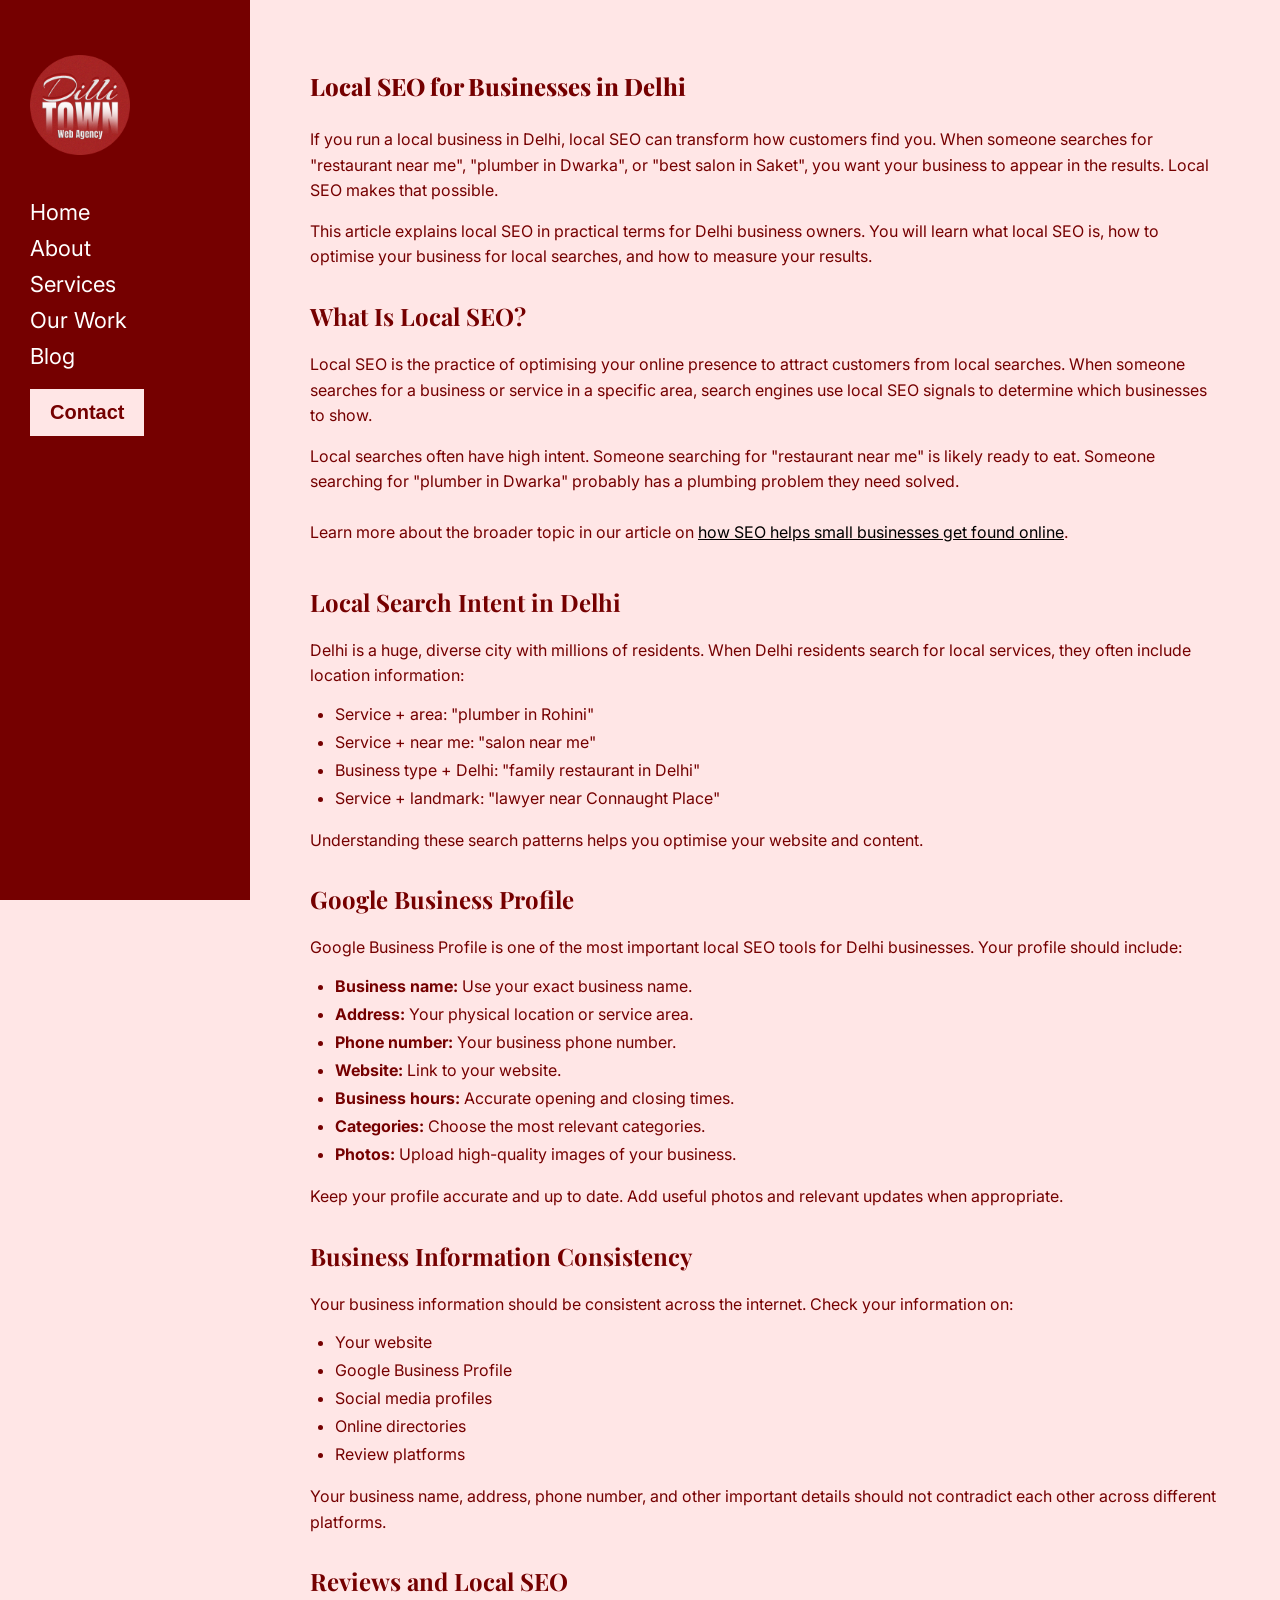
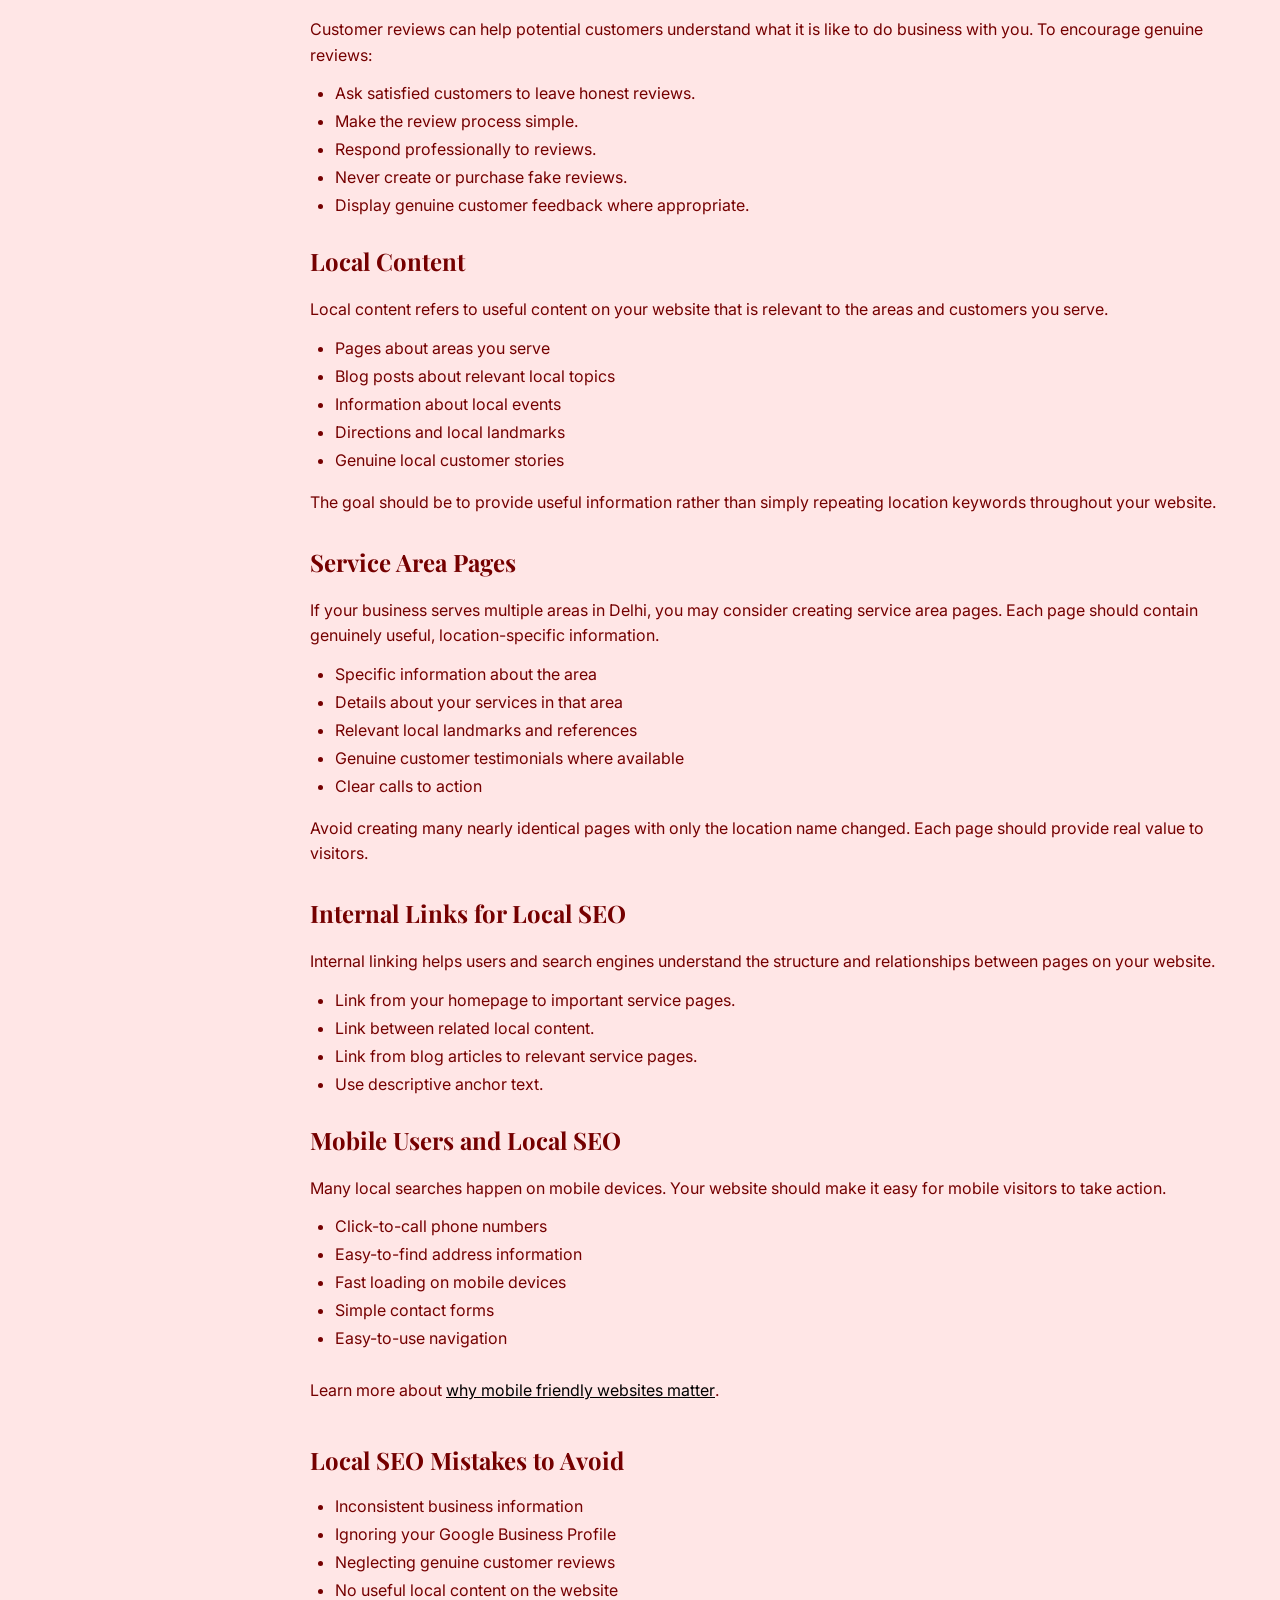
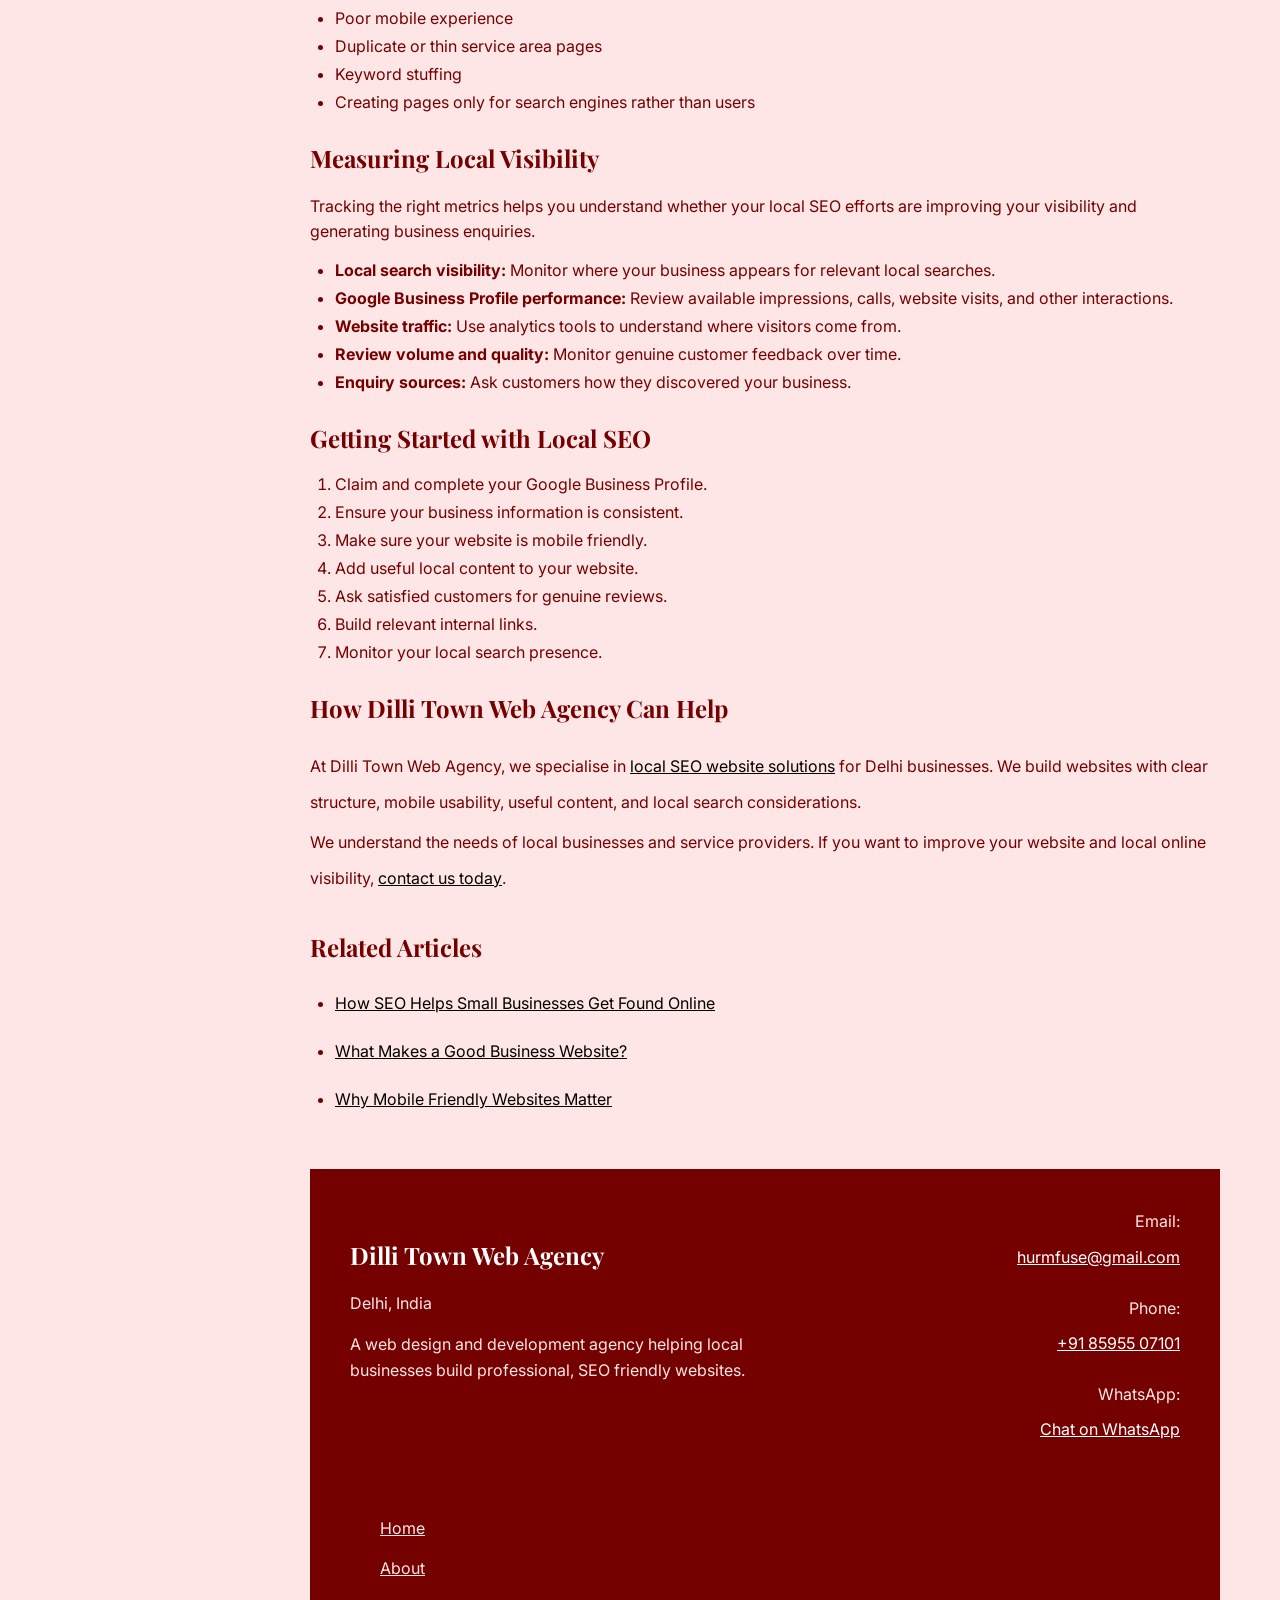
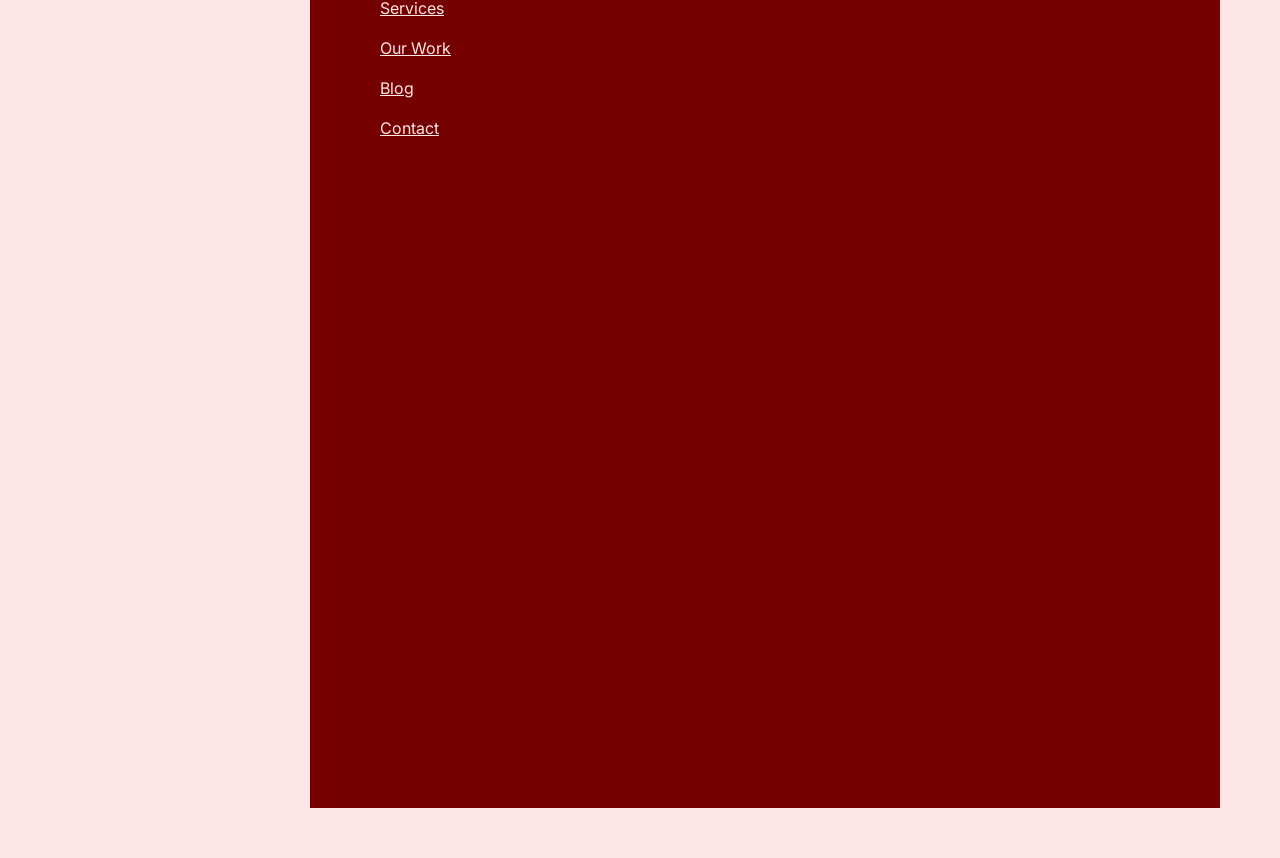
<file: blog/local-seo-delhi-businesses.html>
<!DOCTYPE html>
<html lang="en">

<head>
    <meta charset="UTF-8">
    <meta name="viewport" content="width=device-width, initial-scale=1.0">

    <title>Local SEO for Businesses in Delhi | Dilli Town Web Agency</title>

    <link rel="manifest" href="/site.webmanifest">
    <meta name="theme-color" content="#750000">

    <meta name="description"
        content="Learn how local SEO helps businesses in Delhi appear in local search results. Understand Google Business Profile, reviews, local content, and measuring local visibility.">

    <meta name="robots" content="index, follow">

    <link rel="canonical" href="https://dilli-town-web-agency.vercel.app/blog/local-seo-delhi-businesses.html">

    <link rel="stylesheet" href="../style.css">
    <link rel="icon" href="/favicon.png" type="image/png">

    <meta property="og:type" content="article">
    <meta property="og:site_name" content="Dilli Town Web Agency">
    <meta property="og:title" content="Local SEO for Businesses in Delhi | Dilli Town Web Agency">
    <meta property="og:description"
        content="Learn how local SEO helps businesses in Delhi appear in local search results. Understand Google Business Profile, reviews, local content, and measuring local visibility.">
    <meta property="og:url" content="https://dilli-town-web-agency.vercel.app/blog/local-seo-delhi-businesses.html">
    <meta property="og:image" content="https://dilli-town-web-agency.vercel.app/logo.png">
    <meta property="og:image:alt" content="Dilli Town Web Agency - Local SEO for Delhi Businesses">

    <meta name="twitter:card" content="summary_large_image">
    <meta name="twitter:title" content="Local SEO for Businesses in Delhi | Dilli Town Web Agency">
    <meta name="twitter:description"
        content="Learn how local SEO helps businesses in Delhi appear in local search results.">
    <meta name="twitter:image" content="https://dilli-town-web-agency.vercel.app/logo.png">
    <meta name="twitter:image:alt" content="Dilli Town Web Agency - Local SEO for Delhi Businesses">

    <script type="application/ld+json">
{
    "@context": "https://schema.org",
    "@type": "Article",
    "headline": "Local SEO for Businesses in Delhi",
    "url": "https://dilli-town-web-agency.vercel.app/blog/local-seo-delhi-businesses.html",
    "publisher": {
        "@type": "Organization",
        "name": "Dilli Town Web Agency",
        "url": "https://dilli-town-web-agency.vercel.app/"
    },
    "mainEntityOfPage": {
        "@type": "WebPage",
        "@id": "https://dilli-town-web-agency.vercel.app/blog/local-seo-delhi-businesses.html"
    }
}
</script>
</head>

<body>

    <header>
        <nav>

            <a href="../index.html" class="desktop-logo">
                <img src="../logo.png" alt="Dilli Town Web Agency logo - Web design agency in Delhi">
            </a>

            <div class="link desktop-nav">
                <a href="../index.html">Home</a>
                <a href="../about.html">About</a>
                <a href="../services.html">Services</a>
                <a href="../work.html">Our Work</a>
                <a href="../blog.html">Blog</a>
                <a href="../contact.html">
                    <button>Contact</button>
                </a>
            </div>

            <div class="mobile-nav">

                <a href="../index.html" aria-label="Home" class="mobile-logo">
                    <img src="../logo.png" alt="Dilli Town Web Agency">
                </a>

                <a href="../about.html" aria-label="About">
                    <svg width="30" height="30" viewBox="0 0 24 24" fill="none" stroke="white" stroke-width="2"
                        stroke-linecap="round" stroke-linejoin="round">
                        <path d="M20 21v-2a4 4 0 0 0-4-4H8a4 4 0 0 0-4 4v2"></path>
                        <circle cx="12" cy="7" r="4"></circle>
                    </svg>
                </a>

                <a href="../services.html" aria-label="Services">
                    <svg width="30" height="30" viewBox="0 0 24 24" fill="none" stroke="white" stroke-width="2"
                        stroke-linecap="round" stroke-linejoin="round">
                        <path
                            d="M14.7 6.3a1 1 0 0 0 0 1.4l1.6 1.6a6 6 0 0 1-7.94 7.94l-6.91 6.91a2.12 2.12 0 0 1-3-3l6.91-6.91a6 6 0 0 1 7.94-7.94l3.76-3.76z">
                        </path>
                    </svg>
                </a>

                <a href="../work.html" aria-label="Our Work">
                    <svg width="30" height="30" viewBox="0 0 24 24" fill="none" stroke="white" stroke-width="2"
                        stroke-linecap="round" stroke-linejoin="round">
                        <rect x="2" y="7" width="20" height="14" rx="2" ry="2"></rect>
                        <path d="M16 21V5a2 2 0 0 0-2-2h-4a2 2 0 0 0-2 2v16"></path>
                    </svg>
                </a>

                <a href="../blog.html" aria-label="Blog">
                    <svg width="30" height="30" viewBox="0 0 24 24" fill="none" stroke="white" stroke-width="2"
                        stroke-linecap="round" stroke-linejoin="round">
                        <path d="M4 19.5A2.5 2.5 0 0 1 6.5 17H20"></path>
                        <path d="M6.5 2H20v20H6.5A2.5 2.5 0 0 1 4 19.5v-15A2.5 2.5 0 0 1 6.5 2z"></path>
                    </svg>
                </a>

                <a href="../contact.html" aria-label="Contact">
                    <svg width="30" height="30" viewBox="0 0 24 24" fill="none" stroke="white" stroke-width="2"
                        stroke-linecap="round" stroke-linejoin="round">
                        <path d="M22 16.92v3a2 2 0 0 1-2.18 2
                            19.79 19.79 0 0 1-8.63-3.07
                            19.5 19.5 0 0 1-6-6
                            19.79 19.79 0 0 1-3.07-8.67
                            A2 2 0 0 1 4.11 2h3
                            a2 2 0 0 1 2 1.72
                            12.84 12.84 0 0 0 .7 2.81
                            2 2 0 0 1-.45 2.11
                            L8.09 9.91a16 16 0 0 0 6 6
                            l1.27-1.27a2 2 0 0 1 2.11-.45
                            12.84 12.84 0 0 0 2.81.7
                            A2 2 0 0 1 22 16.92z">
                        </path>
                    </svg>
                </a>

            </div>
        </nav>
    </header>


    <main>

        <article>

            <h1>Local SEO for Businesses in Delhi</h1>

            <p>
                If you run a local business in Delhi, local SEO can transform how customers find you.
                When someone searches for "restaurant near me", "plumber in Dwarka", or
                "best salon in Saket", you want your business to appear in the results.
                Local SEO makes that possible.
            </p>

            <p>
                This article explains local SEO in practical terms for Delhi business owners.
                You will learn what local SEO is, how to optimise your business for local searches,
                and how to measure your results.
            </p>


            <h2>What Is Local SEO?</h2>

            <p>
                Local SEO is the practice of optimising your online presence to attract customers
                from local searches. When someone searches for a business or service in a specific
                area, search engines use local SEO signals to determine which businesses to show.
            </p>

            <p>
                Local searches often have high intent. Someone searching for "restaurant near me"
                is likely ready to eat. Someone searching for "plumber in Dwarka" probably has
                a plumbing problem they need solved.
            </p>

            <p>
                Learn more about the broader topic in our article on
                <a href="seo-for-small-businesses.html">
                    how SEO helps small businesses get found online
                </a>.
            </p>


            <h2>Local Search Intent in Delhi</h2>

            <p>
                Delhi is a huge, diverse city with millions of residents. When Delhi residents
                search for local services, they often include location information:
            </p>

            <ul>
                <li>Service + area: "plumber in Rohini"</li>
                <li>Service + near me: "salon near me"</li>
                <li>Business type + Delhi: "family restaurant in Delhi"</li>
                <li>Service + landmark: "lawyer near Connaught Place"</li>
            </ul>

            <p>
                Understanding these search patterns helps you optimise your website and content.
            </p>


            <h2>Google Business Profile</h2>

            <p>
                Google Business Profile is one of the most important local SEO tools for
                Delhi businesses. Your profile should include:
            </p>

            <ul>
                <li><strong>Business name:</strong> Use your exact business name.</li>
                <li><strong>Address:</strong> Your physical location or service area.</li>
                <li><strong>Phone number:</strong> Your business phone number.</li>
                <li><strong>Website:</strong> Link to your website.</li>
                <li><strong>Business hours:</strong> Accurate opening and closing times.</li>
                <li><strong>Categories:</strong> Choose the most relevant categories.</li>
                <li><strong>Photos:</strong> Upload high-quality images of your business.</li>
            </ul>

            <p>
                Keep your profile accurate and up to date. Add useful photos and relevant
                updates when appropriate.
            </p>


            <h2>Business Information Consistency</h2>

            <p>
                Your business information should be consistent across the internet.
                Check your information on:
            </p>

            <ul>
                <li>Your website</li>
                <li>Google Business Profile</li>
                <li>Social media profiles</li>
                <li>Online directories</li>
                <li>Review platforms</li>
            </ul>

            <p>
                Your business name, address, phone number, and other important details
                should not contradict each other across different platforms.
            </p>


            <h2>Reviews and Local SEO</h2>

            <p>
                Customer reviews can help potential customers understand what it is like
                to do business with you. To encourage genuine reviews:
            </p>

            <ul>
                <li>Ask satisfied customers to leave honest reviews.</li>
                <li>Make the review process simple.</li>
                <li>Respond professionally to reviews.</li>
                <li>Never create or purchase fake reviews.</li>
                <li>Display genuine customer feedback where appropriate.</li>
            </ul>


            <h2>Local Content</h2>

            <p>
                Local content refers to useful content on your website that is relevant
                to the areas and customers you serve.
            </p>

            <ul>
                <li>Pages about areas you serve</li>
                <li>Blog posts about relevant local topics</li>
                <li>Information about local events</li>
                <li>Directions and local landmarks</li>
                <li>Genuine local customer stories</li>
            </ul>

            <p>
                The goal should be to provide useful information rather than simply
                repeating location keywords throughout your website.
            </p>


            <h2>Service Area Pages</h2>

            <p>
                If your business serves multiple areas in Delhi, you may consider
                creating service area pages. Each page should contain genuinely useful,
                location-specific information.
            </p>

            <ul>
                <li>Specific information about the area</li>
                <li>Details about your services in that area</li>
                <li>Relevant local landmarks and references</li>
                <li>Genuine customer testimonials where available</li>
                <li>Clear calls to action</li>
            </ul>

            <p>
                Avoid creating many nearly identical pages with only the location name changed.
                Each page should provide real value to visitors.
            </p>


            <h2>Internal Links for Local SEO</h2>

            <p>
                Internal linking helps users and search engines understand the structure
                and relationships between pages on your website.
            </p>

            <ul>
                <li>Link from your homepage to important service pages.</li>
                <li>Link between related local content.</li>
                <li>Link from blog articles to relevant service pages.</li>
                <li>Use descriptive anchor text.</li>
            </ul>


            <h2>Mobile Users and Local SEO</h2>

            <p>
                Many local searches happen on mobile devices. Your website should make
                it easy for mobile visitors to take action.
            </p>

            <ul>
                <li>Click-to-call phone numbers</li>
                <li>Easy-to-find address information</li>
                <li>Fast loading on mobile devices</li>
                <li>Simple contact forms</li>
                <li>Easy-to-use navigation</li>
            </ul>

            <p>
                Learn more about
                <a href="why-mobile-friendly-websites-matter.html">
                    why mobile friendly websites matter
                </a>.
            </p>


            <h2>Local SEO Mistakes to Avoid</h2>

            <ul>
                <li>Inconsistent business information</li>
                <li>Ignoring your Google Business Profile</li>
                <li>Neglecting genuine customer reviews</li>
                <li>No useful local content on the website</li>
                <li>Poor mobile experience</li>
                <li>Duplicate or thin service area pages</li>
                <li>Keyword stuffing</li>
                <li>Creating pages only for search engines rather than users</li>
            </ul>


            <h2>Measuring Local Visibility</h2>

            <p>
                Tracking the right metrics helps you understand whether your local SEO
                efforts are improving your visibility and generating business enquiries.
            </p>

            <ul>
                <li>
                    <strong>Local search visibility:</strong>
                    Monitor where your business appears for relevant local searches.
                </li>

                <li>
                    <strong>Google Business Profile performance:</strong>
                    Review available impressions, calls, website visits, and other interactions.
                </li>

                <li>
                    <strong>Website traffic:</strong>
                    Use analytics tools to understand where visitors come from.
                </li>

                <li>
                    <strong>Review volume and quality:</strong>
                    Monitor genuine customer feedback over time.
                </li>

                <li>
                    <strong>Enquiry sources:</strong>
                    Ask customers how they discovered your business.
                </li>
            </ul>


            <h2>Getting Started with Local SEO</h2>

            <ol>
                <li>Claim and complete your Google Business Profile.</li>
                <li>Ensure your business information is consistent.</li>
                <li>Make sure your website is mobile friendly.</li>
                <li>Add useful local content to your website.</li>
                <li>Ask satisfied customers for genuine reviews.</li>
                <li>Build relevant internal links.</li>
                <li>Monitor your local search presence.</li>
            </ol>


            <h2>How Dilli Town Web Agency Can Help</h2>

            <p>
                At Dilli Town Web Agency, we specialise in
                <a href="../services.html">
                    local SEO website solutions
                </a>
                for Delhi businesses. We build websites with clear structure,
                mobile usability, useful content, and local search considerations.
            </p>

            <p>
                We understand the needs of local businesses and service providers.
                If you want to improve your website and local online visibility,
                <a href="../contact.html">contact us today</a>.
            </p>

        </article>


        <section>

            <h2>Related Articles</h2>

            <ul>
                <li>
                    <a href="seo-for-small-businesses.html">
                        How SEO Helps Small Businesses Get Found Online
                    </a>
                </li>

                <li>
                    <a href="what-makes-a-good-business-website.html">
                        What Makes a Good Business Website?
                    </a>
                </li>

                <li>
                    <a href="why-mobile-friendly-websites-matter.html">
                        Why Mobile Friendly Websites Matter
                    </a>
                </li>
            </ul>

        </section>


        <footer>

            <div style="display: flex; gap: 10px;" class="flex">

                <div class="left">

                    <h2>Dilli Town Web Agency</h2>

                    <p>Delhi, India</p>

                    <p>
                        A web design and development agency helping local businesses
                        build professional, SEO friendly websites.
                    </p>

                </div>

                <hr>

                <div class="right">

                    <p>
                        Email:<br>
                        <a style="color: white;" href="mailto:hurmfuse@gmail.com">
                            hurmfuse@gmail.com
                        </a>
                    </p>

                    <p>
                        Phone:<br>
                        <a style="color: white;" href="tel:+918595507101">
                            +91 85955 07101
                        </a>
                    </p>

                    <p>
                        WhatsApp:<br>
                        <a style="color: white;" href="https://wa.me/918595507101">
                            Chat on WhatsApp
                        </a>
                    </p>

                </div>

            </div>


            <nav>

                <a href="../index.html">Home</a>
                <a href="../about.html">About</a>
                <a href="../services.html">Services</a>
                <a href="../work.html">Our Work</a>
                <a href="../blog.html">Blog</a>
                <a href="../contact.html">Contact</a>

            </nav>

        </footer>

    </main>

</body>

</html>
</file>
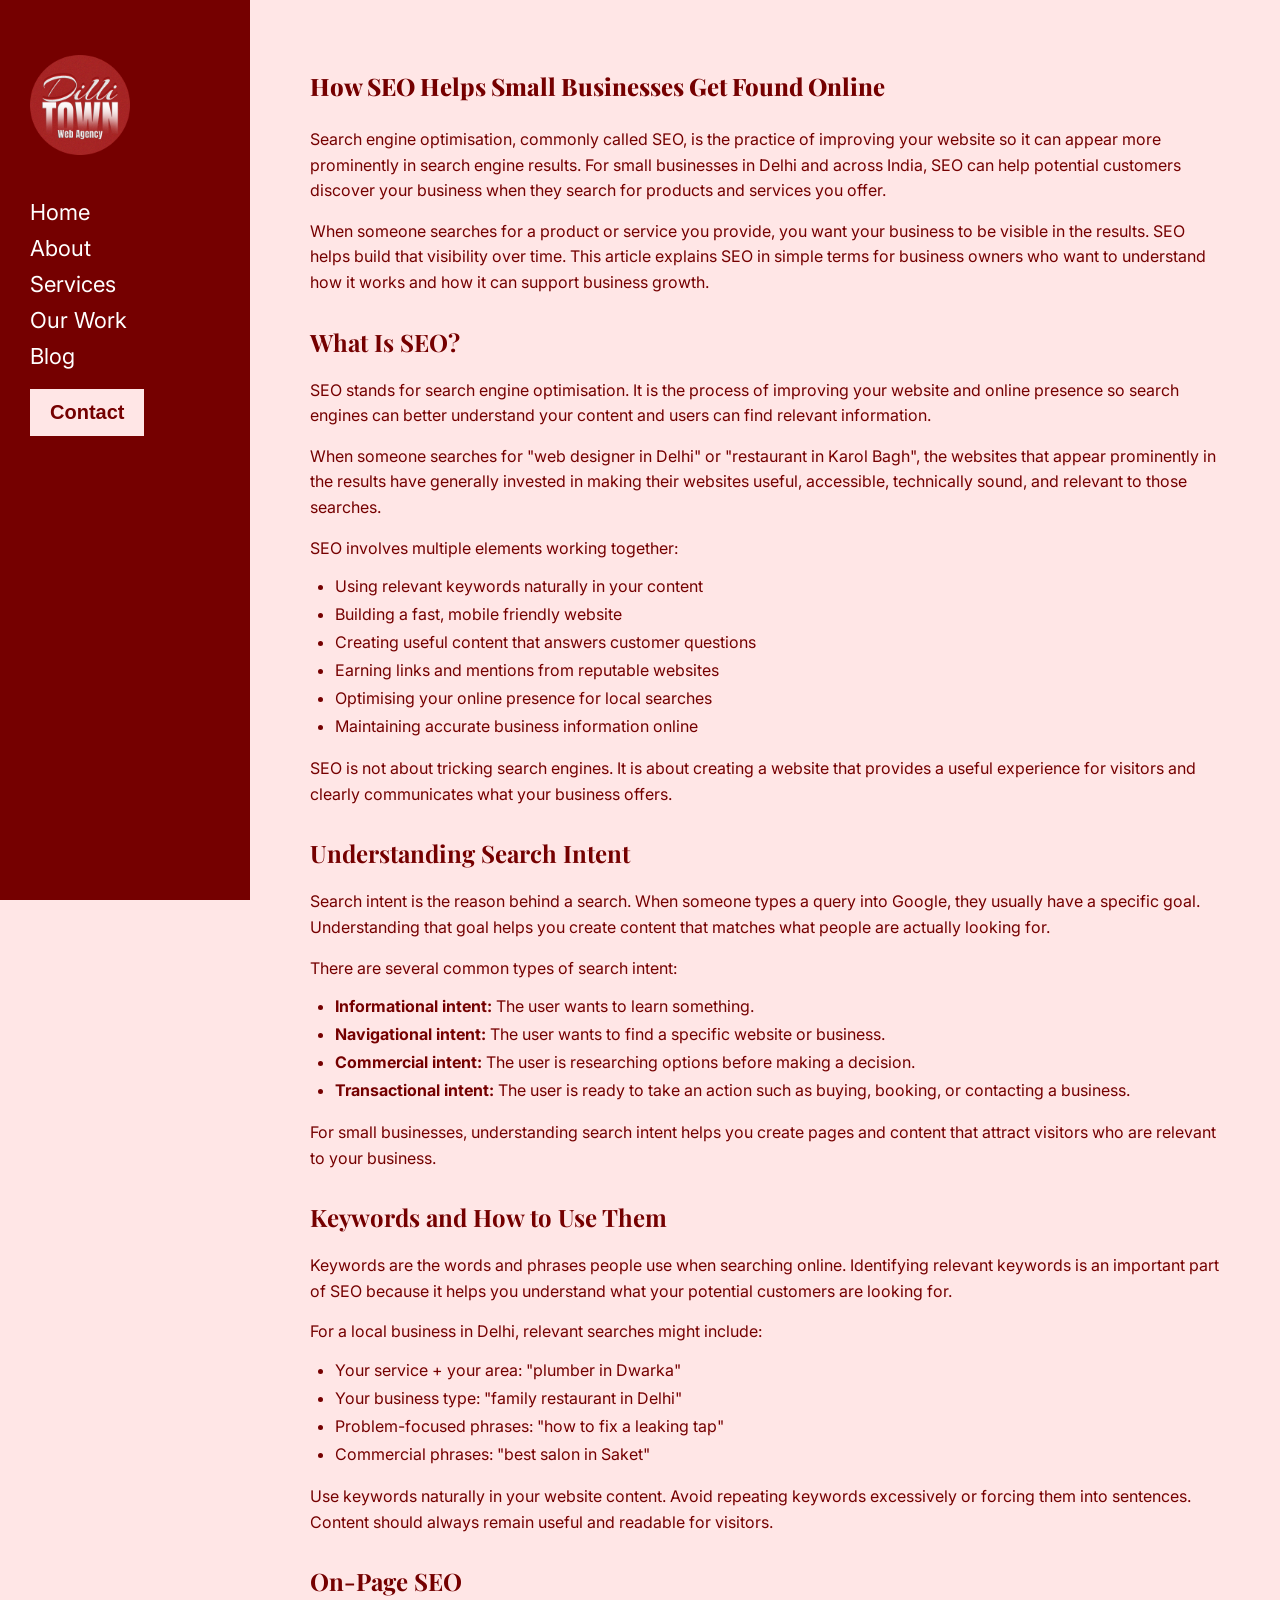
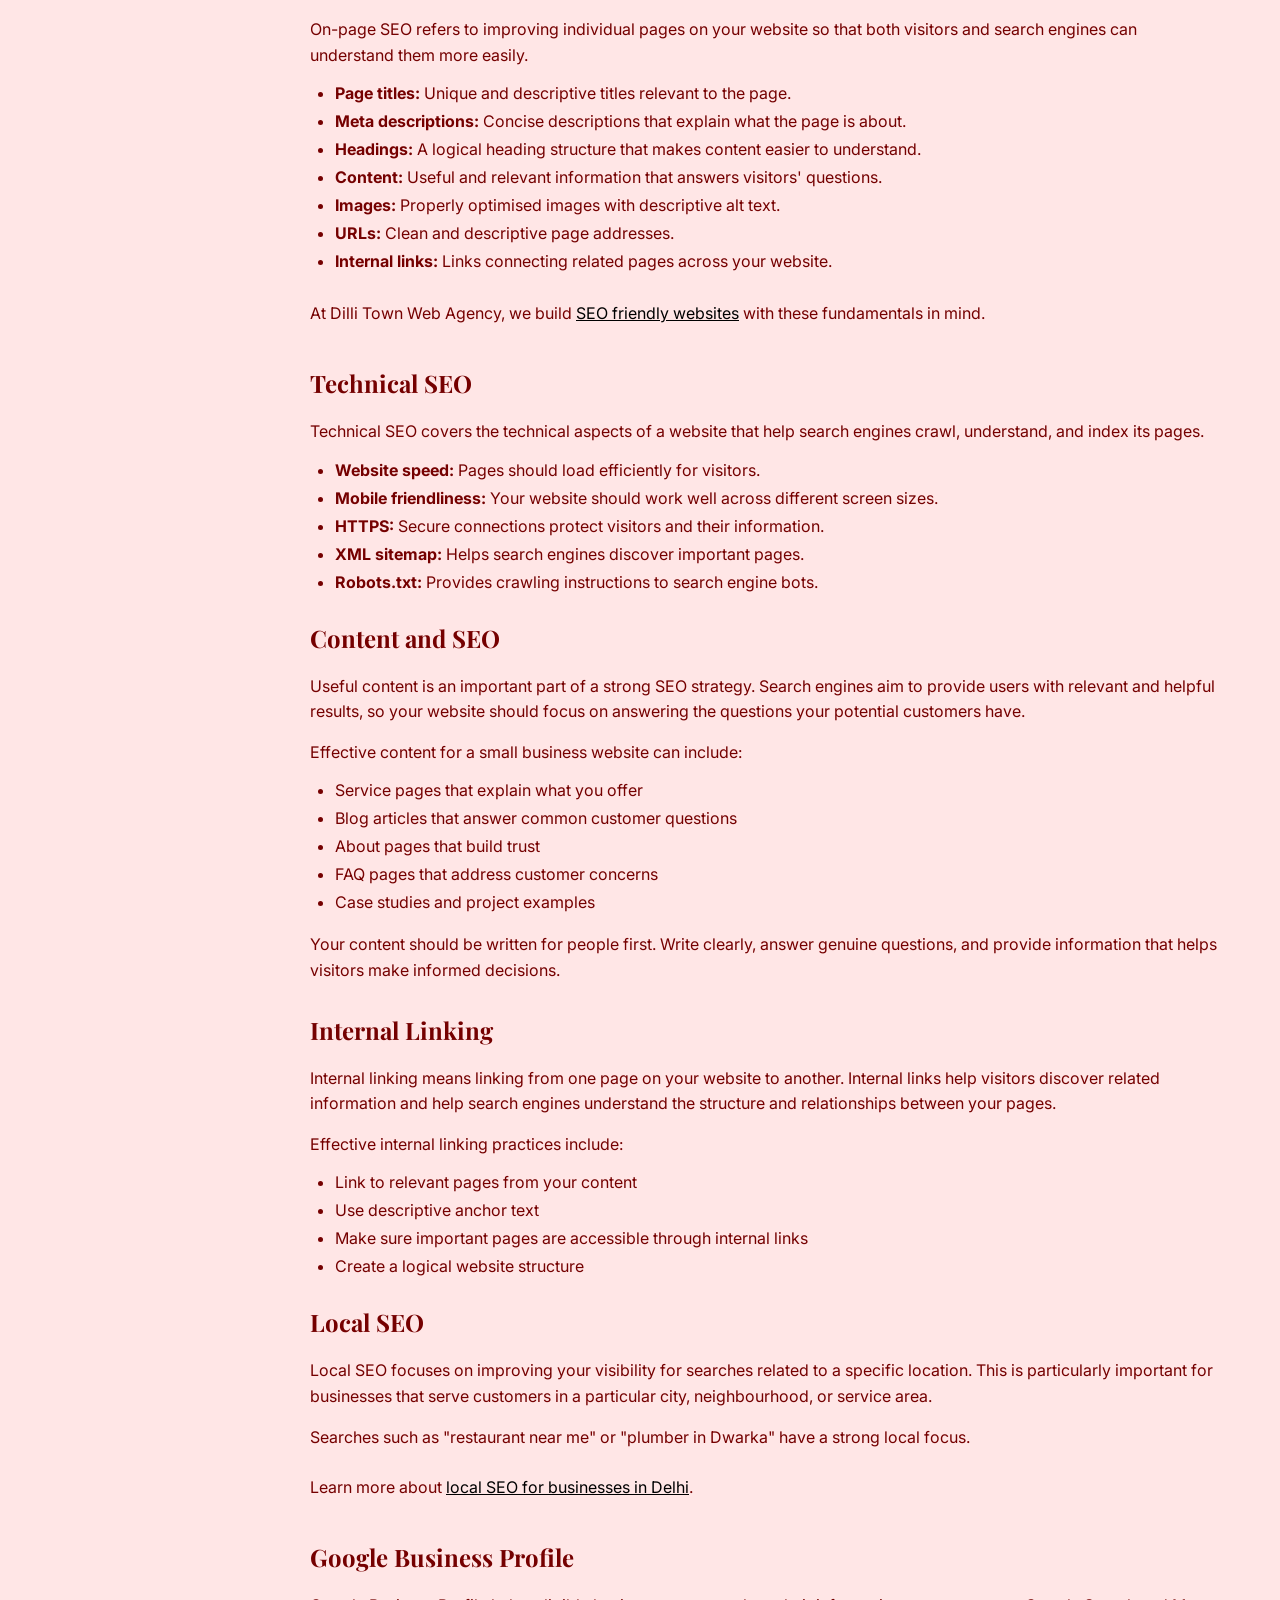
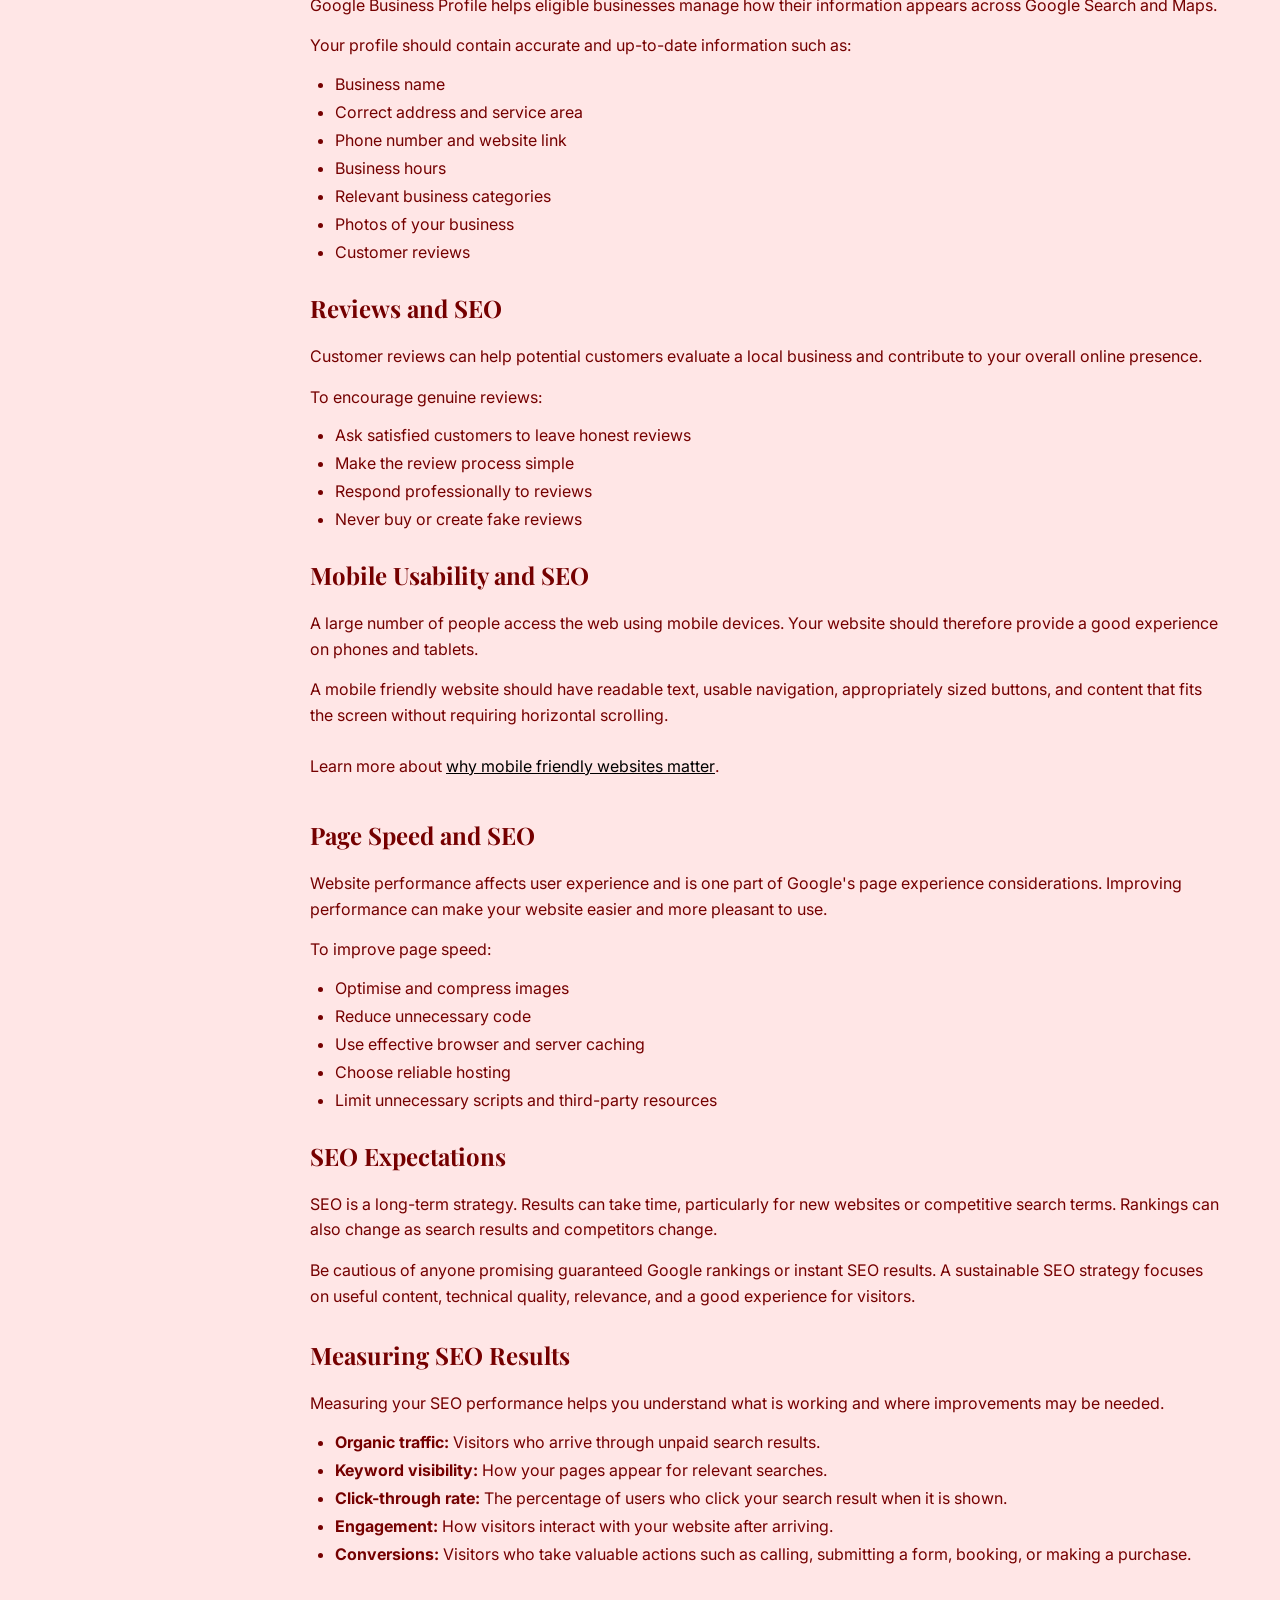
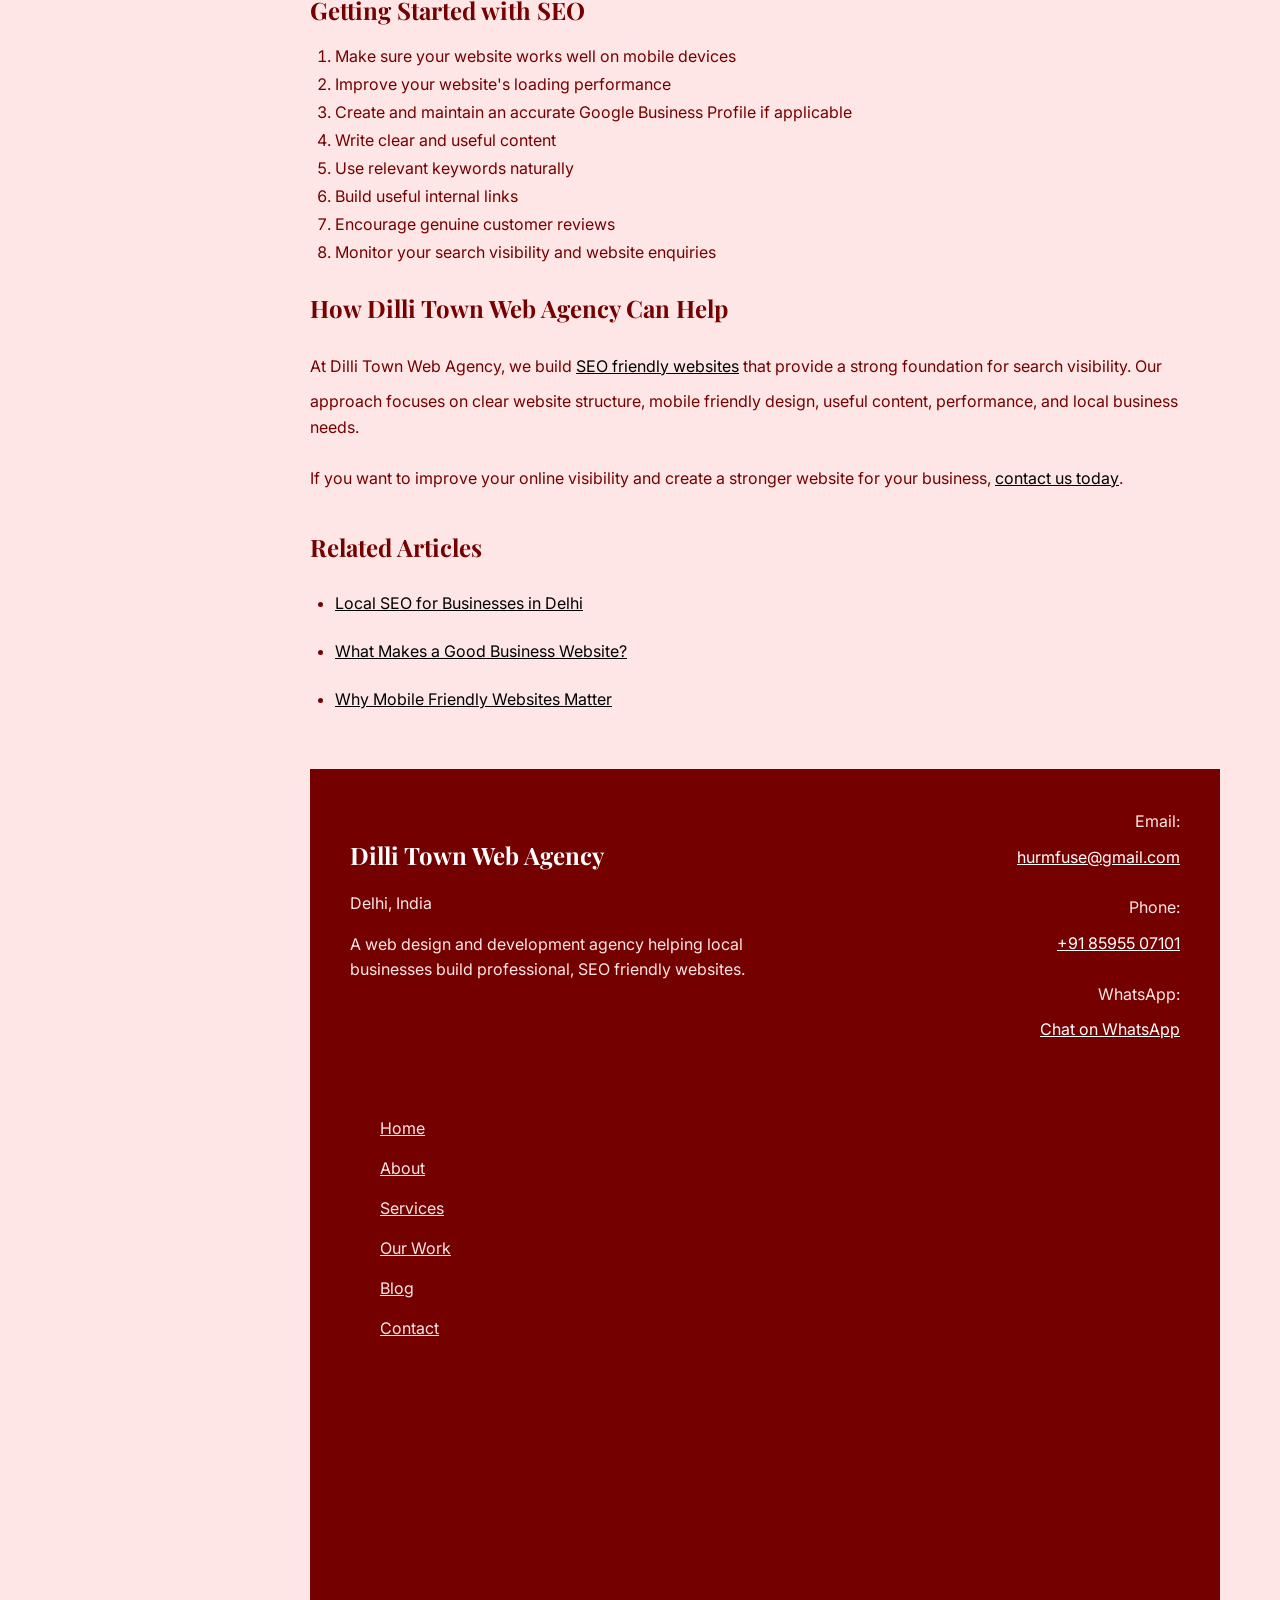
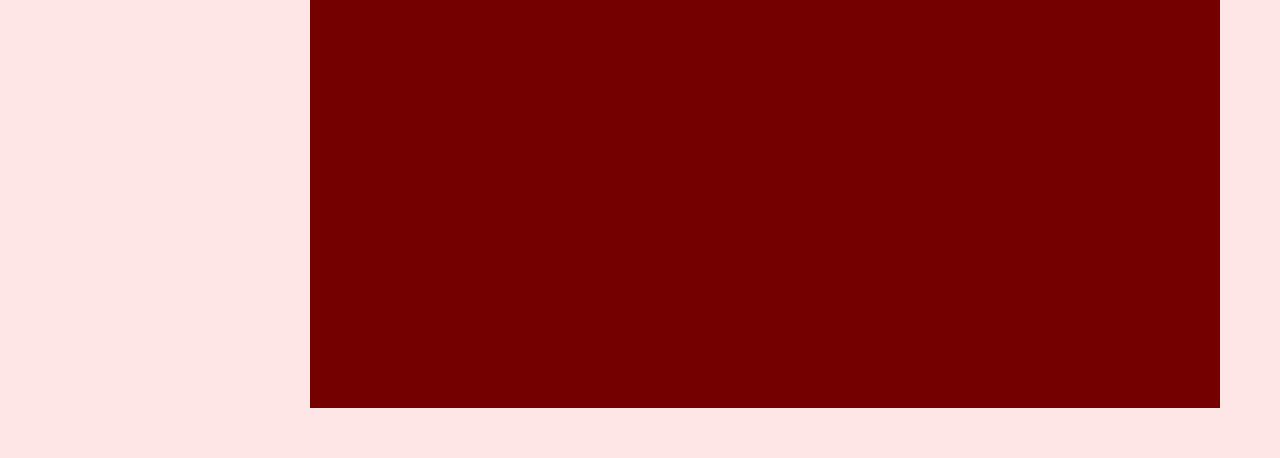
<file: blog/seo-for-small-businesses.html>
<!DOCTYPE html>

<html lang="en">

<head>
    <meta charset="UTF-8">
    <meta name="viewport" content="width=device-width, initial-scale=1.0">

    <title>How SEO Helps Small Businesses Get Found Online | Dilli Town Web Agency</title>

    <link rel="manifest" href="/site.webmanifest">
    <meta name="theme-color" content="#750000">

    <meta name="description"
        content="Learn how SEO helps small businesses in Delhi and India get found online. Understand search intent, keywords, on-page SEO, local SEO, Google Business Profile, and measuring results.">

    <meta name="robots" content="index, follow">

    <link rel="canonical" href="https://dilli-town-web-agency.vercel.app/blog/seo-for-small-businesses.html">

    <link rel="stylesheet" href="../style.css">
    <link rel="icon" href="/favicon.png" type="image/png">

    <meta property="og:type" content="article">
    <meta property="og:site_name" content="Dilli Town Web Agency">
    <meta property="og:title" content="How SEO Helps Small Businesses Get Found Online | Dilli Town Web Agency">
    <meta property="og:description"
        content="Learn how SEO helps small businesses in Delhi and India get found online, attract local customers, and build long-term search visibility.">
    <meta property="og:url" content="https://dilli-town-web-agency.vercel.app/blog/seo-for-small-businesses.html">
    <meta property="og:image" content="https://dilli-town-web-agency.vercel.app/logo.png">
    <meta property="og:image:alt" content="Dilli Town Web Agency - SEO for Small Businesses">

    <meta name="twitter:card" content="summary_large_image">
    <meta name="twitter:title" content="How SEO Helps Small Businesses Get Found Online | Dilli Town Web Agency">
    <meta name="twitter:description"
        content="Learn how SEO helps small businesses in Delhi and India get found online.">
    <meta name="twitter:image" content="https://dilli-town-web-agency.vercel.app/logo.png">
    <meta name="twitter:image:alt" content="Dilli Town Web Agency - SEO for Small Businesses">

    <script type="application/ld+json">
{
    "@context": "https://schema.org",
    "@type": "Article",
    "headline": "How SEO Helps Small Businesses Get Found Online",
    "url": "https://dilli-town-web-agency.vercel.app/blog/seo-for-small-businesses.html",
    "publisher": {
        "@type": "Organization",
        "name": "Dilli Town Web Agency",
        "url": "https://dilli-town-web-agency.vercel.app/"
    },
    "mainEntityOfPage": {
        "@type": "WebPage",
        "@id": "https://dilli-town-web-agency.vercel.app/blog/seo-for-small-businesses.html"
    }
}
</script>
</head>

<body>

    <header>
        <nav>
            <a href="../index.html" class="desktop-logo">
                <img src="../logo.png" alt="Dilli Town Web Agency logo - Web design agency in Delhi">
            </a>

            <div class="link desktop-nav">
                <a href="../index.html">Home</a>
                <a href="../about.html">About</a>
                <a href="../services.html">Services</a>
                <a href="../work.html">Our Work</a>
                <a href="../blog.html">Blog</a>
                <a href="../contact.html">
                    <button>Contact</button>
                </a>
            </div>

            <div class="mobile-nav">

                <a href="../index.html" aria-label="Home" class="mobile-logo">
                    <img src="../logo.png" alt="Dilli Town Web Agency">
                </a>

                <a href="../about.html" aria-label="About">
                    <svg width="30" height="30" viewBox="0 0 24 24" fill="none" stroke="white" stroke-width="2"
                        stroke-linecap="round" stroke-linejoin="round">
                        <path d="M20 21v-2a4 4 0 0 0-4-4H8a4 4 0 0 0-4 4v2"></path>
                        <circle cx="12" cy="7" r="4"></circle>
                    </svg>
                </a>

                <a href="../services.html" aria-label="Services">
                    <svg width="30" height="30" viewBox="0 0 24 24" fill="none" stroke="white" stroke-width="2"
                        stroke-linecap="round" stroke-linejoin="round">
                        <path
                            d="M14.7 6.3a1 1 0 0 0 0 1.4l1.6 1.6a1 1 0 0 0 1.4 0l3.77-3.77a6 6 0 0 1-7.94 7.94l-6.91 6.91a2.12 2.12 0 0 1-3-3l6.91-6.91a6 6 0 0 1 7.94-7.94l-3.76 3.76z">
                        </path>
                    </svg>
                </a>

                <a href="../work.html" aria-label="Our Work">
                    <svg width="30" height="30" viewBox="0 0 24 24" fill="none" stroke="white" stroke-width="2"
                        stroke-linecap="round" stroke-linejoin="round">
                        <rect x="2" y="7" width="20" height="14" rx="2" ry="2"></rect>
                        <path d="M16 21V5a2 2 0 0 0-2-2h-4a2 2 0 0 0-2 2v16"></path>
                    </svg>
                </a>

                <a href="../blog.html" aria-label="Blog">
                    <svg width="30" height="30" viewBox="0 0 24 24" fill="none" stroke="white" stroke-width="2"
                        stroke-linecap="round" stroke-linejoin="round">
                        <path d="M4 19.5A2.5 2.5 0 0 1 6.5 17H20"></path>
                        <path d="M6.5 2H20v20H6.5A2.5 2.5 0 0 1 4 19.5v-15A2.5 2.5 0 0 1 6.5 2z"></path>
                    </svg>
                </a>

                <a href="../contact.html" aria-label="Contact">
                    <svg width="30" height="30" viewBox="0 0 24 24" fill="none" stroke="white" stroke-width="2"
                        stroke-linecap="round" stroke-linejoin="round">
                        <path
                            d="M22 16.92v3a2 2 0 0 1-2.18 2 19.79 19.79 0 0 1-8.63-3.07 19.5 19.5 0 0 1-6-6 19.79 19.79 0 0 1-3.07-8.67A2 2 0 0 1 4.11 2h3a2 2 0 0 1 2 1.72 12.84 12.84 0 0 0 .7 2.81 2 2 0 0 1-.45 2.11L8.09 9.91a16 16 0 0 0 6 6l1.27-1.27a2 2 0 0 1 2.11-.45 12.84 12.84 0 0 0 2.81.7A2 2 0 0 1 22 16.92z">
                        </path>
                    </svg>
                </a>

            </div>
        </nav>
    </header>

    <main>

        <article>

            <h1>How SEO Helps Small Businesses Get Found Online</h1>

            <p>
                Search engine optimisation, commonly called SEO, is the practice of improving
                your website so it can appear more prominently in search engine results.
                For small businesses in Delhi and across India, SEO can help potential
                customers discover your business when they search for products and services
                you offer.
            </p>

            <p>
                When someone searches for a product or service you provide, you want your
                business to be visible in the results. SEO helps build that visibility over
                time. This article explains SEO in simple terms for business owners who want
                to understand how it works and how it can support business growth.
            </p>


            <h2>What Is SEO?</h2>

            <p>
                SEO stands for search engine optimisation. It is the process of improving
                your website and online presence so search engines can better understand
                your content and users can find relevant information.
            </p>

            <p>
                When someone searches for "web designer in Delhi" or "restaurant in Karol
                Bagh", the websites that appear prominently in the results have generally
                invested in making their websites useful, accessible, technically sound,
                and relevant to those searches.
            </p>

            <p>
                SEO involves multiple elements working together:
            </p>

            <ul>
                <li>Using relevant keywords naturally in your content</li>
                <li>Building a fast, mobile friendly website</li>
                <li>Creating useful content that answers customer questions</li>
                <li>Earning links and mentions from reputable websites</li>
                <li>Optimising your online presence for local searches</li>
                <li>Maintaining accurate business information online</li>
            </ul>

            <p>
                SEO is not about tricking search engines. It is about creating a website
                that provides a useful experience for visitors and clearly communicates
                what your business offers.
            </p>


            <h2>Understanding Search Intent</h2>

            <p>
                Search intent is the reason behind a search. When someone types a query
                into Google, they usually have a specific goal. Understanding that goal
                helps you create content that matches what people are actually looking for.
            </p>

            <p>
                There are several common types of search intent:
            </p>

            <ul>
                <li>
                    <strong>Informational intent:</strong>
                    The user wants to learn something.
                </li>
                <li>
                    <strong>Navigational intent:</strong>
                    The user wants to find a specific website or business.
                </li>
                <li>
                    <strong>Commercial intent:</strong>
                    The user is researching options before making a decision.
                </li>
                <li>
                    <strong>Transactional intent:</strong>
                    The user is ready to take an action such as buying, booking, or contacting a business.
                </li>
            </ul>

            <p>
                For small businesses, understanding search intent helps you create pages
                and content that attract visitors who are relevant to your business.
            </p>


            <h2>Keywords and How to Use Them</h2>

            <p>
                Keywords are the words and phrases people use when searching online.
                Identifying relevant keywords is an important part of SEO because it helps
                you understand what your potential customers are looking for.
            </p>

            <p>
                For a local business in Delhi, relevant searches might include:
            </p>

            <ul>
                <li>Your service + your area: "plumber in Dwarka"</li>
                <li>Your business type: "family restaurant in Delhi"</li>
                <li>Problem-focused phrases: "how to fix a leaking tap"</li>
                <li>Commercial phrases: "best salon in Saket"</li>
            </ul>

            <p>
                Use keywords naturally in your website content. Avoid repeating keywords
                excessively or forcing them into sentences. Content should always remain
                useful and readable for visitors.
            </p>


            <h2>On-Page SEO</h2>

            <p>
                On-page SEO refers to improving individual pages on your website so that
                both visitors and search engines can understand them more easily.
            </p>

            <ul>
                <li>
                    <strong>Page titles:</strong>
                    Unique and descriptive titles relevant to the page.
                </li>
                <li>
                    <strong>Meta descriptions:</strong>
                    Concise descriptions that explain what the page is about.
                </li>
                <li>
                    <strong>Headings:</strong>
                    A logical heading structure that makes content easier to understand.
                </li>
                <li>
                    <strong>Content:</strong>
                    Useful and relevant information that answers visitors' questions.
                </li>
                <li>
                    <strong>Images:</strong>
                    Properly optimised images with descriptive alt text.
                </li>
                <li>
                    <strong>URLs:</strong>
                    Clean and descriptive page addresses.
                </li>
                <li>
                    <strong>Internal links:</strong>
                    Links connecting related pages across your website.
                </li>
            </ul>

            <p>
                At Dilli Town Web Agency, we build
                <a href="../services.html">SEO friendly websites</a>
                with these fundamentals in mind.
            </p>


            <h2>Technical SEO</h2>

            <p>
                Technical SEO covers the technical aspects of a website that help search
                engines crawl, understand, and index its pages.
            </p>

            <ul>
                <li>
                    <strong>Website speed:</strong>
                    Pages should load efficiently for visitors.
                </li>
                <li>
                    <strong>Mobile friendliness:</strong>
                    Your website should work well across different screen sizes.
                </li>
                <li>
                    <strong>HTTPS:</strong>
                    Secure connections protect visitors and their information.
                </li>
                <li>
                    <strong>XML sitemap:</strong>
                    Helps search engines discover important pages.
                </li>
                <li>
                    <strong>Robots.txt:</strong>
                    Provides crawling instructions to search engine bots.
                </li>
            </ul>


            <h2>Content and SEO</h2>

            <p>
                Useful content is an important part of a strong SEO strategy. Search engines
                aim to provide users with relevant and helpful results, so your website
                should focus on answering the questions your potential customers have.
            </p>

            <p>
                Effective content for a small business website can include:
            </p>

            <ul>
                <li>Service pages that explain what you offer</li>
                <li>Blog articles that answer common customer questions</li>
                <li>About pages that build trust</li>
                <li>FAQ pages that address customer concerns</li>
                <li>Case studies and project examples</li>
            </ul>

            <p>
                Your content should be written for people first. Write clearly, answer
                genuine questions, and provide information that helps visitors make
                informed decisions.
            </p>


            <h2>Internal Linking</h2>

            <p>
                Internal linking means linking from one page on your website to another.
                Internal links help visitors discover related information and help search
                engines understand the structure and relationships between your pages.
            </p>

            <p>
                Effective internal linking practices include:
            </p>

            <ul>
                <li>Link to relevant pages from your content</li>
                <li>Use descriptive anchor text</li>
                <li>Make sure important pages are accessible through internal links</li>
                <li>Create a logical website structure</li>
            </ul>


            <h2>Local SEO</h2>

            <p>
                Local SEO focuses on improving your visibility for searches related to a
                specific location. This is particularly important for businesses that
                serve customers in a particular city, neighbourhood, or service area.
            </p>

            <p>
                Searches such as "restaurant near me" or "plumber in Dwarka" have a strong
                local focus.
            </p>

            <p>
                Learn more about
                <a href="local-seo-delhi-businesses.html">
                    local SEO for businesses in Delhi
                </a>.
            </p>


            <h2>Google Business Profile</h2>

            <p>
                Google Business Profile helps eligible businesses manage how their
                information appears across Google Search and Maps.
            </p>

            <p>
                Your profile should contain accurate and up-to-date information such as:
            </p>

            <ul>
                <li>Business name</li>
                <li>Correct address and service area</li>
                <li>Phone number and website link</li>
                <li>Business hours</li>
                <li>Relevant business categories</li>
                <li>Photos of your business</li>
                <li>Customer reviews</li>
            </ul>


            <h2>Reviews and SEO</h2>

            <p>
                Customer reviews can help potential customers evaluate a local business
                and contribute to your overall online presence.
            </p>

            <p>
                To encourage genuine reviews:
            </p>

            <ul>
                <li>Ask satisfied customers to leave honest reviews</li>
                <li>Make the review process simple</li>
                <li>Respond professionally to reviews</li>
                <li>Never buy or create fake reviews</li>
            </ul>


            <h2>Mobile Usability and SEO</h2>

            <p>
                A large number of people access the web using mobile devices. Your website
                should therefore provide a good experience on phones and tablets.
            </p>

            <p>
                A mobile friendly website should have readable text, usable navigation,
                appropriately sized buttons, and content that fits the screen without
                requiring horizontal scrolling.
            </p>

            <p>
                Learn more about
                <a href="why-mobile-friendly-websites-matter.html">
                    why mobile friendly websites matter
                </a>.
            </p>


            <h2>Page Speed and SEO</h2>

            <p>
                Website performance affects user experience and is one part of Google's
                page experience considerations. Improving performance can make your website
                easier and more pleasant to use.
            </p>

            <p>
                To improve page speed:
            </p>

            <ul>
                <li>Optimise and compress images</li>
                <li>Reduce unnecessary code</li>
                <li>Use effective browser and server caching</li>
                <li>Choose reliable hosting</li>
                <li>Limit unnecessary scripts and third-party resources</li>
            </ul>


            <h2>SEO Expectations</h2>

            <p>
                SEO is a long-term strategy. Results can take time, particularly for new
                websites or competitive search terms. Rankings can also change as search
                results and competitors change.
            </p>

            <p>
                Be cautious of anyone promising guaranteed Google rankings or instant SEO
                results. A sustainable SEO strategy focuses on useful content, technical
                quality, relevance, and a good experience for visitors.
            </p>


            <h2>Measuring SEO Results</h2>

            <p>
                Measuring your SEO performance helps you understand what is working and
                where improvements may be needed.
            </p>

            <ul>
                <li>
                    <strong>Organic traffic:</strong>
                    Visitors who arrive through unpaid search results.
                </li>
                <li>
                    <strong>Keyword visibility:</strong>
                    How your pages appear for relevant searches.
                </li>
                <li>
                    <strong>Click-through rate:</strong>
                    The percentage of users who click your search result when it is shown.
                </li>
                <li>
                    <strong>Engagement:</strong>
                    How visitors interact with your website after arriving.
                </li>
                <li>
                    <strong>Conversions:</strong>
                    Visitors who take valuable actions such as calling, submitting a form,
                    booking, or making a purchase.
                </li>
            </ul>


            <h2>Getting Started with SEO</h2>

            <ol>
                <li>Make sure your website works well on mobile devices</li>
                <li>Improve your website's loading performance</li>
                <li>Create and maintain an accurate Google Business Profile if applicable</li>
                <li>Write clear and useful content</li>
                <li>Use relevant keywords naturally</li>
                <li>Build useful internal links</li>
                <li>Encourage genuine customer reviews</li>
                <li>Monitor your search visibility and website enquiries</li>
            </ol>


            <h2>How Dilli Town Web Agency Can Help</h2>

            <p>
                At Dilli Town Web Agency, we build
                <a href="../services.html">SEO friendly websites</a>
                that provide a strong foundation for search visibility.
                Our approach focuses on clear website structure, mobile friendly design,
                useful content, performance, and local business needs.
            </p>

            <p>
                If you want to improve your online visibility and create a stronger
                website for your business,
                <a href="../contact.html">contact us today</a>.
            </p>

        </article>


        <section>
            <h2>Related Articles</h2>

            <ul>
                <li>
                    <a href="local-seo-delhi-businesses.html">
                        Local SEO for Businesses in Delhi
                    </a>
                </li>

                <li>
                    <a href="what-makes-a-good-business-website.html">
                        What Makes a Good Business Website?
                    </a>
                </li>

                <li>
                    <a href="why-mobile-friendly-websites-matter.html">
                        Why Mobile Friendly Websites Matter
                    </a>
                </li>
            </ul>
        </section>


        <footer>

            <div style="display: flex; gap: 10px;" class="flex">

                <div class="left">

                    <h2>Dilli Town Web Agency</h2>

                    <p>Delhi, India</p>

                    <p>
                        A web design and development agency helping local businesses
                        build professional, SEO friendly websites.
                    </p>

                </div>

                <hr>

                <div class="right">

                    <p>
                        Email:<br>
                        <a style="color: white;" href="mailto:hurmfuse@gmail.com">
                            hurmfuse@gmail.com
                        </a>
                    </p>

                    <p>
                        Phone:<br>
                        <a style="color: white;" href="tel:+918595507101">
                            +91 85955 07101
                        </a>
                    </p>

                    <p>
                        WhatsApp:<br>
                        <a style="color: white;" href="https://wa.me/918595507101">
                            Chat on WhatsApp
                        </a>
                    </p>

                </div>

            </div>


            <nav>
                <a href="../index.html">Home</a>
                <a href="../about.html">About</a>
                <a href="../services.html">Services</a>
                <a href="../work.html">Our Work</a>
                <a href="../blog.html">Blog</a>
                <a href="../contact.html">Contact</a>
            </nav>

        </footer>

    </main>

</body>

</html>
</file>
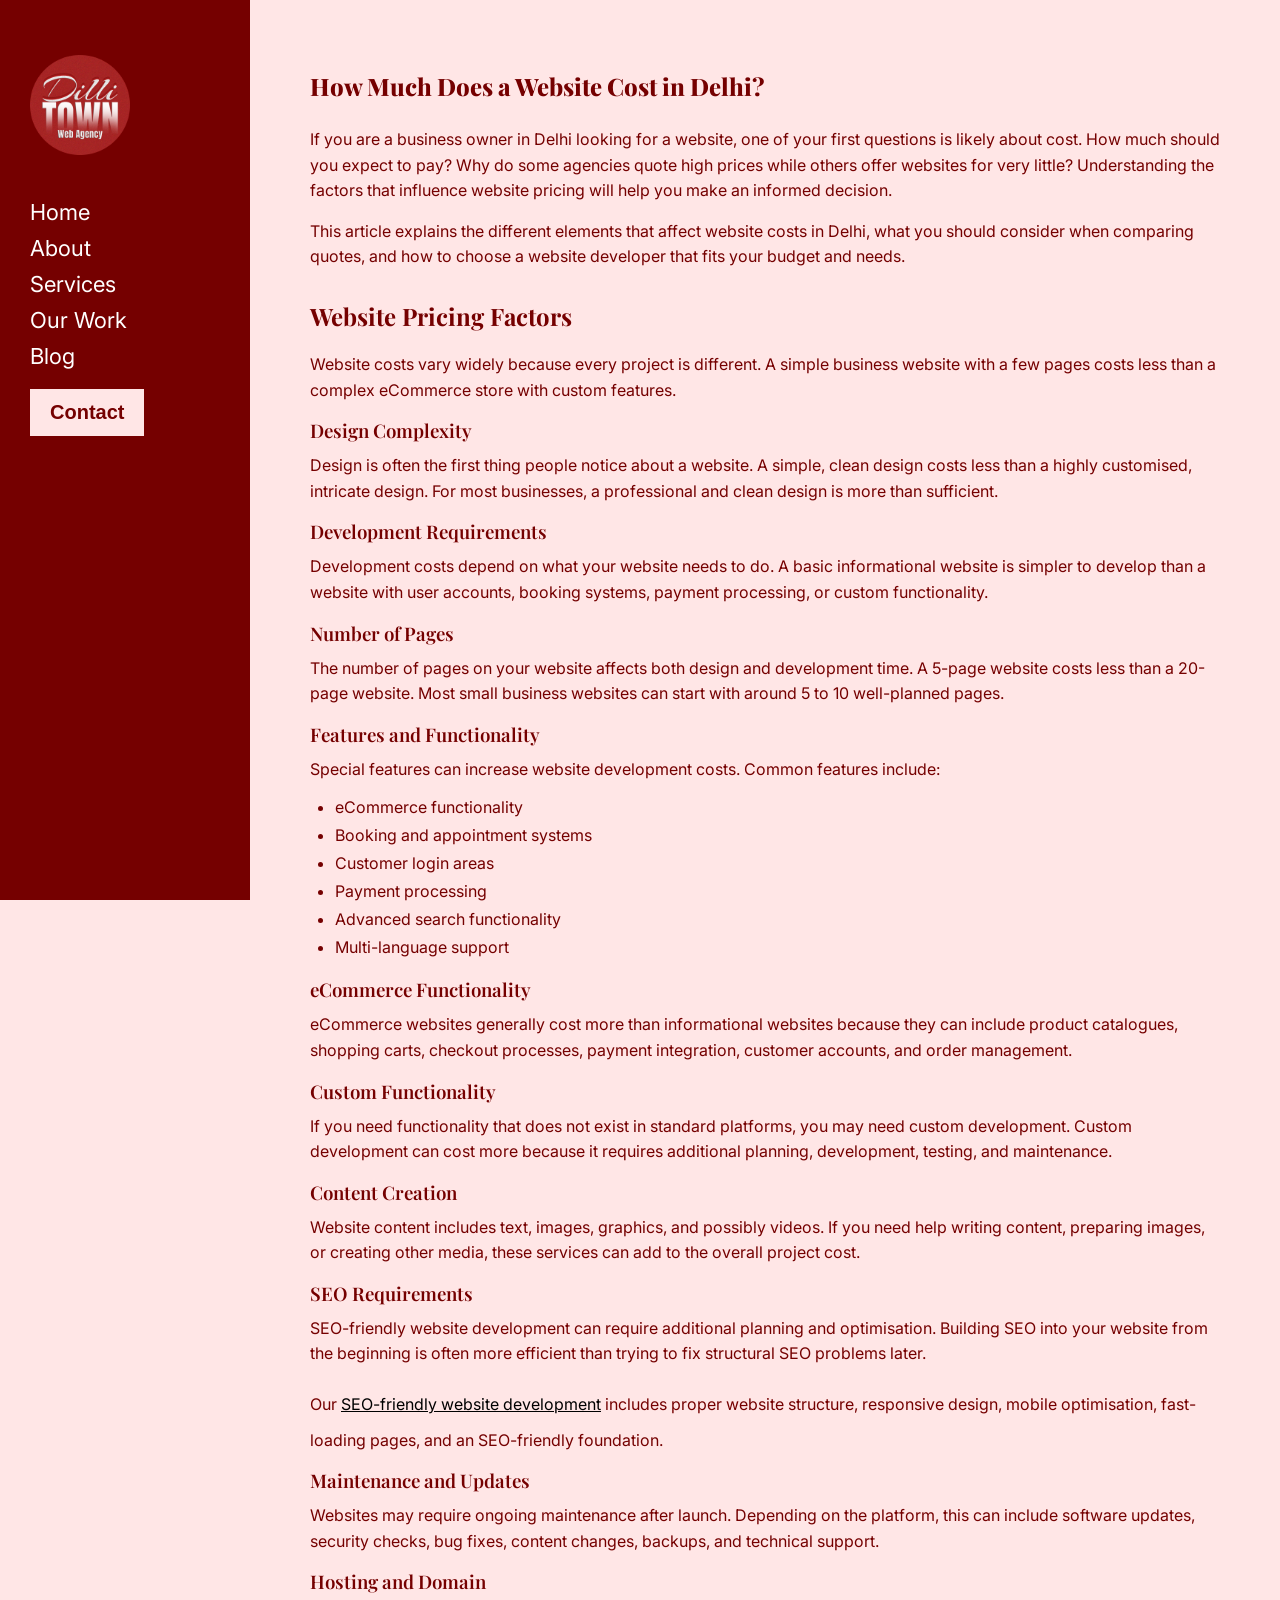
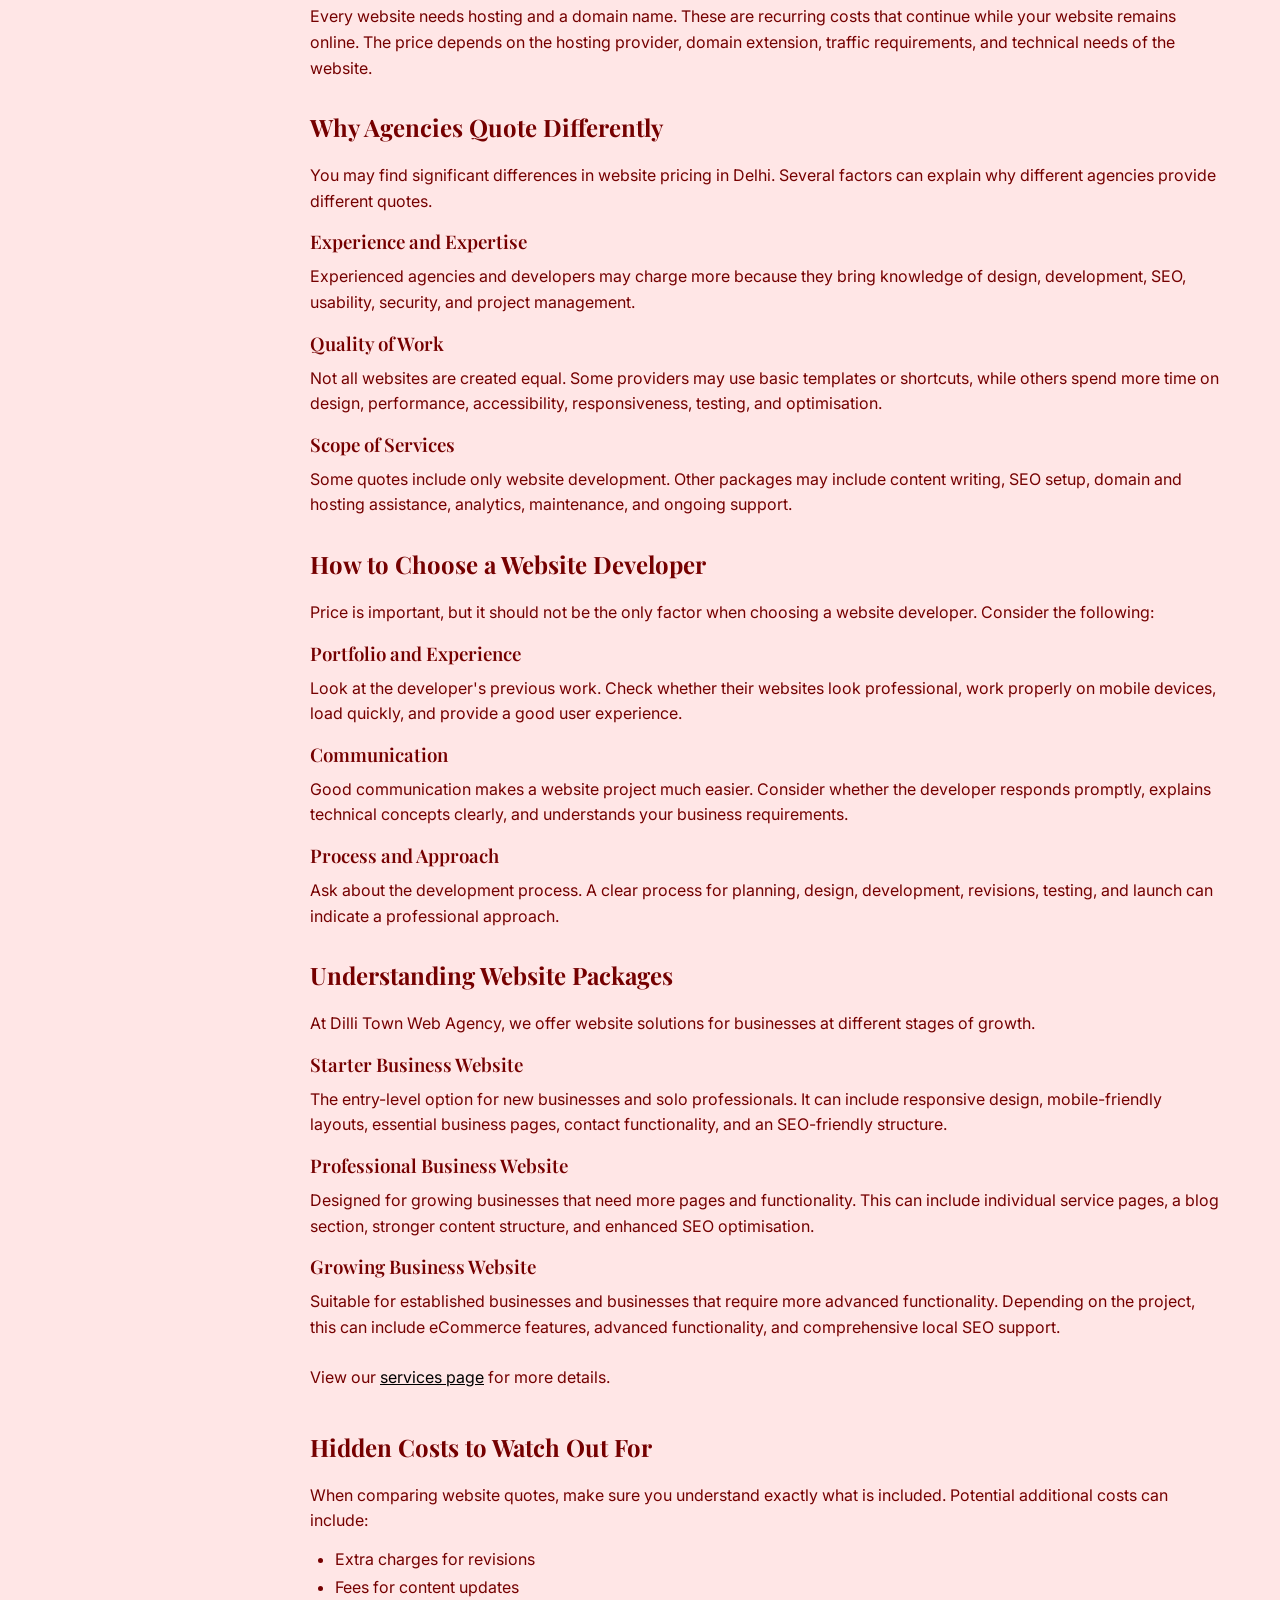
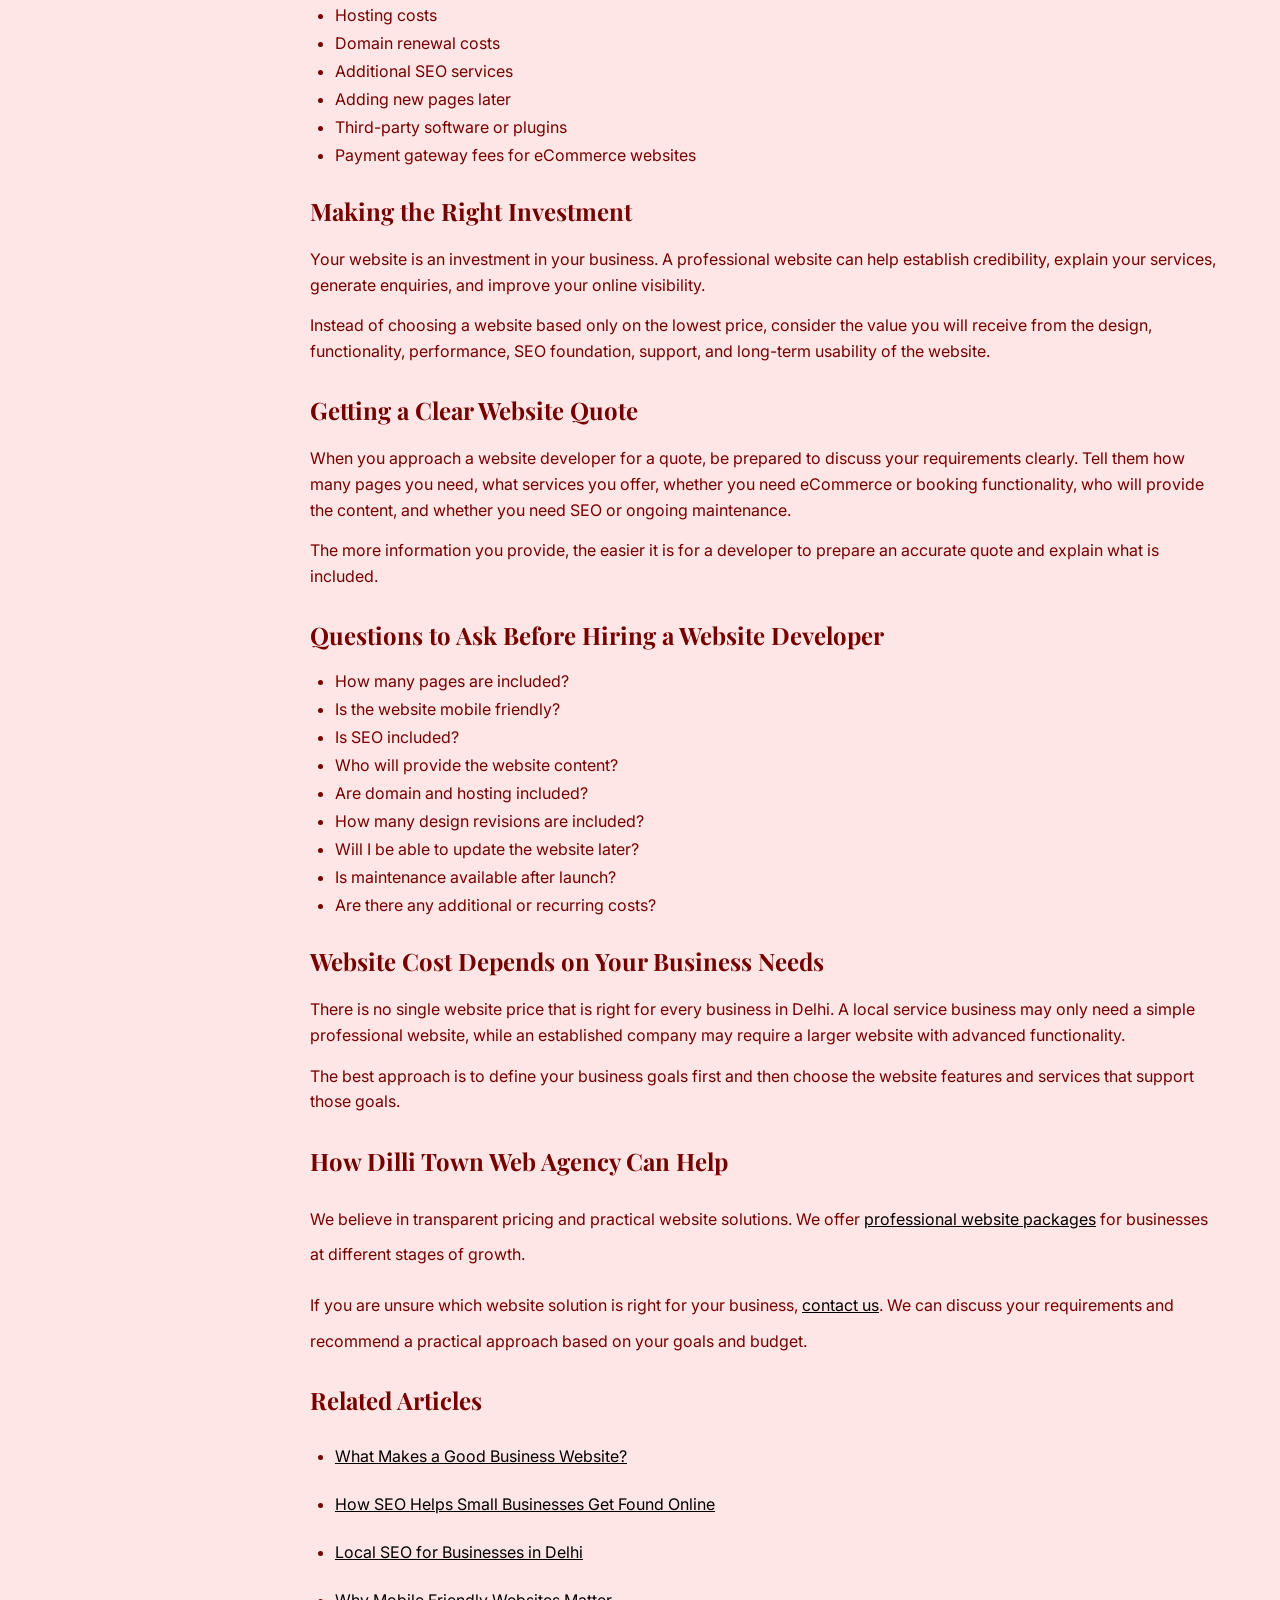
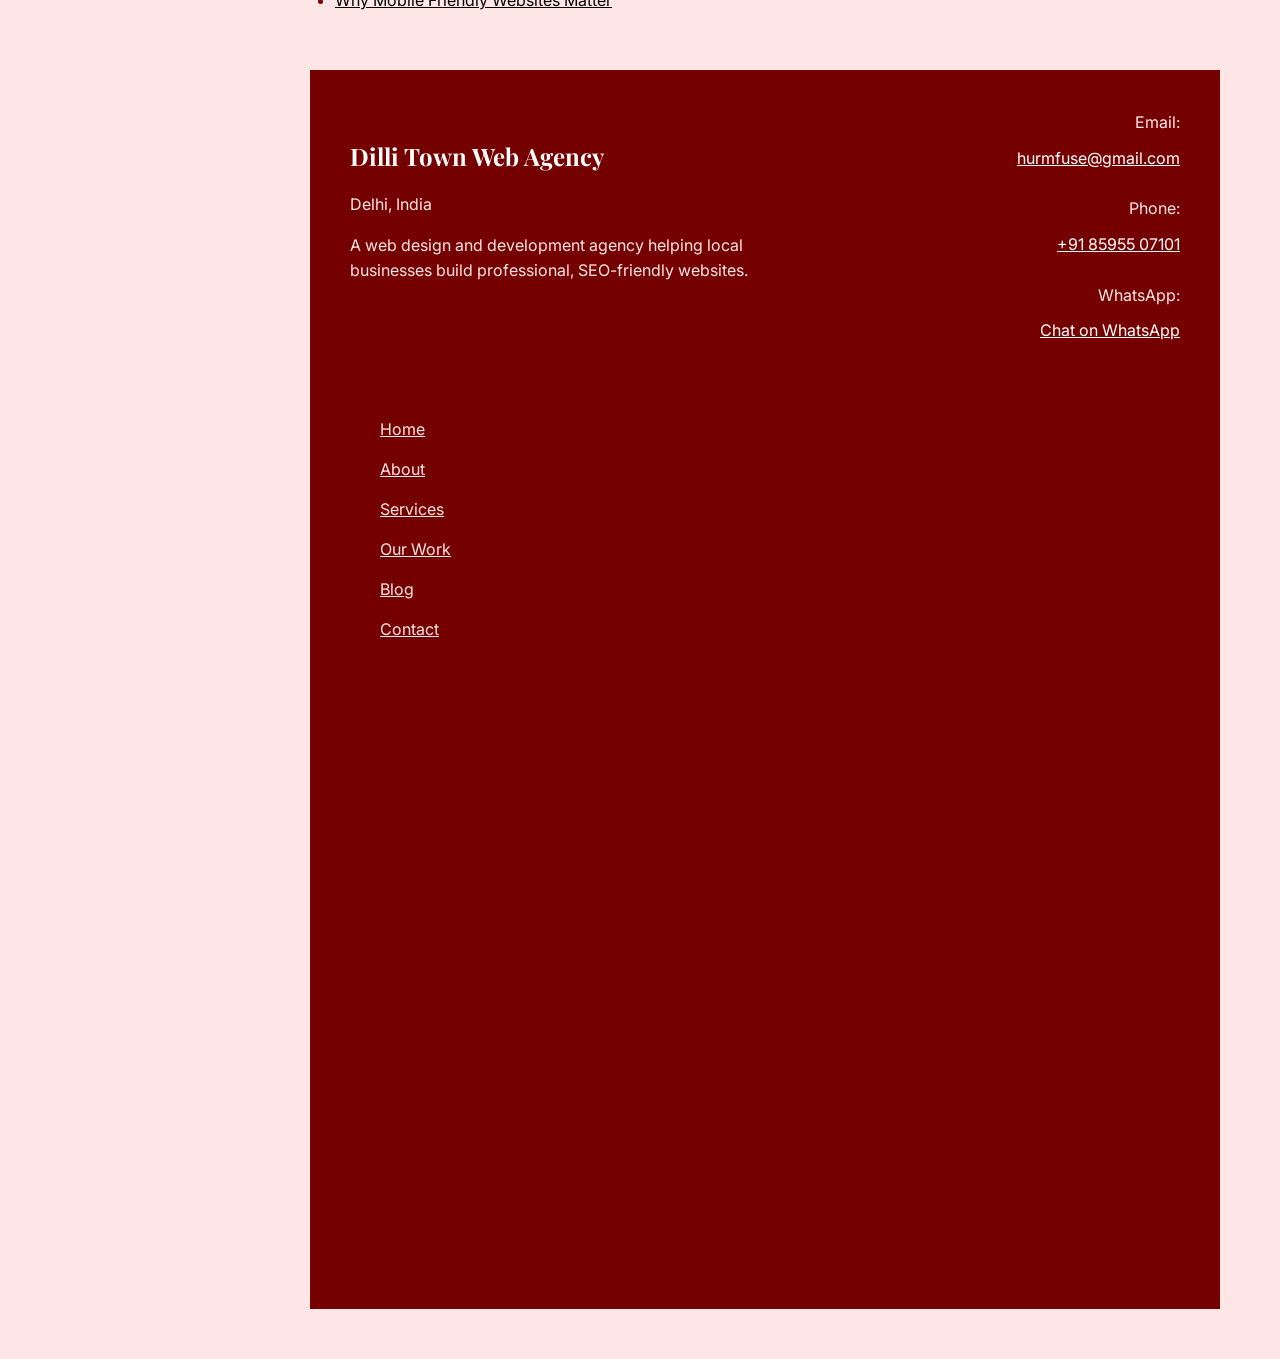
<file: blog/website-cost-in-delhi.html>
<!DOCTYPE html>
<html lang="en">

<head>
    <meta charset="UTF-8">
    <meta name="viewport" content="width=device-width, initial-scale=1.0">

    <title>How Much Does a Website Cost in Delhi? | Dilli Town Web Agency</title>

    <link rel="manifest" href="/site.webmanifest">
    <meta name="theme-color" content="#750000">

    <meta name="description"
        content="Understand website pricing in Delhi. Learn about the factors that affect website costs including design, development, features, content, SEO, hosting, and maintenance.">

    <meta name="robots" content="index, follow">

    <link rel="canonical" href="https://dilli-town-web-agency.vercel.app/blog/website-cost-in-delhi.html">

    <link rel="stylesheet" href="../style.css">
    <link rel="icon" href="/favicon.png" type="image/png">

    <meta property="og:type" content="article">
    <meta property="og:site_name" content="Dilli Town Web Agency">
    <meta property="og:title" content="How Much Does a Website Cost in Delhi? | Dilli Town Web Agency">
    <meta property="og:description"
        content="Understand website pricing in Delhi. Learn about the factors that affect website costs including design, development, features, content, SEO, hosting, and maintenance.">
    <meta property="og:url" content="https://dilli-town-web-agency.vercel.app/blog/website-cost-in-delhi.html">
    <meta property="og:image" content="https://dilli-town-web-agency.vercel.app/logo.png">
    <meta property="og:image:alt" content="Dilli Town Web Agency - Website Cost in Delhi">

    <meta name="twitter:card" content="summary_large_image">
    <meta name="twitter:title" content="How Much Does a Website Cost in Delhi? | Dilli Town Web Agency">
    <meta name="twitter:description"
        content="Understand website pricing in Delhi and the factors that affect website costs.">
    <meta name="twitter:image" content="https://dilli-town-web-agency.vercel.app/logo.png">
    <meta name="twitter:image:alt" content="Dilli Town Web Agency - Website Cost in Delhi">

    <script type="application/ld+json">
{
    "@context": "https://schema.org",
    "@type": "Article",
    "headline": "How Much Does a Website Cost in Delhi?",
    "url": "https://dilli-town-web-agency.vercel.app/blog/website-cost-in-delhi.html",
    "publisher": {
        "@type": "Organization",
        "name": "Dilli Town Web Agency",
        "url": "https://dilli-town-web-agency.vercel.app/"
    },
    "mainEntityOfPage": {
        "@type": "WebPage",
        "@id": "https://dilli-town-web-agency.vercel.app/blog/website-cost-in-delhi.html"
    }
}
</script>
</head>

<body>

    <header>
        <nav>

            <a href="../index.html" class="desktop-logo">
                <img src="../logo.png" alt="Dilli Town Web Agency logo - Web design agency in Delhi">
            </a>

            <div class="link desktop-nav">
                <a href="../index.html">Home</a>
                <a href="../about.html">About</a>
                <a href="../services.html">Services</a>
                <a href="../work.html">Our Work</a>
                <a href="../blog.html">Blog</a>
                <a href="../contact.html">
                    <button>Contact</button>
                </a>
            </div>

            <div class="mobile-nav">

                <a href="../index.html" aria-label="Home" class="mobile-logo">
                    <img src="../logo.png" alt="Dilli Town Web Agency">
                </a>

                <a href="../about.html" aria-label="About">
                    <svg width="30" height="30" viewBox="0 0 24 24" fill="none" stroke="white" stroke-width="2"
                        stroke-linecap="round" stroke-linejoin="round">
                        <path d="M20 21v-2a4 4 0 0 0-4-4H8a4 4 0 0 0-4 4v2"></path>
                        <circle cx="12" cy="7" r="4"></circle>
                    </svg>
                </a>

                <a href="../services.html" aria-label="Services">
                    <svg width="30" height="30" viewBox="0 0 24 24" fill="none" stroke="white" stroke-width="2"
                        stroke-linecap="round" stroke-linejoin="round">
                        <path
                            d="M14.7 6.3a1 1 0 0 0 0 1.4l1.6 1.6a1 1 0 0 0 1.4 0l3.77-3.77a6 6 0 0 1-7.94 7.94l-6.91 6.91a2.12 2.12 0 0 1-3-3l6.91-6.91a6 6 0 0 1 7.94-7.94l-3.76 3.76z">
                        </path>
                    </svg>
                </a>

                <a href="../work.html" aria-label="Our Work">
                    <svg width="30" height="30" viewBox="0 0 24 24" fill="none" stroke="white" stroke-width="2"
                        stroke-linecap="round" stroke-linejoin="round">
                        <rect x="2" y="7" width="20" height="14" rx="2"></rect>
                        <path d="M16 21V5a2 2 0 0 0-2-2h-4a2 2 0 0 0-2 2v16"></path>
                    </svg>
                </a>

                <a href="../blog.html" aria-label="Blog">
                    <svg width="30" height="30" viewBox="0 0 24 24" fill="none" stroke="white" stroke-width="2"
                        stroke-linecap="round" stroke-linejoin="round">
                        <path d="M4 19.5A2.5 2.5 0 0 1 6.5 17H20"></path>
                        <path d="M6.5 2H20v20H6.5A2.5 2.5 0 0 1 4 19.5v-15A2.5 2.5 0 0 1 6.5 2z"></path>
                    </svg>
                </a>

                <a href="../contact.html" aria-label="Contact">
                    <svg width="30" height="30" viewBox="0 0 24 24" fill="none" stroke="white" stroke-width="2"
                        stroke-linecap="round" stroke-linejoin="round">
                        <path
                            d="M22 16.92v3a2 2 0 0 1-2.18 2 19.79 19.79 0 0 1-8.63-3.07 19.5 19.5 0 0 1-6-6 19.79 19.79 0 0 1-3.07-8.67A2 2 0 0 1 4.11 2h3a2 2 0 0 1 2 1.72 12.84 12.84 0 0 0 .7 2.81 2 2 0 0 1-.45 2.11L8.09 9.91a16 16 0 0 0 6 6l1.27-1.27a2 2 0 0 1 2.11-.45 12.84 12.84 0 0 0 2.81.7A2 2 0 0 1 22 16.92z">
                        </path>
                    </svg>
                </a>

            </div>
        </nav>
    </header>


    <main>

        <article>

            <h1>How Much Does a Website Cost in Delhi?</h1>

            <p>
                If you are a business owner in Delhi looking for a website, one of your first
                questions is likely about cost. How much should you expect to pay? Why do some
                agencies quote high prices while others offer websites for very little?
                Understanding the factors that influence website pricing will help you make an
                informed decision.
            </p>

            <p>
                This article explains the different elements that affect website costs in Delhi,
                what you should consider when comparing quotes, and how to choose a website
                developer that fits your budget and needs.
            </p>


            <h2>Website Pricing Factors</h2>

            <p>
                Website costs vary widely because every project is different. A simple business
                website with a few pages costs less than a complex eCommerce store with custom
                features.
            </p>


            <h3>Design Complexity</h3>

            <p>
                Design is often the first thing people notice about a website. A simple, clean
                design costs less than a highly customised, intricate design. For most businesses,
                a professional and clean design is more than sufficient.
            </p>


            <h3>Development Requirements</h3>

            <p>
                Development costs depend on what your website needs to do. A basic informational
                website is simpler to develop than a website with user accounts, booking systems,
                payment processing, or custom functionality.
            </p>


            <h3>Number of Pages</h3>

            <p>
                The number of pages on your website affects both design and development time.
                A 5-page website costs less than a 20-page website. Most small business websites
                can start with around 5 to 10 well-planned pages.
            </p>


            <h3>Features and Functionality</h3>

            <p>
                Special features can increase website development costs. Common features include:
            </p>

            <ul>
                <li>eCommerce functionality</li>
                <li>Booking and appointment systems</li>
                <li>Customer login areas</li>
                <li>Payment processing</li>
                <li>Advanced search functionality</li>
                <li>Multi-language support</li>
            </ul>


            <h3>eCommerce Functionality</h3>

            <p>
                eCommerce websites generally cost more than informational websites because they
                can include product catalogues, shopping carts, checkout processes, payment
                integration, customer accounts, and order management.
            </p>


            <h3>Custom Functionality</h3>

            <p>
                If you need functionality that does not exist in standard platforms, you may need
                custom development. Custom development can cost more because it requires additional
                planning, development, testing, and maintenance.
            </p>


            <h3>Content Creation</h3>

            <p>
                Website content includes text, images, graphics, and possibly videos. If you need
                help writing content, preparing images, or creating other media, these services
                can add to the overall project cost.
            </p>


            <h3>SEO Requirements</h3>

            <p>
                SEO-friendly website development can require additional planning and optimisation.
                Building SEO into your website from the beginning is often more efficient than
                trying to fix structural SEO problems later.
            </p>

            <p>
                Our
                <a href="../services.html">SEO-friendly website development</a>
                includes proper website structure, responsive design, mobile optimisation,
                fast-loading pages, and an SEO-friendly foundation.
            </p>


            <h3>Maintenance and Updates</h3>

            <p>
                Websites may require ongoing maintenance after launch. Depending on the platform,
                this can include software updates, security checks, bug fixes, content changes,
                backups, and technical support.
            </p>


            <h3>Hosting and Domain</h3>

            <p>
                Every website needs hosting and a domain name. These are recurring costs that
                continue while your website remains online. The price depends on the hosting
                provider, domain extension, traffic requirements, and technical needs of the
                website.
            </p>


            <h2>Why Agencies Quote Differently</h2>

            <p>
                You may find significant differences in website pricing in Delhi. Several factors
                can explain why different agencies provide different quotes.
            </p>


            <h3>Experience and Expertise</h3>

            <p>
                Experienced agencies and developers may charge more because they bring knowledge
                of design, development, SEO, usability, security, and project management.
            </p>


            <h3>Quality of Work</h3>

            <p>
                Not all websites are created equal. Some providers may use basic templates or
                shortcuts, while others spend more time on design, performance, accessibility,
                responsiveness, testing, and optimisation.
            </p>


            <h3>Scope of Services</h3>

            <p>
                Some quotes include only website development. Other packages may include content
                writing, SEO setup, domain and hosting assistance, analytics, maintenance, and
                ongoing support.
            </p>


            <h2>How to Choose a Website Developer</h2>

            <p>
                Price is important, but it should not be the only factor when choosing a website
                developer. Consider the following:
            </p>


            <h3>Portfolio and Experience</h3>

            <p>
                Look at the developer's previous work. Check whether their websites look
                professional, work properly on mobile devices, load quickly, and provide a good
                user experience.
            </p>


            <h3>Communication</h3>

            <p>
                Good communication makes a website project much easier. Consider whether the
                developer responds promptly, explains technical concepts clearly, and understands
                your business requirements.
            </p>


            <h3>Process and Approach</h3>

            <p>
                Ask about the development process. A clear process for planning, design,
                development, revisions, testing, and launch can indicate a professional approach.
            </p>


            <h2>Understanding Website Packages</h2>

            <p>
                At Dilli Town Web Agency, we offer website solutions for businesses at different
                stages of growth.
            </p>


            <h3>Starter Business Website</h3>

            <p>
                The entry-level option for new businesses and solo professionals. It can include
                responsive design, mobile-friendly layouts, essential business pages, contact
                functionality, and an SEO-friendly structure.
            </p>


            <h3>Professional Business Website</h3>

            <p>
                Designed for growing businesses that need more pages and functionality. This can
                include individual service pages, a blog section, stronger content structure,
                and enhanced SEO optimisation.
            </p>


            <h3>Growing Business Website</h3>

            <p>
                Suitable for established businesses and businesses that require more advanced
                functionality. Depending on the project, this can include eCommerce features,
                advanced functionality, and comprehensive local SEO support.
            </p>


            <p>
                View our
                <a href="../services.html">services page</a>
                for more details.
            </p>


            <h2>Hidden Costs to Watch Out For</h2>

            <p>
                When comparing website quotes, make sure you understand exactly what is included.
                Potential additional costs can include:
            </p>

            <ul>
                <li>Extra charges for revisions</li>
                <li>Fees for content updates</li>
                <li>Hosting costs</li>
                <li>Domain renewal costs</li>
                <li>Additional SEO services</li>
                <li>Adding new pages later</li>
                <li>Third-party software or plugins</li>
                <li>Payment gateway fees for eCommerce websites</li>
            </ul>


            <h2>Making the Right Investment</h2>

            <p>
                Your website is an investment in your business. A professional website can help
                establish credibility, explain your services, generate enquiries, and improve
                your online visibility.
            </p>

            <p>
                Instead of choosing a website based only on the lowest price, consider the value
                you will receive from the design, functionality, performance, SEO foundation,
                support, and long-term usability of the website.
            </p>


            <h2>Getting a Clear Website Quote</h2>

            <p>
                When you approach a website developer for a quote, be prepared to discuss your
                requirements clearly. Tell them how many pages you need, what services you offer,
                whether you need eCommerce or booking functionality, who will provide the content,
                and whether you need SEO or ongoing maintenance.
            </p>

            <p>
                The more information you provide, the easier it is for a developer to prepare an
                accurate quote and explain what is included.
            </p>


            <h2>Questions to Ask Before Hiring a Website Developer</h2>

            <ul>
                <li>How many pages are included?</li>
                <li>Is the website mobile friendly?</li>
                <li>Is SEO included?</li>
                <li>Who will provide the website content?</li>
                <li>Are domain and hosting included?</li>
                <li>How many design revisions are included?</li>
                <li>Will I be able to update the website later?</li>
                <li>Is maintenance available after launch?</li>
                <li>Are there any additional or recurring costs?</li>
            </ul>


            <h2>Website Cost Depends on Your Business Needs</h2>

            <p>
                There is no single website price that is right for every business in Delhi.
                A local service business may only need a simple professional website, while an
                established company may require a larger website with advanced functionality.
            </p>

            <p>
                The best approach is to define your business goals first and then choose the
                website features and services that support those goals.
            </p>


            <h2>How Dilli Town Web Agency Can Help</h2>

            <p>
                We believe in transparent pricing and practical website solutions. We offer
                <a href="../services.html">professional website packages</a>
                for businesses at different stages of growth.
            </p>

            <p>
                If you are unsure which website solution is right for your business,
                <a href="../contact.html">contact us</a>.
                We can discuss your requirements and recommend a practical approach based on
                your goals and budget.
            </p>

        </article>


        <section>

            <h2>Related Articles</h2>

            <ul>
                <li>
                    <a href="what-makes-a-good-business-website.html">
                        What Makes a Good Business Website?
                    </a>
                </li>

                <li>
                    <a href="seo-for-small-businesses.html">
                        How SEO Helps Small Businesses Get Found Online
                    </a>
                </li>

                <li>
                    <a href="local-seo-delhi-businesses.html">
                        Local SEO for Businesses in Delhi
                    </a>
                </li>

                <li>
                    <a href="why-mobile-friendly-websites-matter.html">
                        Why Mobile Friendly Websites Matter
                    </a>
                </li>
            </ul>

        </section>


        <footer>

            <div style="display: flex; gap: 10px;" class="flex">

                <div class="left">

                    <h2>Dilli Town Web Agency</h2>

                    <p>Delhi, India</p>

                    <p>
                        A web design and development agency helping local businesses build
                        professional, SEO-friendly websites.
                    </p>

                </div>

                <hr>

                <div class="right">

                    <p>
                        Email:<br>
                        <a style="color: white;" href="mailto:hurmfuse@gmail.com">
                            hurmfuse@gmail.com
                        </a>
                    </p>

                    <p>
                        Phone:<br>
                        <a style="color: white;" href="tel:+918595507101">
                            +91 85955 07101
                        </a>
                    </p>

                    <p>
                        WhatsApp:<br>
                        <a style="color: white;" href="https://wa.me/918595507101">
                            Chat on WhatsApp
                        </a>
                    </p>

                </div>

            </div>


            <nav>

                <a href="../index.html">Home</a>
                <a href="../about.html">About</a>
                <a href="../services.html">Services</a>
                <a href="../work.html">Our Work</a>
                <a href="../blog.html">Blog</a>
                <a href="../contact.html">Contact</a>

            </nav>

        </footer>

    </main>

</body>

</html>
</file>
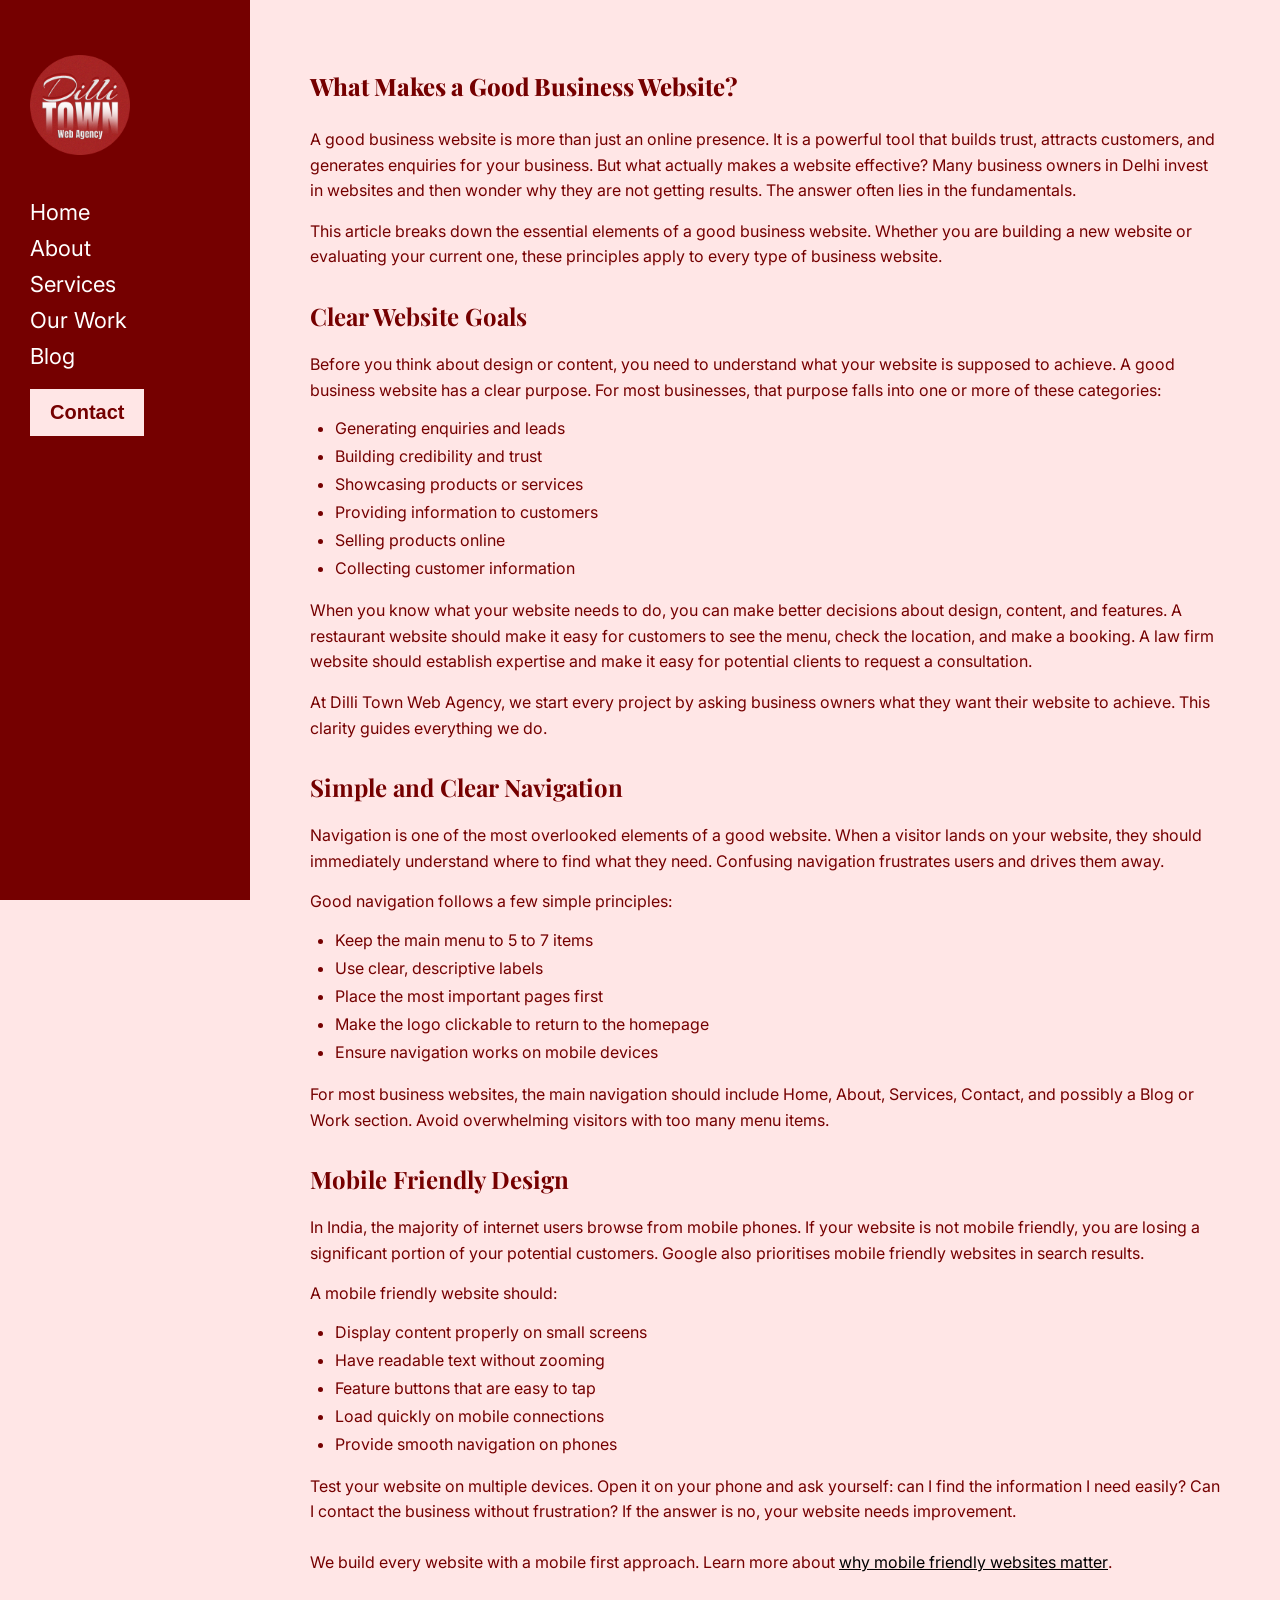
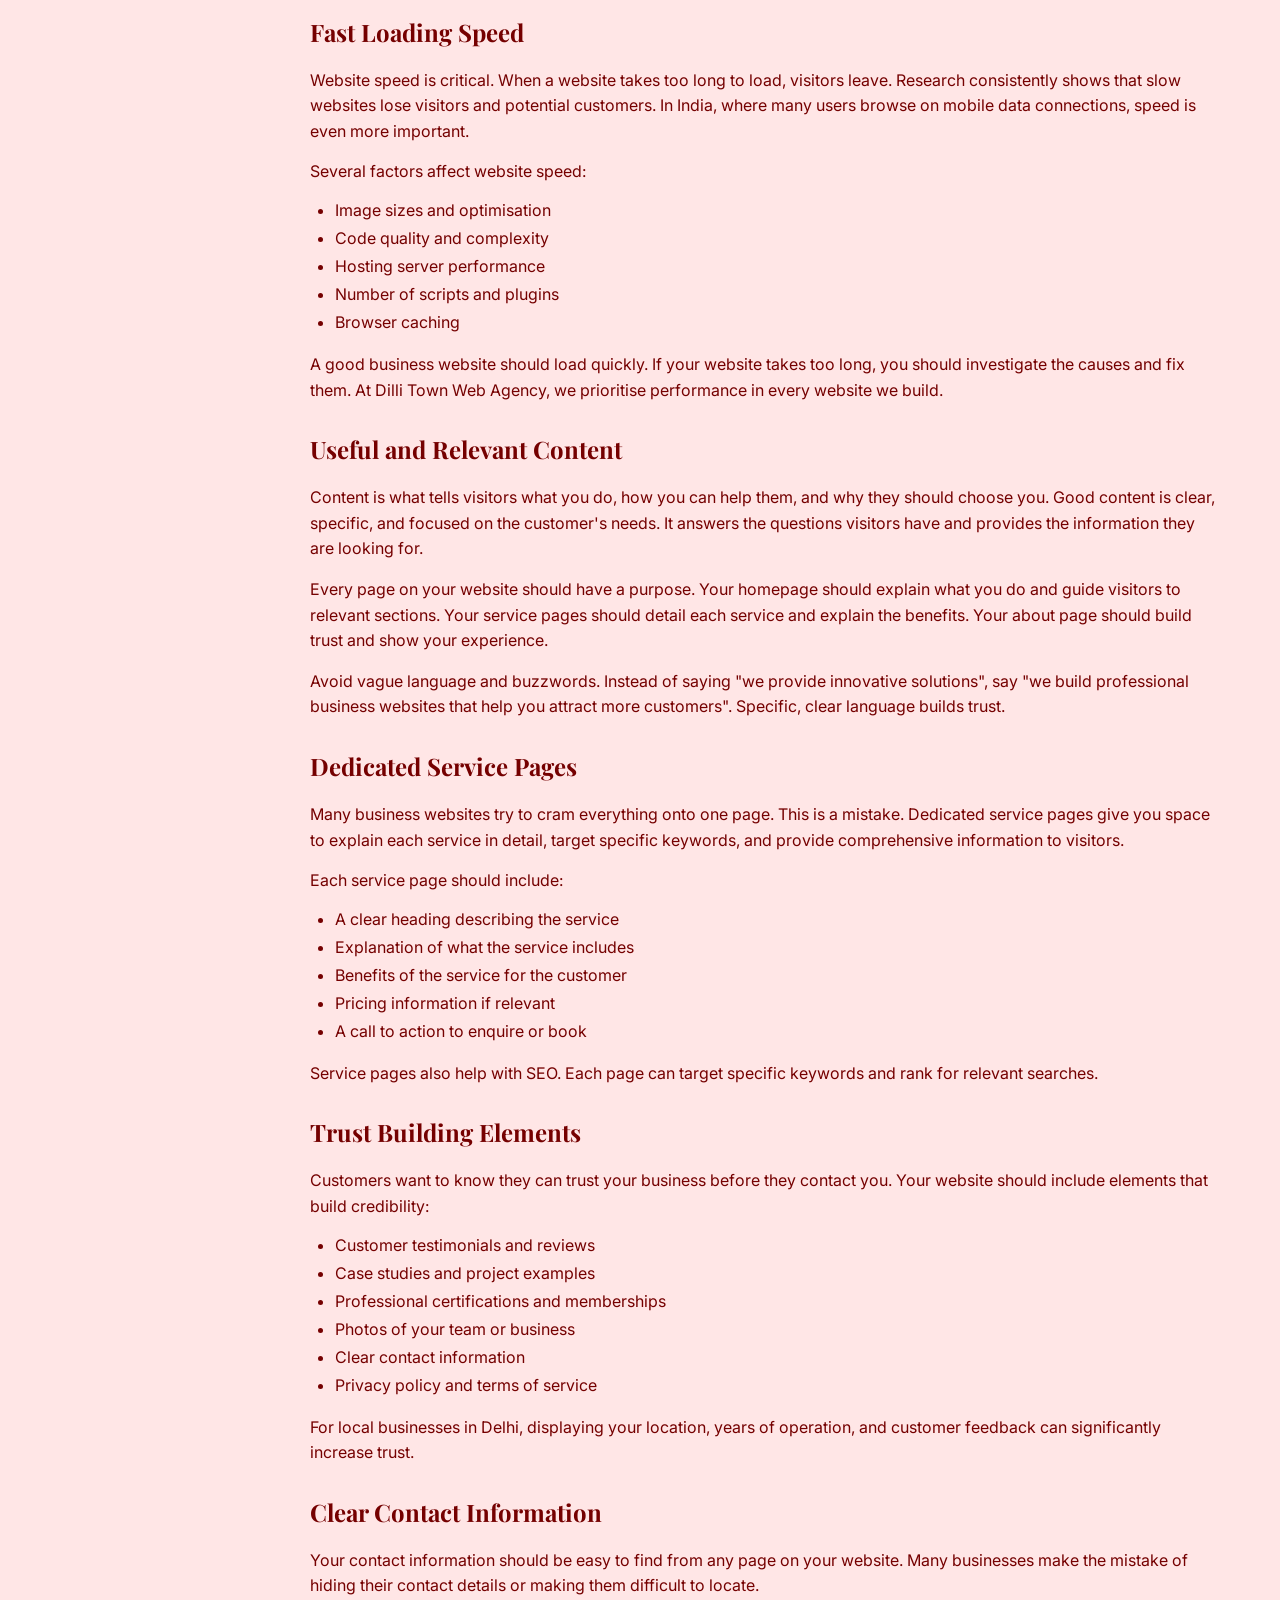
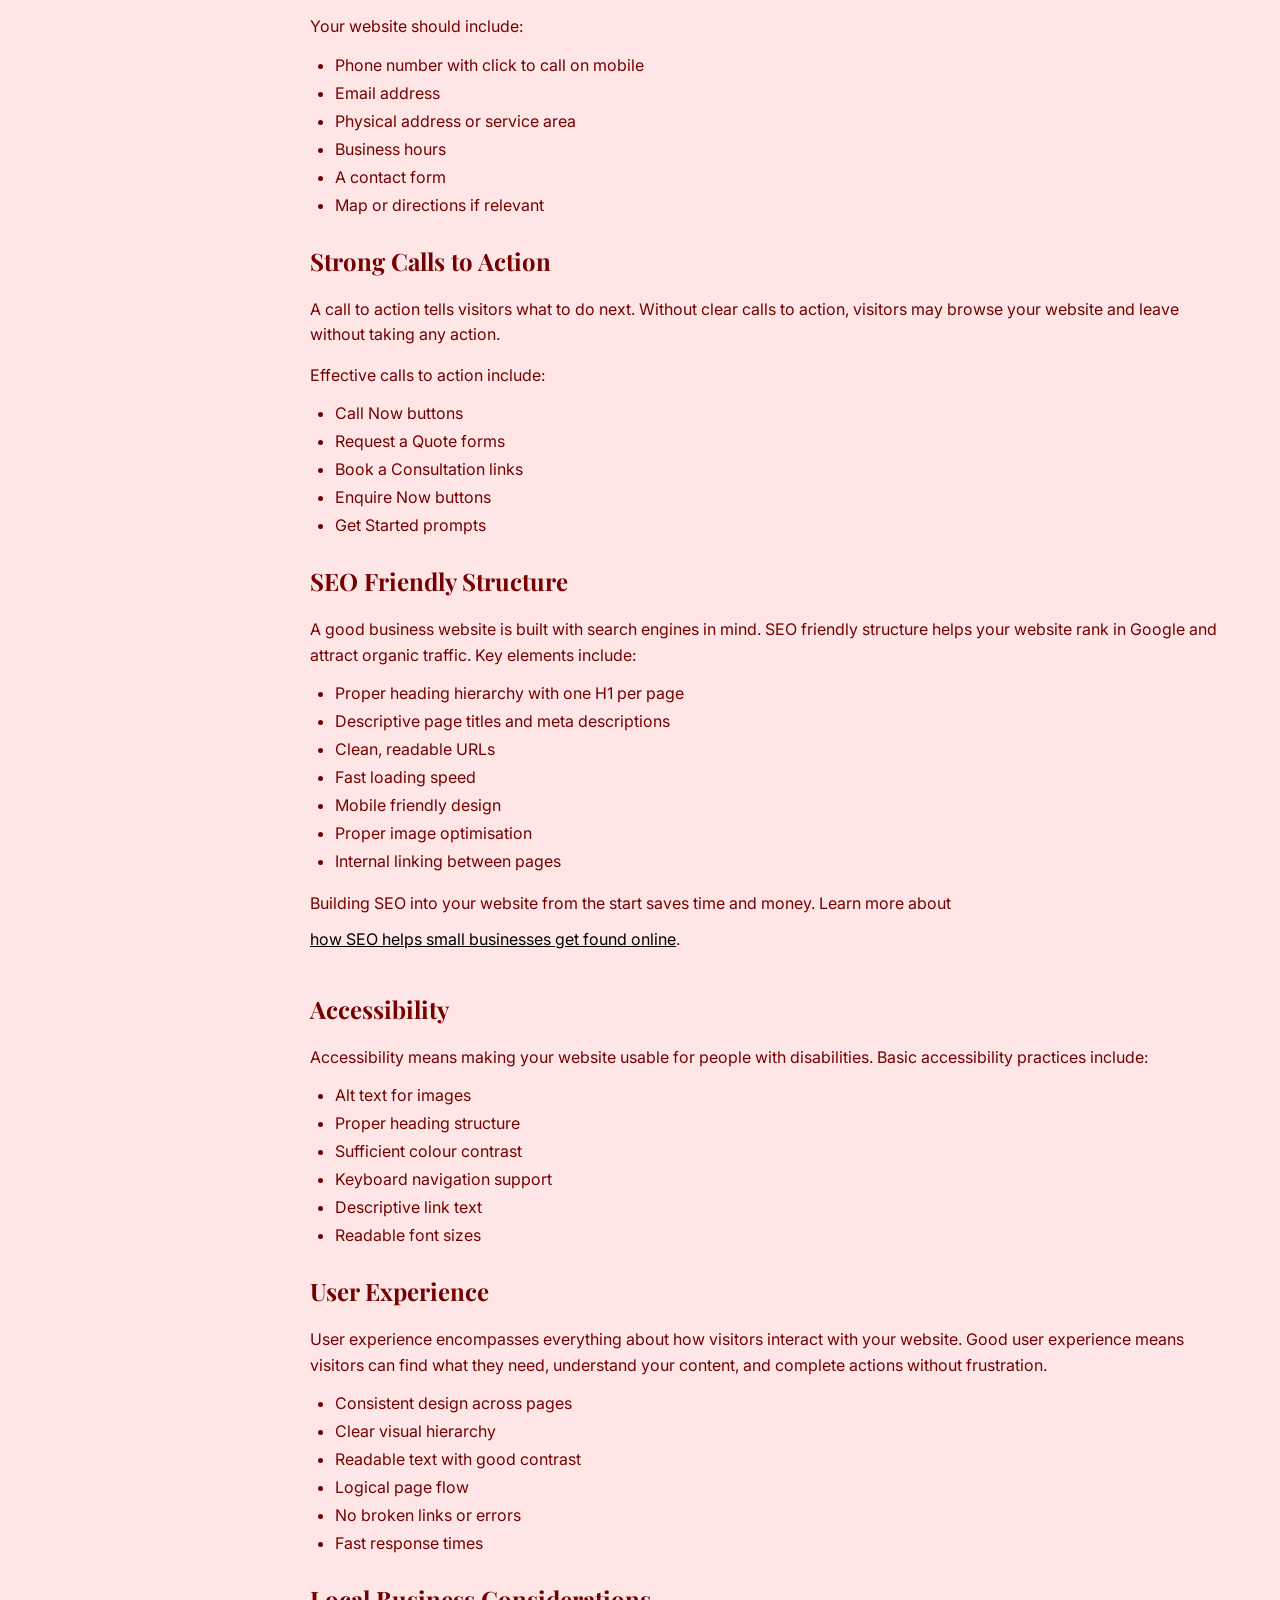
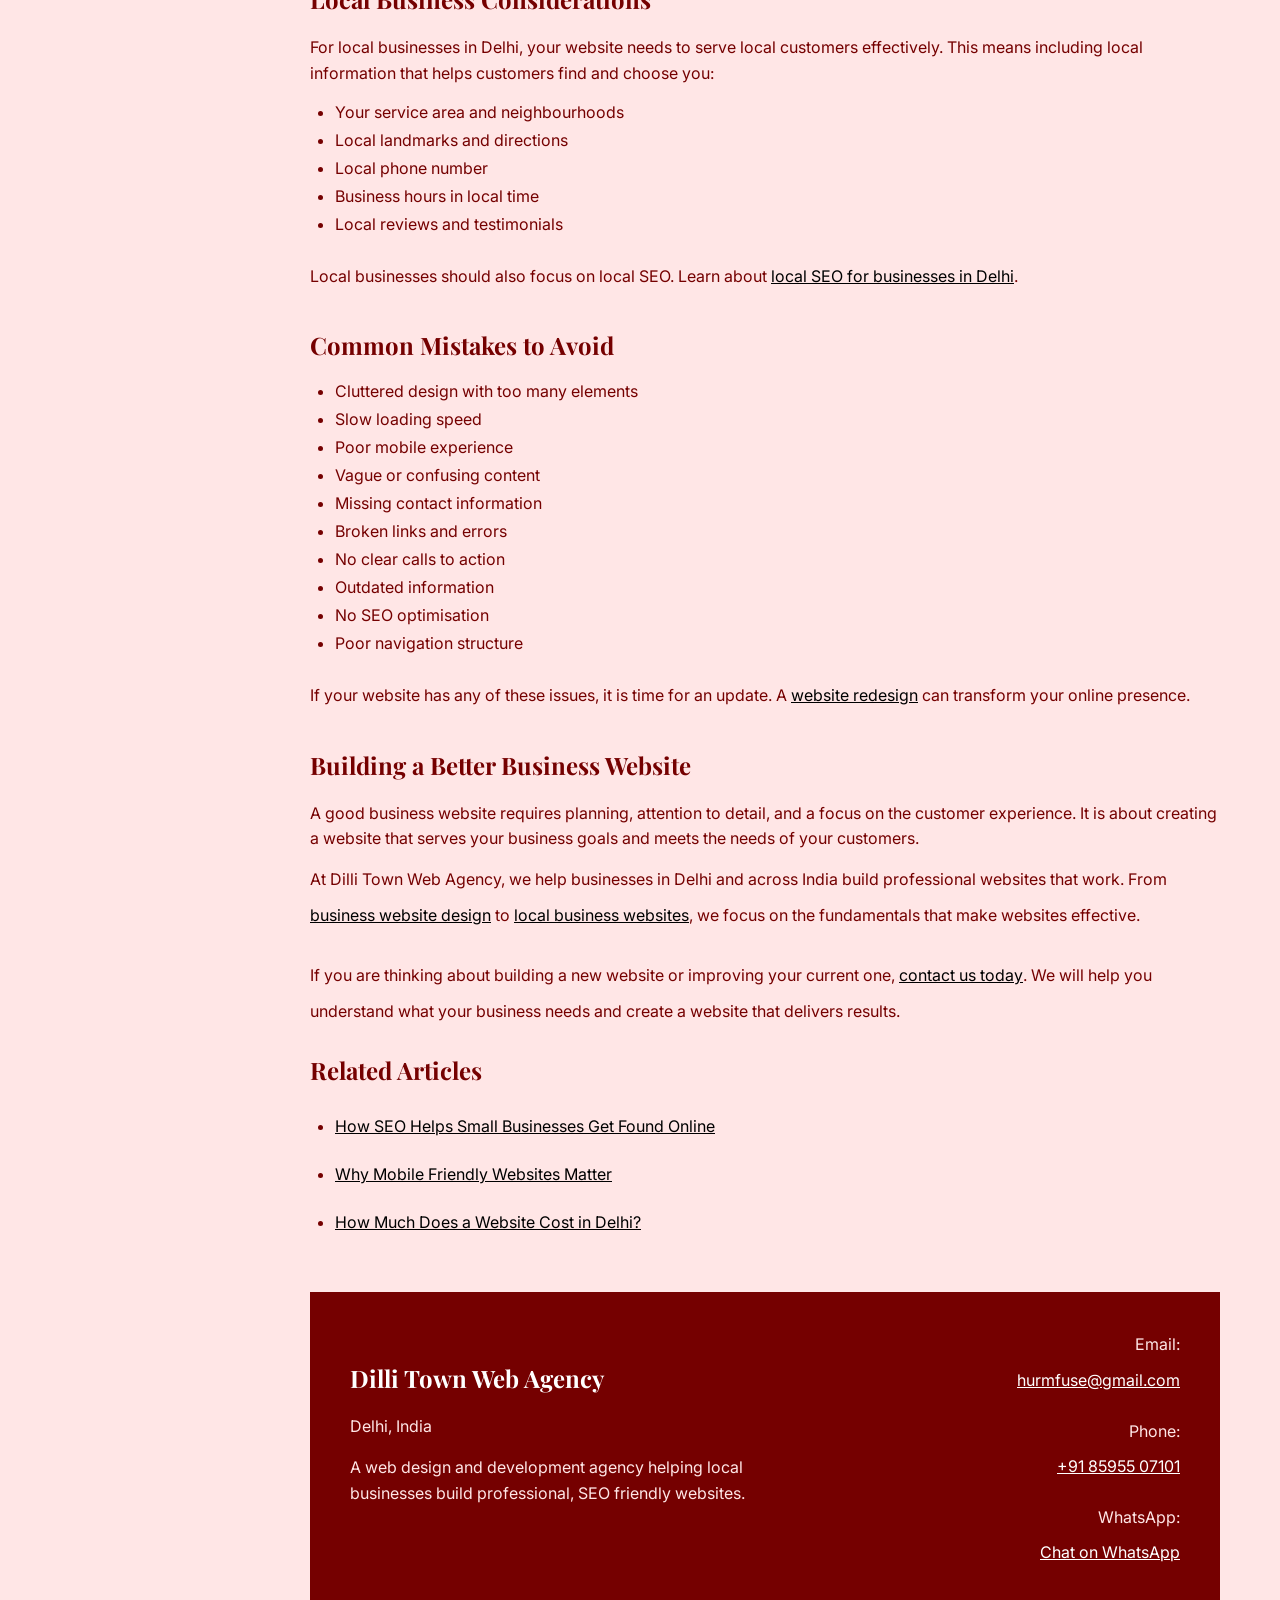
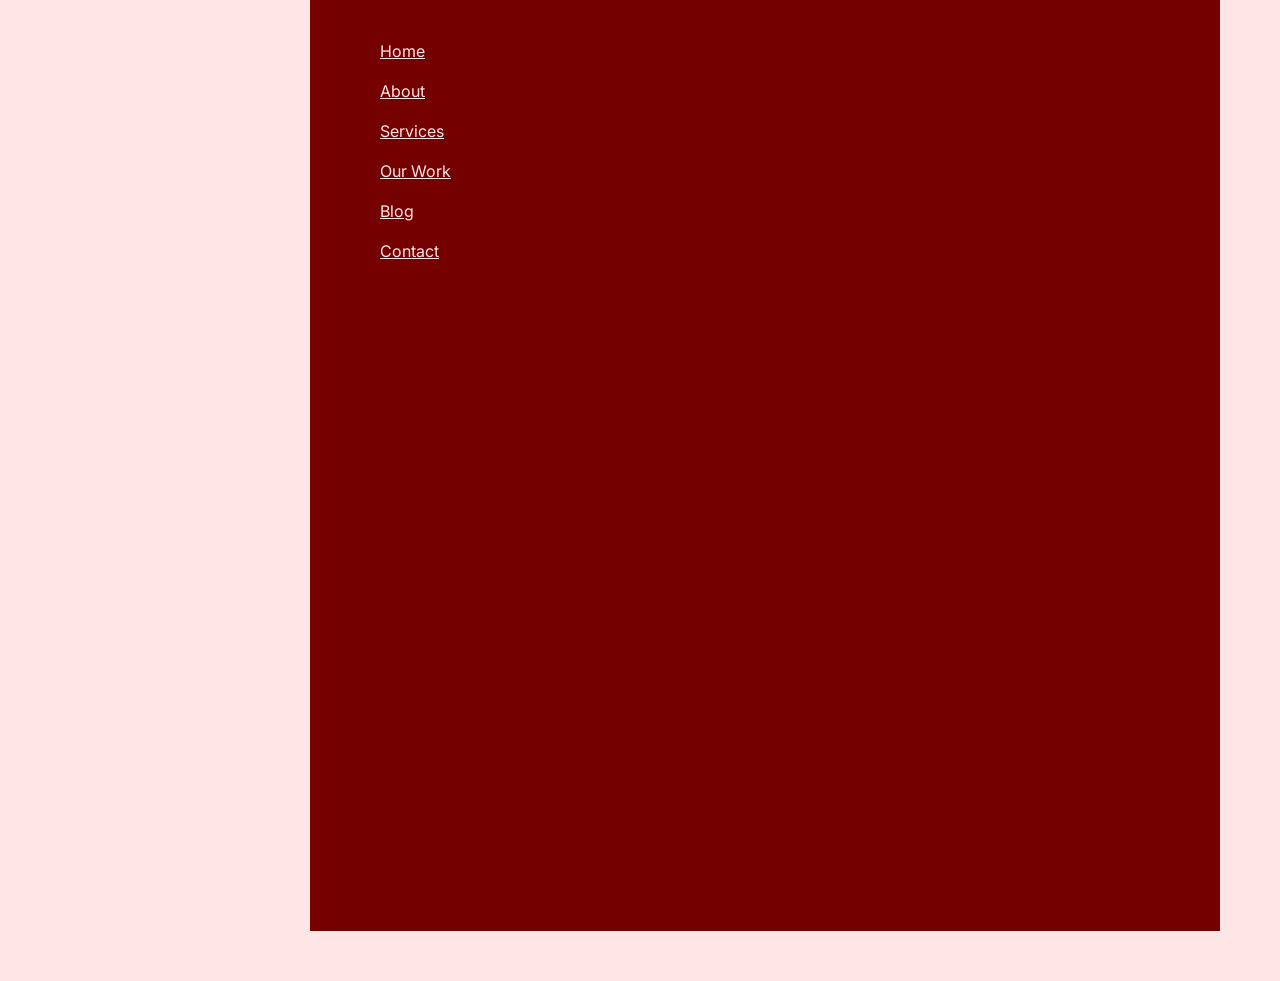
<file: blog/what-makes-a-good-business-website.html>
<!DOCTYPE html>
<html lang="en">

<head>
    <meta charset="UTF-8">
    <meta name="viewport" content="width=device-width, initial-scale=1.0">

    <title>What Makes a Good Business Website? | Dilli Town Web Agency</title>

    <link rel="manifest" href="/site.webmanifest">
    <meta name="theme-color" content="#750000">

    <meta name="description"
        content="Learn what makes a good business website. Essential elements include clear navigation, mobile friendly design, fast loading speed, useful content, and strong calls to action.">

    <meta name="robots" content="index, follow">

    <link rel="canonical" href="https://dilli-town-web-agency.vercel.app/blog/what-makes-a-good-business-website.html">

    <link rel="stylesheet" href="../style.css">
    <link rel="icon" href="/favicon.png" type="image/png">

    <meta property="og:type" content="article">
    <meta property="og:site_name" content="Dilli Town Web Agency">
    <meta property="og:title" content="What Makes a Good Business Website? | Dilli Town Web Agency">
    <meta property="og:description"
        content="Learn what makes a good business website. Essential elements include clear navigation, mobile friendly design, fast loading speed, useful content, and strong calls to action.">
    <meta property="og:url" content="https://dilli-town-web-agency.vercel.app/blog/what-makes-a-good-business-website.html">
    <meta property="og:image" content="https://dilli-town-web-agency.vercel.app/logo.png">
    <meta property="og:image:alt" content="Dilli Town Web Agency - Good Business Website">

    <meta name="twitter:card" content="summary_large_image">
    <meta name="twitter:title" content="What Makes a Good Business Website? | Dilli Town Web Agency">
    <meta name="twitter:description"
        content="Learn the essential elements of a good business website.">
    <meta name="twitter:image" content="https://dilli-town-web-agency.vercel.app/logo.png">
    <meta name="twitter:image:alt" content="Dilli Town Web Agency - Good Business Website">

    <script type="application/ld+json">
{
    "@context": "https://schema.org",
    "@type": "Article",
    "headline": "What Makes a Good Business Website?",
    "url": "https://dilli-town-web-agency.vercel.app/blog/what-makes-a-good-business-website.html",
    "publisher": {
        "@type": "Organization",
        "name": "Dilli Town Web Agency",
        "url": "https://dilli-town-web-agency.vercel.app/"
    },
    "mainEntityOfPage": {
        "@type": "WebPage",
        "@id": "https://dilli-town-web-agency.vercel.app/blog/what-makes-a-good-business-website.html"
    }
}
</script>
</head>

<body>

    <!-- ================= HEADER ================= -->

    <header>

        <nav>

            <!-- Desktop Logo -->

            <a href="../index.html" class="desktop-logo">

                <img src="../logo.png" alt="Dilli Town Web Agency logo - Web design agency in Delhi">

            </a>


            <!-- Desktop Navigation -->

            <div class="link desktop-nav">

                <a href="../index.html">
                    Home
                </a>

                <a href="../about.html">
                    About
                </a>

                <a href="../services.html">
                    Services
                </a>

                <a href="../work.html">
                    Our Work
                </a>

                <a href="../blog.html">
                    Blog
                </a>

                <a href="../contact.html">
                    <button type="button">
                        Contact
                    </button>
                </a>

            </div>


            <!-- Mobile Navigation -->

            <div class="mobile-nav">

                <!-- Mobile Logo -->

                <a href="../index.html" aria-label="Home" class="mobile-logo">

                    <img src="../logo.png" alt="Dilli Town Web Agency">

                </a>


                <!-- About -->

                <a href="../about.html" aria-label="About">

                    <svg width="30" height="30" viewBox="0 0 24 24" fill="none" stroke="white" stroke-width="2"
                        stroke-linecap="round" stroke-linejoin="round">

                        <path d="M20 21v-2a4 4 0 0 0-4-4H8a4 4 0 0 0-4 4v2">
                        </path>

                        <circle cx="12" cy="7" r="4">
                        </circle>

                    </svg>

                </a>


                <!-- Services -->

                <a href="../services.html" aria-label="Services">

                    <svg width="30" height="30" viewBox="0 0 24 24" fill="none" stroke="white" stroke-width="2"
                        stroke-linecap="round" stroke-linejoin="round">

                        <path
                            d="M14.7 6.3a1 1 0 0 0 0 1.4l1.6 1.6a1 1 0 0 0 1.4 0l3.77-3.77a6 6 0 0 1-7.94 7.94l-6.91 6.91a2.12 2.12 0 0 1-3-3l6.91-6.91a6 6 0 0 1 7.94-7.94l-3.76 3.76z">
                        </path>

                    </svg>

                </a>


                <!-- Our Work -->

                <a href="../work.html" aria-label="Our Work">

                    <svg width="30" height="30" viewBox="0 0 24 24" fill="none" stroke="white" stroke-width="2"
                        stroke-linecap="round" stroke-linejoin="round">

                        <rect x="2" y="7" width="20" height="14" rx="2" ry="2">
                        </rect>

                        <path d="M16 21V5a2 2 0 0 0-2-2h-4a2 2 0 0 0-2 2v16">
                        </path>

                    </svg>

                </a>


                <!-- Blog -->

                <a href="../blog.html" aria-label="Blog">

                    <svg width="30" height="30" viewBox="0 0 24 24" fill="none" stroke="white" stroke-width="2"
                        stroke-linecap="round" stroke-linejoin="round">

                        <path d="M4 19.5A2.5 2.5 0 0 1 6.5 17H20">
                        </path>

                        <path d="M6.5 2H20v20H6.5A2.5 2.5 0 0 1 4 19.5v-15A2.5 2.5 0 0 1 6.5 2z">
                        </path>

                    </svg>

                </a>


                <!-- Contact -->

                <a href="../contact.html" aria-label="Contact">

                    <svg width="30" height="30" viewBox="0 0 24 24" fill="none" stroke="white" stroke-width="2"
                        stroke-linecap="round" stroke-linejoin="round">

                        <path
                            d="M22 16.92v3a2 2 0 0 1-2.18 2 19.79 19.79 0 0 1-8.63-3.07 19.5 19.5 0 0 1-6-6 19.79 19.79 0 0 1-3.07-8.67A2 2 0 0 1 4.11 2h3a2 2 0 0 1 2 1.72 12.84 12.84 0 0 0 .7 2.81 2 2 0 0 1-.45 2.11L8.09 9.91a16 16 0 0 0 6 6l1.27-1.27a2 2 0 0 1 2.11-.45 12.84 12.84 0 0 0 2.81.7A2 2 0 0 1 22 16.92z">
                        </path>

                    </svg>

                </a>

            </div>

        </nav>

    </header>


    <!-- ================= MAIN CONTENT ================= -->

    <main>

        <article>

            <h1>
                What Makes a Good Business Website?
            </h1>


            <p>
                A good business website is more than just an online presence.
                It is a powerful tool that builds trust, attracts customers,
                and generates enquiries for your business. But what actually
                makes a website effective? Many business owners in Delhi
                invest in websites and then wonder why they are not getting
                results. The answer often lies in the fundamentals.
            </p>


            <p>
                This article breaks down the essential elements of a good
                business website. Whether you are building a new website or
                evaluating your current one, these principles apply to every
                type of business website.
            </p>


            <h2>
                Clear Website Goals
            </h2>

            <p>
                Before you think about design or content, you need to
                understand what your website is supposed to achieve.
                A good business website has a clear purpose. For most
                businesses, that purpose falls into one or more of these
                categories:
            </p>

            <ul>

                <li>
                    Generating enquiries and leads
                </li>

                <li>
                    Building credibility and trust
                </li>

                <li>
                    Showcasing products or services
                </li>

                <li>
                    Providing information to customers
                </li>

                <li>
                    Selling products online
                </li>

                <li>
                    Collecting customer information
                </li>

            </ul>


            <p>
                When you know what your website needs to do, you can make
                better decisions about design, content, and features.
                A restaurant website should make it easy for customers
                to see the menu, check the location, and make a booking.
                A law firm website should establish expertise and make it
                easy for potential clients to request a consultation.
            </p>


            <p>
                At Dilli Town Web Agency, we start every project by asking
                business owners what they want their website to achieve.
                This clarity guides everything we do.
            </p>


            <h2>
                Simple and Clear Navigation
            </h2>

            <p>
                Navigation is one of the most overlooked elements of a good
                website. When a visitor lands on your website, they should
                immediately understand where to find what they need.
                Confusing navigation frustrates users and drives them away.
            </p>


            <p>
                Good navigation follows a few simple principles:
            </p>

            <ul>

                <li>
                    Keep the main menu to 5 to 7 items
                </li>

                <li>
                    Use clear, descriptive labels
                </li>

                <li>
                    Place the most important pages first
                </li>

                <li>
                    Make the logo clickable to return to the homepage
                </li>

                <li>
                    Ensure navigation works on mobile devices
                </li>

            </ul>


            <p>
                For most business websites, the main navigation should
                include Home, About, Services, Contact, and possibly a
                Blog or Work section. Avoid overwhelming visitors with
                too many menu items.
            </p>


            <h2>
                Mobile Friendly Design
            </h2>

            <p>
                In India, the majority of internet users browse from mobile
                phones. If your website is not mobile friendly, you are
                losing a significant portion of your potential customers.
                Google also prioritises mobile friendly websites in search
                results.
            </p>


            <p>
                A mobile friendly website should:
            </p>

            <ul>

                <li>
                    Display content properly on small screens
                </li>

                <li>
                    Have readable text without zooming
                </li>

                <li>
                    Feature buttons that are easy to tap
                </li>

                <li>
                    Load quickly on mobile connections
                </li>

                <li>
                    Provide smooth navigation on phones
                </li>

            </ul>


            <p>
                Test your website on multiple devices. Open it on your
                phone and ask yourself: can I find the information I need
                easily? Can I contact the business without frustration?
                If the answer is no, your website needs improvement.
            </p>


            <p>
                We build every website with a mobile first approach.
                Learn more about
                <a href="why-mobile-friendly-websites-matter.html">
                    why mobile friendly websites matter
                </a>.
            </p>


            <h2>
                Fast Loading Speed
            </h2>

            <p>
                Website speed is critical. When a website takes too long
                to load, visitors leave. Research consistently shows that
                slow websites lose visitors and potential customers.
                In India, where many users browse on mobile data
                connections, speed is even more important.
            </p>


            <p>
                Several factors affect website speed:
            </p>

            <ul>

                <li>
                    Image sizes and optimisation
                </li>

                <li>
                    Code quality and complexity
                </li>

                <li>
                    Hosting server performance
                </li>

                <li>
                    Number of scripts and plugins
                </li>

                <li>
                    Browser caching
                </li>

            </ul>


            <p>
                A good business website should load quickly.
                If your website takes too long, you should investigate
                the causes and fix them. At Dilli Town Web Agency,
                we prioritise performance in every website we build.
            </p>


            <h2>
                Useful and Relevant Content
            </h2>

            <p>
                Content is what tells visitors what you do, how you can
                help them, and why they should choose you. Good content
                is clear, specific, and focused on the customer's needs.
                It answers the questions visitors have and provides the
                information they are looking for.
            </p>


            <p>
                Every page on your website should have a purpose.
                Your homepage should explain what you do and guide
                visitors to relevant sections. Your service pages should
                detail each service and explain the benefits. Your about
                page should build trust and show your experience.
            </p>


            <p>
                Avoid vague language and buzzwords. Instead of saying
                "we provide innovative solutions", say "we build
                professional business websites that help you attract
                more customers". Specific, clear language builds trust.
            </p>


            <h2>
                Dedicated Service Pages
            </h2>

            <p>
                Many business websites try to cram everything onto one
                page. This is a mistake. Dedicated service pages give
                you space to explain each service in detail, target
                specific keywords, and provide comprehensive information
                to visitors.
            </p>


            <p>
                Each service page should include:
            </p>

            <ul>

                <li>
                    A clear heading describing the service
                </li>

                <li>
                    Explanation of what the service includes
                </li>

                <li>
                    Benefits of the service for the customer
                </li>

                <li>
                    Pricing information if relevant
                </li>

                <li>
                    A call to action to enquire or book
                </li>

            </ul>


            <p>
                Service pages also help with SEO. Each page can target
                specific keywords and rank for relevant searches.
            </p>


            <h2>
                Trust Building Elements
            </h2>

            <p>
                Customers want to know they can trust your business
                before they contact you. Your website should include
                elements that build credibility:
            </p>

            <ul>

                <li>
                    Customer testimonials and reviews
                </li>

                <li>
                    Case studies and project examples
                </li>

                <li>
                    Professional certifications and memberships
                </li>

                <li>
                    Photos of your team or business
                </li>

                <li>
                    Clear contact information
                </li>

                <li>
                    Privacy policy and terms of service
                </li>

            </ul>


            <p>
                For local businesses in Delhi, displaying your location,
                years of operation, and customer feedback can
                significantly increase trust.
            </p>


            <h2>
                Clear Contact Information
            </h2>

            <p>
                Your contact information should be easy to find from any
                page on your website. Many businesses make the mistake
                of hiding their contact details or making them difficult
                to locate.
            </p>


            <p>
                Your website should include:
            </p>

            <ul>

                <li>
                    Phone number with click to call on mobile
                </li>

                <li>
                    Email address
                </li>

                <li>
                    Physical address or service area
                </li>

                <li>
                    Business hours
                </li>

                <li>
                    A contact form
                </li>

                <li>
                    Map or directions if relevant
                </li>

            </ul>


            <h2>
                Strong Calls to Action
            </h2>

            <p>
                A call to action tells visitors what to do next.
                Without clear calls to action, visitors may browse
                your website and leave without taking any action.
            </p>


            <p>
                Effective calls to action include:
            </p>

            <ul>

                <li>
                    Call Now buttons
                </li>

                <li>
                    Request a Quote forms
                </li>

                <li>
                    Book a Consultation links
                </li>

                <li>
                    Enquire Now buttons
                </li>

                <li>
                    Get Started prompts
                </li>

            </ul>


            <h2>
                SEO Friendly Structure
            </h2>

            <p>
                A good business website is built with search engines
                in mind. SEO friendly structure helps your website
                rank in Google and attract organic traffic.
                Key elements include:
            </p>

            <ul>

                <li>
                    Proper heading hierarchy with one H1 per page
                </li>

                <li>
                    Descriptive page titles and meta descriptions
                </li>

                <li>
                    Clean, readable URLs
                </li>

                <li>
                    Fast loading speed
                </li>

                <li>
                    Mobile friendly design
                </li>

                <li>
                    Proper image optimisation
                </li>

                <li>
                    Internal linking between pages
                </li>

            </ul>


            <p>
                Building SEO into your website from the start saves
                time and money. Learn more about
                <a href="seo-for-small-businesses.html">
                    how SEO helps small businesses get found online
                </a>.
            </p>


            <h2>
                Accessibility
            </h2>

            <p>
                Accessibility means making your website usable for
                people with disabilities. Basic accessibility practices
                include:
            </p>

            <ul>

                <li>
                    Alt text for images
                </li>

                <li>
                    Proper heading structure
                </li>

                <li>
                    Sufficient colour contrast
                </li>

                <li>
                    Keyboard navigation support
                </li>

                <li>
                    Descriptive link text
                </li>

                <li>
                    Readable font sizes
                </li>

            </ul>


            <h2>
                User Experience
            </h2>

            <p>
                User experience encompasses everything about how
                visitors interact with your website. Good user
                experience means visitors can find what they need,
                understand your content, and complete actions without
                frustration.
            </p>

            <ul>

                <li>
                    Consistent design across pages
                </li>

                <li>
                    Clear visual hierarchy
                </li>

                <li>
                    Readable text with good contrast
                </li>

                <li>
                    Logical page flow
                </li>

                <li>
                    No broken links or errors
                </li>

                <li>
                    Fast response times
                </li>

            </ul>


            <h2>
                Local Business Considerations
            </h2>

            <p>
                For local businesses in Delhi, your website needs to
                serve local customers effectively. This means including
                local information that helps customers find and choose you:
            </p>

            <ul>

                <li>
                    Your service area and neighbourhoods
                </li>

                <li>
                    Local landmarks and directions
                </li>

                <li>
                    Local phone number
                </li>

                <li>
                    Business hours in local time
                </li>

                <li>
                    Local reviews and testimonials
                </li>

            </ul>


            <p>
                Local businesses should also focus on local SEO.
                Learn about
                <a href="local-seo-delhi-businesses.html">
                    local SEO for businesses in Delhi
                </a>.
            </p>


            <h2>
                Common Mistakes to Avoid
            </h2>

            <ul>

                <li>
                    Cluttered design with too many elements
                </li>

                <li>
                    Slow loading speed
                </li>

                <li>
                    Poor mobile experience
                </li>

                <li>
                    Vague or confusing content
                </li>

                <li>
                    Missing contact information
                </li>

                <li>
                    Broken links and errors
                </li>

                <li>
                    No clear calls to action
                </li>

                <li>
                    Outdated information
                </li>

                <li>
                    No SEO optimisation
                </li>

                <li>
                    Poor navigation structure
                </li>

            </ul>


            <p>
                If your website has any of these issues, it is time
                for an update. A
                <a href="../services.html">
                    website redesign
                </a>
                can transform your online presence.
            </p>


            <h2>
                Building a Better Business Website
            </h2>

            <p>
                A good business website requires planning, attention
                to detail, and a focus on the customer experience.
                It is about creating a website that serves your
                business goals and meets the needs of your customers.
            </p>


            <p>
                At Dilli Town Web Agency, we help businesses in Delhi
                and across India build professional websites that work.
                From
                <a href="../services.html">
                    business website design
                </a>
                to
                <a href="../services.html">
                    local business websites
                </a>,
                we focus on the fundamentals that make websites effective.
            </p>


            <p>
                If you are thinking about building a new website or
                improving your current one,
                <a href="../contact.html">
                    contact us today
                </a>.
                We will help you understand what your business needs
                and create a website that delivers results.
            </p>

        </article>


        <!-- ================= RELATED ARTICLES ================= -->

        <section>

            <h2>
                Related Articles
            </h2>

            <ul>

                <li>
                    <a href="seo-for-small-businesses.html">
                        How SEO Helps Small Businesses Get Found Online
                    </a>
                </li>

                <li>
                    <a href="why-mobile-friendly-websites-matter.html">
                        Why Mobile Friendly Websites Matter
                    </a>
                </li>

                <li>
                    <a href="website-cost-in-delhi.html">
                        How Much Does a Website Cost in Delhi?
                    </a>
                </li>

            </ul>

        </section>


        <!-- ================= FOOTER ================= -->

        <footer>

            <div class="flex" style="display: flex; gap: 10px;">

                <!-- Footer Left -->

                <div class="left">

                    <h2>
                        Dilli Town Web Agency
                    </h2>

                    <p>
                        Delhi, India
                    </p>

                    <p>
                        A web design and development agency helping
                        local businesses build professional,
                        SEO friendly websites.
                    </p>

                </div>


                <hr>


                <!-- Footer Right -->

                <div class="right">

                    <p>

                        Email:
                        <br>

                        <a style="color: white;" href="mailto:hurmfuse@gmail.com">

                            hurmfuse@gmail.com

                        </a>

                    </p>


                    <p>

                        Phone:
                        <br>

                        <a style="color: white;" href="tel:+918595507101">

                            +91 85955 07101

                        </a>

                    </p>


                    <p>

                        WhatsApp:
                        <br>

                        <a style="color: white;" href="https://wa.me/918595507101" target="_blank"
                            rel="noopener noreferrer">

                            Chat on WhatsApp

                        </a>

                    </p>

                </div>

            </div>


            <!-- Footer Navigation -->

            <nav>

                <a href="../index.html">
                    Home
                </a>

                <a href="../about.html">
                    About
                </a>

                <a href="../services.html">
                    Services
                </a>

                <a href="../work.html">
                    Our Work
                </a>

                <a href="../blog.html">
                    Blog
                </a>

                <a href="../contact.html">
                    Contact
                </a>

            </nav>

        </footer>

    </main>

</body>

</html>
</file>
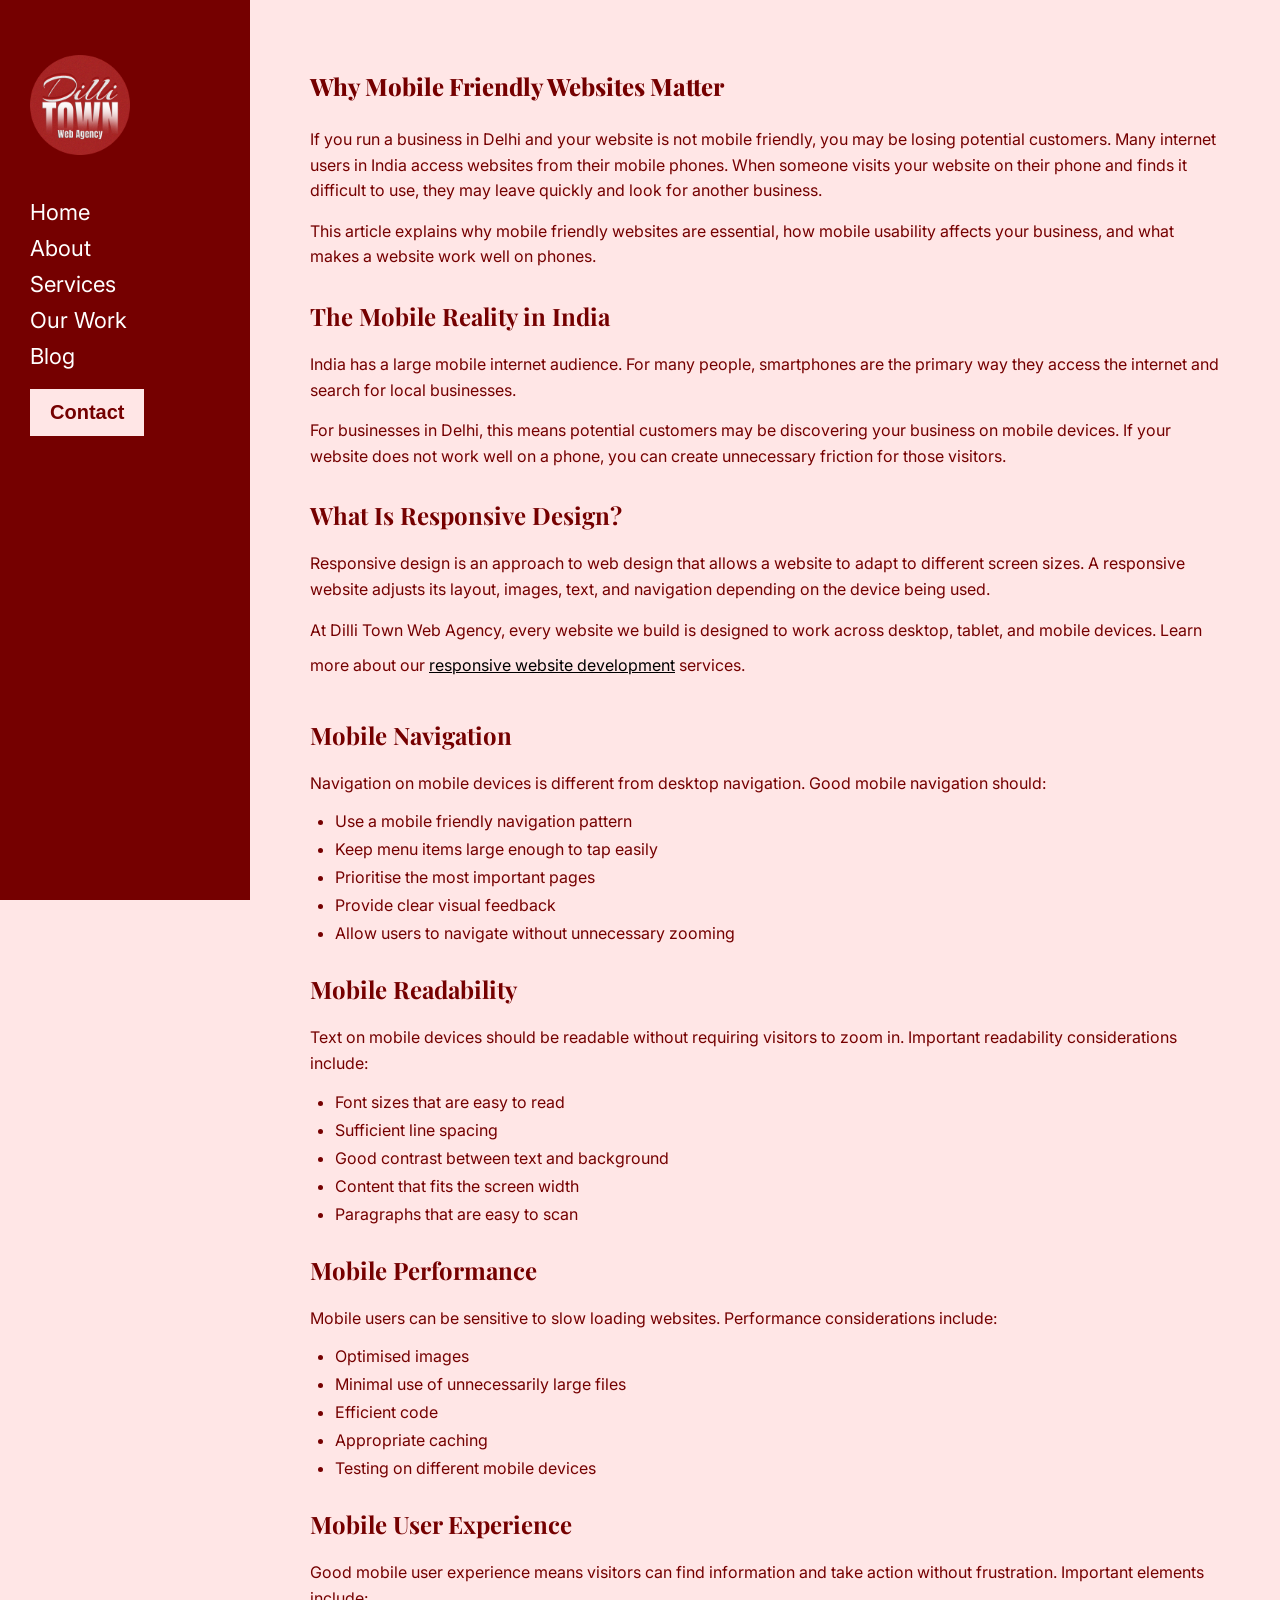
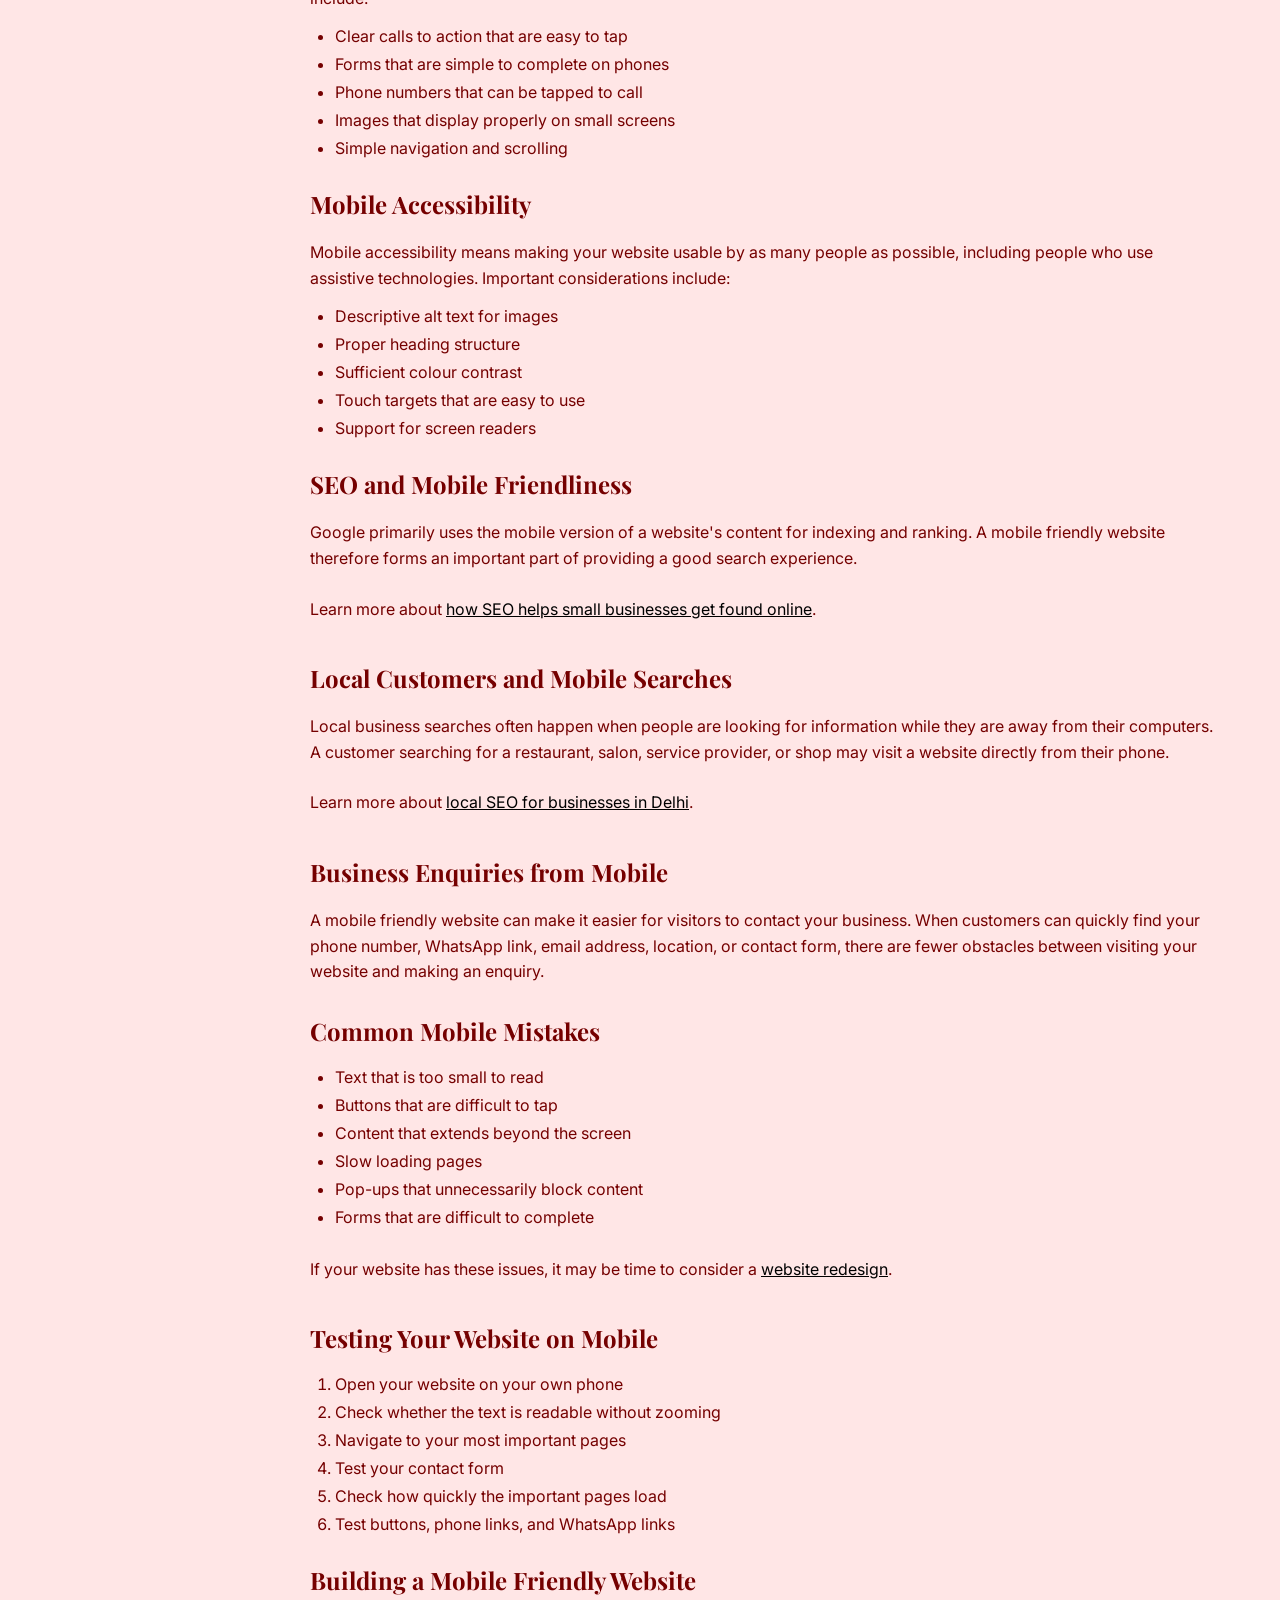
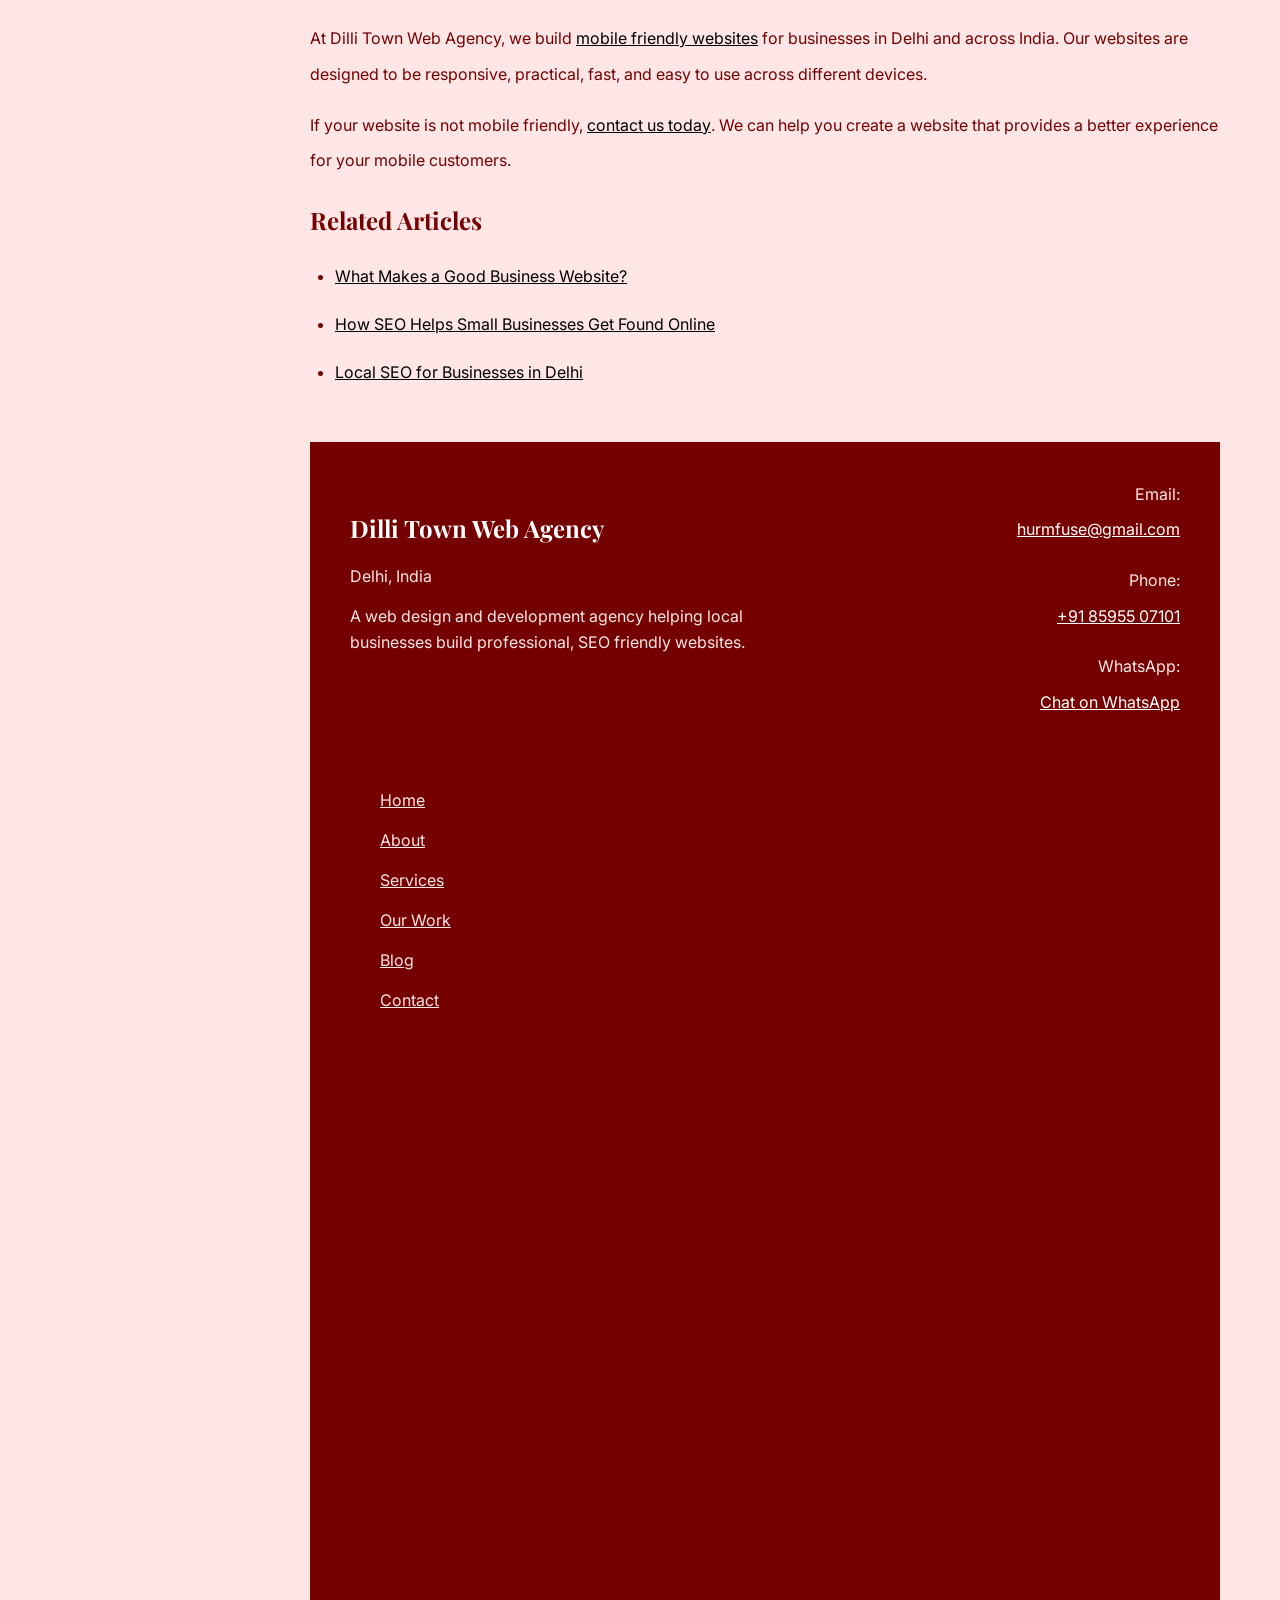
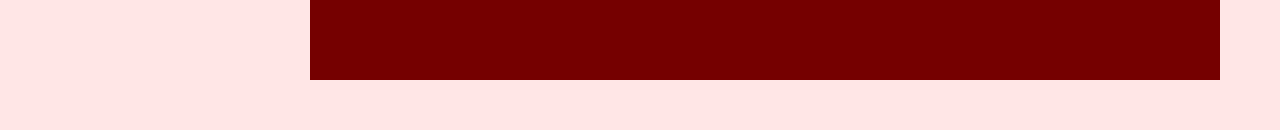
<file: blog/why-mobile-friendly-websites-matter.html>
<!DOCTYPE html>
<html lang="en">

<head>
    <meta charset="UTF-8">
    <meta name="viewport" content="width=device-width, initial-scale=1.0">

    <title>Why Mobile Friendly Websites Matter | Dilli Town Web Agency</title>

    <link rel="manifest" href="/site.webmanifest">
    <meta name="theme-color" content="#750000">

    <meta name="description"
        content="Learn why mobile friendly websites are essential for businesses in Delhi and India. Understand responsive design, mobile navigation, page speed, usability, accessibility, and SEO benefits.">

    <meta name="robots" content="index, follow">

    <link rel="canonical" href="https://dilli-town-web-agency.vercel.app/blog/why-mobile-friendly-websites-matter.html">

    <link rel="stylesheet" href="../style.css">
    <link rel="icon" href="/favicon.png" type="image/png">

    <meta property="og:type" content="article">
    <meta property="og:site_name" content="Dilli Town Web Agency">
    <meta property="og:title" content="Why Mobile Friendly Websites Matter | Dilli Town Web Agency">
    <meta property="og:description"
        content="Learn why mobile friendly websites are essential for businesses in Delhi and India, including responsive design, usability, performance, accessibility, and SEO.">
    <meta property="og:url" content="https://dilli-town-web-agency.vercel.app/blog/why-mobile-friendly-websites-matter.html">
    <meta property="og:image" content="https://dilli-town-web-agency.vercel.app/logo.png">
    <meta property="og:image:alt" content="Dilli Town Web Agency - Mobile Friendly Websites">

    <meta name="twitter:card" content="summary_large_image">
    <meta name="twitter:title" content="Why Mobile Friendly Websites Matter | Dilli Town Web Agency">
    <meta name="twitter:description"
        content="Learn why mobile friendly websites are important for businesses in Delhi and India.">
    <meta name="twitter:image" content="https://dilli-town-web-agency.vercel.app/logo.png">
    <meta name="twitter:image:alt" content="Dilli Town Web Agency - Mobile Friendly Websites">

    <script type="application/ld+json">
{
    "@context": "https://schema.org",
    "@type": "Article",
    "headline": "Why Mobile Friendly Websites Matter",
    "url": "https://dilli-town-web-agency.vercel.app/blog/why-mobile-friendly-websites-matter.html",
    "publisher": {
        "@type": "Organization",
        "name": "Dilli Town Web Agency",
        "url": "https://dilli-town-web-agency.vercel.app/"
    },
    "mainEntityOfPage": {
        "@type": "WebPage",
        "@id": "https://dilli-town-web-agency.vercel.app/blog/why-mobile-friendly-websites-matter.html"
    }
}
</script>
</head>

<body>

    <!-- ================= HEADER ================= -->

    <header>

        <nav>

            <!-- Desktop Logo -->
            <a href="../index.html" class="desktop-logo">

                <img src="../logo.png" alt="Dilli Town Web Agency logo - Web design agency in Delhi">

            </a>


            <!-- Desktop Navigation -->
            <div class="link desktop-nav">

                <a href="../index.html">
                    Home
                </a>

                <a href="../about.html">
                    About
                </a>

                <a href="../services.html">
                    Services
                </a>

                <a href="../work.html">
                    Our Work
                </a>

                <a href="../blog.html">
                    Blog
                </a>

                <a href="../contact.html">
                    <button type="button">
                        Contact
                    </button>
                </a>

            </div>


            <!-- Mobile Navigation -->
            <div class="mobile-nav">

                <!-- Mobile Logo -->
                <a href="../index.html" aria-label="Home" class="mobile-logo">

                    <img src="../logo.png" alt="Dilli Town Web Agency">

                </a>


                <!-- About -->
                <a href="../about.html" aria-label="About">

                    <svg width="30" height="30" viewBox="0 0 24 24" fill="none" stroke="white" stroke-width="2"
                        stroke-linecap="round" stroke-linejoin="round">

                        <path d="M20 21v-2a4 4 0 0 0-4-4H8a4 4 0 0 0-4 4v2">
                        </path>

                        <circle cx="12" cy="7" r="4">
                        </circle>

                    </svg>

                </a>


                <!-- Services -->
                <a href="../services.html" aria-label="Services">

                    <svg width="30" height="30" viewBox="0 0 24 24" fill="none" stroke="white" stroke-width="2"
                        stroke-linecap="round" stroke-linejoin="round">

                        <path
                            d="M14.7 6.3a1 1 0 0 0 0 1.4l1.6 1.6a1 1 0 0 0 1.4 0l3.77-3.77a6 6 0 0 1-7.94 7.94l-6.91 6.91a2.12 2.12 0 0 1-3-3l6.91-6.91a6 6 0 0 1 7.94-7.94l-3.76 3.76z">
                        </path>

                    </svg>

                </a>


                <!-- Our Work -->
                <a href="../work.html" aria-label="Our Work">

                    <svg width="30" height="30" viewBox="0 0 24 24" fill="none" stroke="white" stroke-width="2"
                        stroke-linecap="round" stroke-linejoin="round">

                        <rect x="2" y="7" width="20" height="14" rx="2" ry="2">
                        </rect>

                        <path d="M16 21V5a2 2 0 0 0-2-2h-4a2 2 0 0 0-2 2v16">
                        </path>

                    </svg>

                </a>


                <!-- Blog -->
                <a href="../blog.html" aria-label="Blog">

                    <svg width="30" height="30" viewBox="0 0 24 24" fill="none" stroke="white" stroke-width="2"
                        stroke-linecap="round" stroke-linejoin="round">

                        <path d="M4 19.5A2.5 2.5 0 0 1 6.5 17H20">
                        </path>

                        <path d="M6.5 2H20v20H6.5A2.5 2.5 0 0 1 4 19.5v-15A2.5 2.5 0 0 1 6.5 2z">
                        </path>

                    </svg>

                </a>


                <!-- Contact -->
                <a href="../contact.html" aria-label="Contact">

                    <svg width="30" height="30" viewBox="0 0 24 24" fill="none" stroke="white" stroke-width="2"
                        stroke-linecap="round" stroke-linejoin="round">

                        <path
                            d="M22 16.92v3a2 2 0 0 1-2.18 2 19.79 19.79 0 0 1-8.63-3.07 19.5 19.5 0 0 1-6-6 19.79 19.79 0 0 1-3.07-8.67A2 2 0 0 1 4.11 2h3a2 2 0 0 1 2 1.72 12.84 12.84 0 0 0 .7 2.81 2 2 0 0 1-.45 2.11L8.09 9.91a16 16 0 0 0 6 6l1.27-1.27a2 2 0 0 1 2.11-.45 12.84 12.84 0 0 0 2.81.7A2 2 0 0 1 22 16.92z">
                        </path>

                    </svg>

                </a>

            </div>

        </nav>

    </header>


    <!-- ================= MAIN CONTENT ================= -->

    <main>

        <article>

            <h1>
                Why Mobile Friendly Websites Matter
            </h1>


            <p>
                If you run a business in Delhi and your website is not mobile friendly,
                you may be losing potential customers. Many internet users in India
                access websites from their mobile phones. When someone visits your
                website on their phone and finds it difficult to use, they may leave
                quickly and look for another business.
            </p>


            <p>
                This article explains why mobile friendly websites are essential,
                how mobile usability affects your business, and what makes a website
                work well on phones.
            </p>


            <h2>
                The Mobile Reality in India
            </h2>

            <p>
                India has a large mobile internet audience. For many people,
                smartphones are the primary way they access the internet and
                search for local businesses.
            </p>

            <p>
                For businesses in Delhi, this means potential customers may be
                discovering your business on mobile devices. If your website
                does not work well on a phone, you can create unnecessary
                friction for those visitors.
            </p>


            <h2>
                What Is Responsive Design?
            </h2>

            <p>
                Responsive design is an approach to web design that allows a
                website to adapt to different screen sizes. A responsive website
                adjusts its layout, images, text, and navigation depending on
                the device being used.
            </p>

            <p>
                At Dilli Town Web Agency, every website we build is designed
                to work across desktop, tablet, and mobile devices.
                Learn more about our
                <a href="../services.html">
                    responsive website development
                </a>
                services.
            </p>


            <h2>
                Mobile Navigation
            </h2>

            <p>
                Navigation on mobile devices is different from desktop navigation.
                Good mobile navigation should:
            </p>

            <ul>

                <li>
                    Use a mobile friendly navigation pattern
                </li>

                <li>
                    Keep menu items large enough to tap easily
                </li>

                <li>
                    Prioritise the most important pages
                </li>

                <li>
                    Provide clear visual feedback
                </li>

                <li>
                    Allow users to navigate without unnecessary zooming
                </li>

            </ul>


            <h2>
                Mobile Readability
            </h2>

            <p>
                Text on mobile devices should be readable without requiring
                visitors to zoom in. Important readability considerations include:
            </p>

            <ul>

                <li>
                    Font sizes that are easy to read
                </li>

                <li>
                    Sufficient line spacing
                </li>

                <li>
                    Good contrast between text and background
                </li>

                <li>
                    Content that fits the screen width
                </li>

                <li>
                    Paragraphs that are easy to scan
                </li>

            </ul>


            <h2>
                Mobile Performance
            </h2>

            <p>
                Mobile users can be sensitive to slow loading websites.
                Performance considerations include:
            </p>

            <ul>

                <li>
                    Optimised images
                </li>

                <li>
                    Minimal use of unnecessarily large files
                </li>

                <li>
                    Efficient code
                </li>

                <li>
                    Appropriate caching
                </li>

                <li>
                    Testing on different mobile devices
                </li>

            </ul>


            <h2>
                Mobile User Experience
            </h2>

            <p>
                Good mobile user experience means visitors can find information
                and take action without frustration. Important elements include:
            </p>

            <ul>

                <li>
                    Clear calls to action that are easy to tap
                </li>

                <li>
                    Forms that are simple to complete on phones
                </li>

                <li>
                    Phone numbers that can be tapped to call
                </li>

                <li>
                    Images that display properly on small screens
                </li>

                <li>
                    Simple navigation and scrolling
                </li>

            </ul>


            <h2>
                Mobile Accessibility
            </h2>

            <p>
                Mobile accessibility means making your website usable by as many
                people as possible, including people who use assistive technologies.
                Important considerations include:
            </p>

            <ul>

                <li>
                    Descriptive alt text for images
                </li>

                <li>
                    Proper heading structure
                </li>

                <li>
                    Sufficient colour contrast
                </li>

                <li>
                    Touch targets that are easy to use
                </li>

                <li>
                    Support for screen readers
                </li>

            </ul>


            <h2>
                SEO and Mobile Friendliness
            </h2>

            <p>
                Google primarily uses the mobile version of a website's content
                for indexing and ranking. A mobile friendly website therefore
                forms an important part of providing a good search experience.
            </p>

            <p>
                Learn more about
                <a href="seo-for-small-businesses.html">
                    how SEO helps small businesses get found online
                </a>.
            </p>


            <h2>
                Local Customers and Mobile Searches
            </h2>

            <p>
                Local business searches often happen when people are looking
                for information while they are away from their computers.
                A customer searching for a restaurant, salon, service provider,
                or shop may visit a website directly from their phone.
            </p>

            <p>
                Learn more about
                <a href="local-seo-delhi-businesses.html">
                    local SEO for businesses in Delhi
                </a>.
            </p>


            <h2>
                Business Enquiries from Mobile
            </h2>

            <p>
                A mobile friendly website can make it easier for visitors to
                contact your business. When customers can quickly find your
                phone number, WhatsApp link, email address, location, or
                contact form, there are fewer obstacles between visiting
                your website and making an enquiry.
            </p>


            <h2>
                Common Mobile Mistakes
            </h2>

            <ul>

                <li>
                    Text that is too small to read
                </li>

                <li>
                    Buttons that are difficult to tap
                </li>

                <li>
                    Content that extends beyond the screen
                </li>

                <li>
                    Slow loading pages
                </li>

                <li>
                    Pop-ups that unnecessarily block content
                </li>

                <li>
                    Forms that are difficult to complete
                </li>

            </ul>

            <p>
                If your website has these issues, it may be time to consider a
                <a href="../services.html">
                    website redesign
                </a>.
            </p>


            <h2>
                Testing Your Website on Mobile
            </h2>

            <ol>

                <li>
                    Open your website on your own phone
                </li>

                <li>
                    Check whether the text is readable without zooming
                </li>

                <li>
                    Navigate to your most important pages
                </li>

                <li>
                    Test your contact form
                </li>

                <li>
                    Check how quickly the important pages load
                </li>

                <li>
                    Test buttons, phone links, and WhatsApp links
                </li>

            </ol>


            <h2>
                Building a Mobile Friendly Website
            </h2>

            <p>
                At Dilli Town Web Agency, we build
                <a href="../services.html">
                    mobile friendly websites
                </a>
                for businesses in Delhi and across India. Our websites are
                designed to be responsive, practical, fast, and easy to use
                across different devices.
            </p>

            <p>
                If your website is not mobile friendly,
                <a href="../contact.html">
                    contact us today
                </a>.
                We can help you create a website that provides a better
                experience for your mobile customers.
            </p>

        </article>


        <!-- ================= RELATED ARTICLES ================= -->

        <section>

            <h2>
                Related Articles
            </h2>

            <ul>

                <li>
                    <a href="what-makes-a-good-business-website.html">
                        What Makes a Good Business Website?
                    </a>
                </li>

                <li>
                    <a href="seo-for-small-businesses.html">
                        How SEO Helps Small Businesses Get Found Online
                    </a>
                </li>

                <li>
                    <a href="local-seo-delhi-businesses.html">
                        Local SEO for Businesses in Delhi
                    </a>
                </li>

            </ul>

        </section>


        <!-- ================= FOOTER ================= -->

        <footer>

            <div class="flex" style="display: flex; gap: 10px;">

                <!-- Footer Left -->
                <div class="left">

                    <h2>
                        Dilli Town Web Agency
                    </h2>

                    <p>
                        Delhi, India
                    </p>

                    <p>
                        A web design and development agency helping
                        local businesses build professional,
                        SEO friendly websites.
                    </p>

                </div>


                <hr>


                <!-- Footer Right -->
                <div class="right">

                    <p>

                        Email:
                        <br>

                        <a style="color: white;" href="mailto:hurmfuse@gmail.com">

                            hurmfuse@gmail.com

                        </a>

                    </p>


                    <p>

                        Phone:
                        <br>

                        <a style="color: white;" href="tel:+918595507101">

                            +91 85955 07101

                        </a>

                    </p>


                    <p>

                        WhatsApp:
                        <br>

                        <a style="color: white;" href="https://wa.me/918595507101" target="_blank"
                            rel="noopener noreferrer">

                            Chat on WhatsApp

                        </a>

                    </p>

                </div>

            </div>


            <!-- Footer Navigation -->
            <nav>

                <a href="../index.html">
                    Home
                </a>

                <a href="../about.html">
                    About
                </a>

                <a href="../services.html">
                    Services
                </a>

                <a href="../work.html">
                    Our Work
                </a>

                <a href="../blog.html">
                    Blog
                </a>

                <a href="../contact.html">
                    Contact
                </a>

            </nav>

        </footer>

    </main>

</body>

</html>
</file>
<file: style.css>
@import url('https://fonts.googleapis.com/css2?family=Inter:wght@400;500;600;700&family=Playfair+Display:wght@600;700;800&display=swap');


/* =========================================================
   RESET
   ========================================================= */

* {
    margin: 0;
    padding: 0;
    box-sizing: border-box;
}

html {
    scroll-behavior: smooth;
}

body {
    background-color: #FFE6E6;
    color: #750000;
    display: flex;
    font-family: 'Inter', sans-serif;
    min-height: 100vh;
    overflow-x: hidden;
}


/* =========================================================
   DESKTOP NAVBAR
   ========================================================= */

nav {
    background-color: #750000;
    width: 250px;
    height: 100vh;

    /* STICKY */
    position: sticky;
    top: 0;

    /* Important */
    flex: 0 0 250px;
    align-self: flex-start;

    padding: 40px 30px;

    display: flex;
    flex-direction: column;

    z-index: 1000;
}

.desktop-logo img {
    width: 100px;
    height: auto;
    margin-bottom: 40px;
}

nav .link {
    display: flex;
    flex-direction: column;
    gap: 10px;
}

nav .link a {
    color: white;
    text-decoration: none;
    font-size: 22px;
}

nav .link a:hover {
    color: #FFE6E6;
}

nav .link button {
    margin-top: 10px;

    color: #750000;
    background-color: #FFE6E6;

    text-decoration: none;
    font-size: 20px;

    padding: 12px 20px;

    border: none;
    cursor: pointer;

    font-weight: bold;
}

nav .link button:hover {
    background-color: white;
}


/* =========================================================
   MOBILE NAV
   ========================================================= */

.mobile-nav {
    display: none;
}


/* =========================================================
   MAIN
   ========================================================= */

main {
    flex: 1;

    width: 100%;
    min-width: 0;

    padding: 50px 60px;

    max-width: calc(100% - 250px);
}


/* =========================================================
   SECTIONS
   ========================================================= */

section {
    margin-bottom: 50px;
}


/* =========================================================
   HEADINGS
   ========================================================= */

h1 {
    margin-bottom: 25px;

    font-family: 'Playfair Display', serif;
    font-weight: 800;
}

h2 {
    margin: 30px 0 20px 0;

    font-family: 'Playfair Display', serif;
    font-weight: 700;
}

h3 {
    margin: 15px 0 10px 0;

    font-family: 'Playfair Display', serif;
    font-weight: 600;
}


/* =========================================================
   TEXT
   ========================================================= */

p {
    margin-bottom: 15px;
    line-height: 1.6;
}

ul,
ol {
    margin: 15px 0 20px 25px;
}

li {
    margin-bottom: 8px;
}

article {
    margin: 20px 0;
}


/* =========================================================
   LINKS / IMAGES
   ========================================================= */

main a {
    display: inline-block;
    margin: 10px 0;
}

img {
    margin: 15px 0;
    max-width: 100%;
}


/* =========================================================
   BUTTON
   ========================================================= */

.button {
    text-decoration: none;

    background-color: #750000;
    color: white;

    padding: 12px 25px;
}

.button:hover {
    background-color: #FFE6E6;
    color: #750000;

    border: 1px solid #750000;
}

a {
    color: black;
}


/* =========================================================
   FORMS
   ========================================================= */

input,
textarea {
    width: 100%;

    padding: 10px;
    margin: 10px 0;

    border: 1px solid #FFE6E6;
    border-radius: 5px;

    font-size: 16px;
}

button[type="submit"] {
    background-color: #750000;
    color: white;

    padding: 12px 25px;

    border: none;
    border-radius: 5px;

    font-size: 16px;

    cursor: pointer;
    font-weight: bold;
}


/* =========================================================
   CARDS
   ========================================================= */

.card {
    background-color: #750000;
    color: #FFE6E6;

    padding: 25px;

    width: 100%;
    min-width: 0;

    overflow-wrap: break-word;
}

.card a {
    text-decoration: none;
    color: #FFB8B8;
}

.card img {
    width: 100%;
    max-width: 100%;
    height: auto;

    display: block;
}

.number-list {
    background-color: #FFB8B8;
    color: #470000;

    padding: 25px;

    width: 100%;
    min-width: 0;

    overflow-wrap: break-word;
}

.ligth-card {
    background-color: #FFB8B8;
    color: #470000;

    padding: 20px;

    width: 100%;
    min-width: 0;

    overflow-wrap: break-word;
}


/* =========================================================
   WORK CARDS
   ========================================================= */

.work-grid {
    display: flex;
    flex-wrap: wrap;

    gap: 25px;

    width: 100%;
    min-width: 0;
}

.work-grid .card {
    flex: 1 1 calc(33.333% - 17px);

    width: calc(33.333% - 17px);

    min-width: 0;

    margin: 0;
    padding: 25px;

    overflow-wrap: break-word;
}

.work-grid .card img {
    width: 100%;
    max-width: 100%;
    height: auto;

    display: block;
}

.work-grid .card h3 {
    overflow-wrap: break-word;
    word-break: normal;
}

.work-grid .card p {
    overflow-wrap: break-word;
    word-break: normal;
}

.work-grid .card a {
    overflow-wrap: break-word;
}


/* =========================================================
   FOOTER
   ========================================================= */

footer {
    background-color: #750000;
    color: white;

    padding: 40px;

    margin-top: 50px;
}

footer p {
    color: #FFE6E6;
}

footer > div:last-child {
    display: flex;
    align-items: center;
    justify-content: space-between;
    width: 100%;
    min-width: 0;
    gap: 40px;
}

footer > div:last-child > nav {
    position: static;
    top: auto;

    width: auto;
    min-width: 0;
    height: auto;

    flex: 0 1 auto;
    flex-shrink: 1;
    align-self: center;

    padding: 20px 0 0 0;

    margin: 0;

    background-color: transparent;

    display: flex;
    flex-direction: row;
    flex-wrap: wrap;

    gap: 20px;

    z-index: auto;
}

footer > div:last-child > nav:first-child {
    justify-content: flex-start;
    margin-right: auto;
}

footer > div:last-child > nav.social-icons {
    flex: 0 0 auto;
    flex-wrap: nowrap;
    justify-content: flex-end;
    gap: 18px;
    margin-left: 60px;
}

footer nav a {
    color: #FFE6E6;
    font-size: 16px;
}

footer nav a:hover {
    color: white;
}

footer .flex {
    display: flex;

    justify-content: space-between;
    align-items: flex-start;

    gap: 50px;
}

footer .left,
footer .right {
    flex: 1;
}

footer .right {
    text-align: right;
}

footer .flex hr {
    display: none;
}


/* =========================================================
   TABLET
   ========================================================= */

@media (max-width: 1000px) {

    main {
        padding: 40px 35px;
    }

    .work-grid {
        gap: 20px;
    }

    .work-grid .card {
        flex: 1 1 calc(50% - 10px);
        width: calc(50% - 10px);
    }
}


/* =========================================================
   FOOTER RESPONSIVE ADJUSTMENTS
   ========================================================= */

@media (max-width: 1100px) and (min-width: 769px) {

    footer > div:last-child {
        gap: 25px;
    }

    footer > div:last-child > nav {
        gap: 15px;
    }

    footer > div:last-child > nav.social-icons {
        margin-left: 30px;
        gap: 14px;
    }
}


/* =========================================================
   MOBILE NAVBAR + MOBILE LAYOUT
   ========================================================= */

@media (max-width: 768px) {

    body {
        flex-direction: column;

        width: 100%;
        min-width: 0;

        overflow-x: hidden;
    }


    /* -----------------------------------------------------
       MOBILE NAVBAR
       ----------------------------------------------------- */

    nav {
        width: 100%;
        height: 70px;

        flex: none;

        /* STICKY TOP NAV */
        position: sticky;
        top: 0;

        padding: 10px 15px;

        display: flex;
        flex-direction: row;

        align-items: center;
        justify-content: center;

        z-index: 9999;
    }

    .desktop-logo {
        display: none;
    }

    nav .desktop-nav {
        display: none;
    }

    nav .link {
        display: none;
    }


    /* -----------------------------------------------------
       MOBILE NAV CONTENT
       ----------------------------------------------------- */

    .mobile-nav {
        display: flex;

        width: 100%;
        height: 100%;

        align-items: center;
        justify-content: space-around;

        gap: 5px;
    }

    .mobile-nav a {
        display: flex;

        align-items: center;
        justify-content: center;

        width: 45px;
        height: 45px;

        border-radius: 8px;

        transition: background-color 0.2s ease;
    }

    .mobile-nav a:hover {
        background-color: rgba(255, 230, 230, 0.1);
    }

    .mobile-nav a svg {
        width: 28px;
        height: 28px;
    }


    /* -----------------------------------------------------
       MOBILE LOGO
       ----------------------------------------------------- */

    .mobile-nav .mobile-logo {
        display: flex;

        align-items: center;
        justify-content: center;
    }

    .mobile-nav .mobile-logo img {
        width: 45px;
        height: 45px;

        object-fit: contain;

        margin: 0;
    }


    /* -----------------------------------------------------
       MAIN
       ----------------------------------------------------- */

    main {
        width: 100%;
        max-width: 100%;

        min-width: 0;

        padding: 30px 20px;
    }

    section {
        width: 100%;
        max-width: 100%;
    }


    /* -----------------------------------------------------
       WORK CARDS
       ----------------------------------------------------- */

    .work-grid {
        display: flex;

        flex-direction: column;
        flex-wrap: nowrap;

        gap: 20px;

        width: 100%;
        max-width: 100%;
    }

    .work-grid .card {
        flex: none;

        width: 100%;
        max-width: 100%;

        min-width: 0;

        margin: 0;

        padding: 20px;
    }

    .work-grid .card img {
        width: 100%;
        max-width: 100%;

        height: auto;

        display: block;
    }

    .work-grid .card h3 {
        font-size: 22px;
        line-height: 1.25;

        overflow-wrap: break-word;
        word-break: normal;
    }

    .work-grid .card p {
        font-size: 16px;
        line-height: 1.6;

        overflow-wrap: break-word;
        word-break: normal;
    }

    .work-grid .card a {
        overflow-wrap: break-word;
    }


    /* -----------------------------------------------------
       GENERAL CARDS
       ----------------------------------------------------- */

    .card {
        width: 100%;
        max-width: 100%;

        padding: 20px;

        min-width: 0;

        overflow-wrap: break-word;
    }

    .card h3 {
        font-size: 20px;
    }

    .card p {
        font-size: 15px;
    }

    .card img {
        width: 100%;
        max-width: 100%;

        height: auto;
    }

    .ligth-card {
        width: 100%;
        max-width: 100%;

        padding: 20px;
    }

    .number-list {
        width: 100%;
        max-width: 100%;

        padding: 20px;
    }


    /* -----------------------------------------------------
       FOOTER
       ----------------------------------------------------- */

    footer {
        width: 100%;
        max-width: 100%;

        padding: 30px 20px;
    }

    footer > div:last-child {
        display: flex;
        align-items: flex-start;
        justify-content: space-between;
        flex-wrap: wrap;
        gap: 20px;
        width: 100%;
    }

    footer > div:last-child > nav {
        position: static;
        top: auto;

        width: auto;
        min-width: 0;
        height: auto;

        flex: 1 1 auto;
        align-self: flex-start;

        padding: 20px 0 0 0;
        margin: 0;

        background-color: transparent;

        display: flex;
        flex-direction: row;
        flex-wrap: wrap;
        gap: 10px;

        z-index: auto;
    }

    footer > div:last-child > nav:first-child {
        margin-right: 0;
    }

    footer > div:last-child > nav.social-icons {
        flex: 0 0 auto;
        flex-wrap: nowrap;
        justify-content: flex-start;
        gap: 10px;
        margin-left: 40px;
    }

    footer .flex {
        display: block;
    }

    footer .right {
        text-align: left;

        margin-top: 30px;
    }

    footer .flex hr {
        display: block;

        border: none;
        border-top: 1px solid #FFB8B8;

        width: 100%;
        height: 0;

        margin: 30px 0;
    }
}


/* =========================================================
   SMALL PHONES
   ========================================================= */

@media (max-width: 480px) {

    nav {
        height: 64px;

        padding: 8px 10px;
    }

    .mobile-nav a {
        width: 42px;
        height: 42px;
    }

    .mobile-nav a svg {
        width: 25px;
        height: 25px;
    }

    .mobile-nav .mobile-logo img {
        width: 42px;
        height: 42px;
    }


    main {
        padding: 25px 15px;
    }

    h1 {
        font-size: 30px;
        line-height: 1.2;
    }

    h2 {
        font-size: 26px;
        line-height: 1.25;
    }

    h3 {
        line-height: 1.3;
    }

    p {
        font-size: 15px;
    }


    /* WORK CARDS */

    .work-grid {
        gap: 18px;
    }

    .work-grid .card {
        width: 100%;

        padding: 18px;
    }

    .work-grid .card h3 {
        font-size: 21px;
    }

    .work-grid .card p {
        font-size: 15px;
    }


    /* GENERAL CARDS */

    .card {
        padding: 18px;
    }

    .ligth-card {
        padding: 18px;
    }

    .number-list {
        padding: 18px;
    }

    footer > div:last-child {
        gap: 10px;
    }

    footer > div:last-child > nav {
        width: 100%;
        flex: 1 1 100%;
        padding-top: 15px;
        gap: 8px;
    }

    footer > div:last-child > nav.social-icons {
        width: 100%;
        flex: 1 1 100%;
        margin-left: 0;
        gap: 8px;
    }

    .social-icons a {
        width: 38px;
        height: 38px;
    }

    .social-icons svg {
        width: 22px;
        height: 22px;
    }
}

.social-icons {
    display: flex;
    align-items: center;
    gap: 18px;
}

.social-icons a {
    display: flex;
    align-items: center;
    justify-content: center;

    width: 42px;
    height: 42px;

    color: white;
    text-decoration: none;

    transition: 0.3s ease;
}

.social-icons svg {
    width: 24px;
    height: 24px;

    fill: currentColor;
}

.social-icons a:hover {
    transform: translateY(-3px);
    opacity: 0.7;
}
</file>
